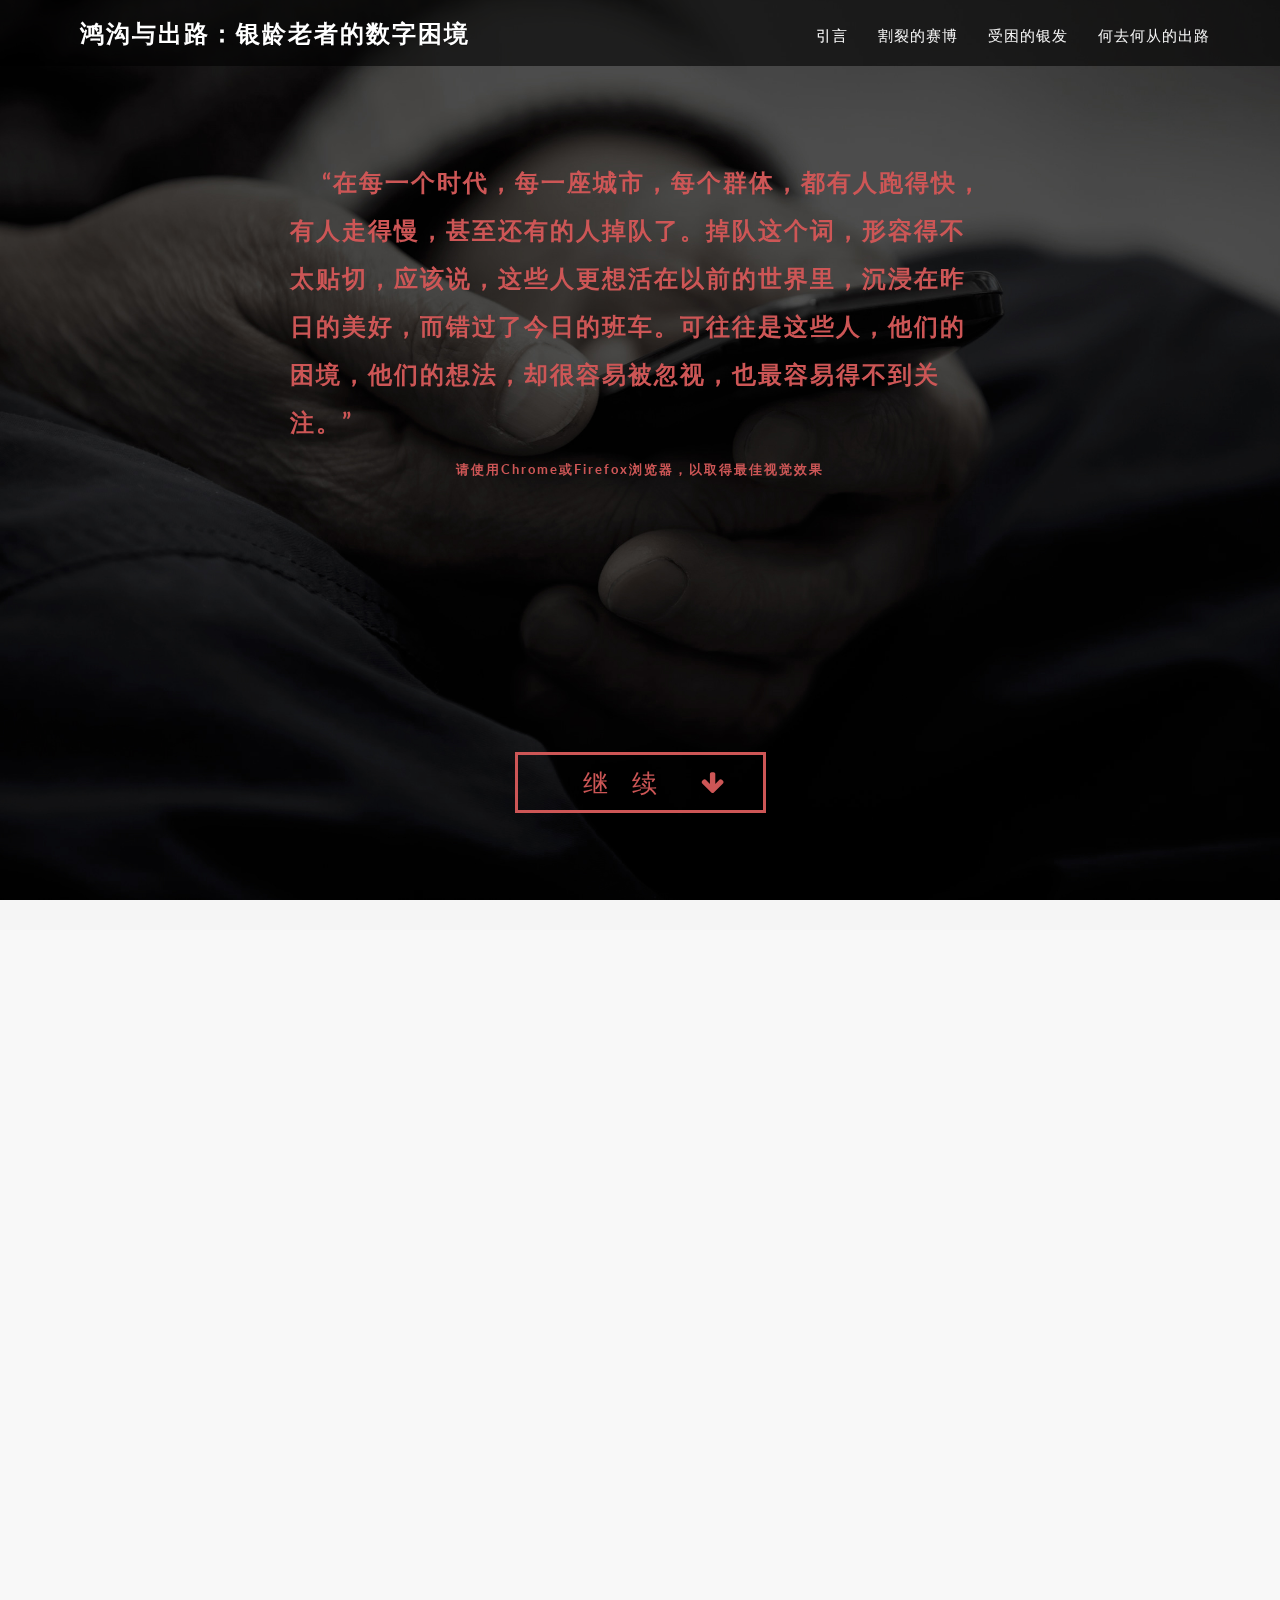
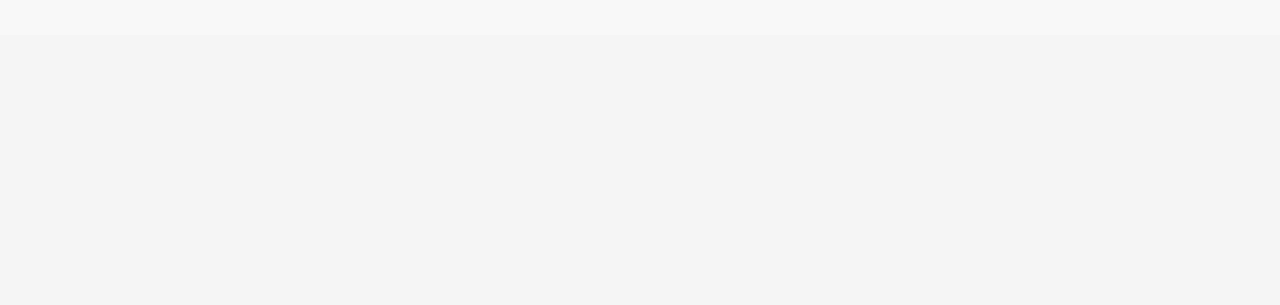
<file: index.html>
<!DOCTYPE html>
<html lang="zh">

<head>
    <meta charset="utf-8">
    <meta name="viewport" content="width=device-width, initial-scale=1.0">

    <title>引言 | 鸿沟与出路：银龄老者的数字困境</title>

    <link href="css/bootstrap.min.css" rel="stylesheet">
    <link href="css/font-awesome.min.css" rel="stylesheet">
    <link href="css/pe-icons.css" rel="stylesheet">
    <link href="css/prettyPhoto.css" rel="stylesheet">
    <link href="css/animate.css" rel="stylesheet">
    <link href="css/style.css" rel="stylesheet">

    <script src="js/jquery.js"></script>

    <script type="text/javascript">
        jQuery(document).ready(() => {
            'use strict';
            jQuery('body').backstretch([
                "images/bg/bg1.jpg",

            ], {
                duration: 5000,
                fade: 500,
                centeredY: true
            });
        });
    </script>
</head>

<body>
<header class="navbar navbar-inverse navbar-fixed-top " role="banner">
    <div class="container">
        <div class="navbar-header">
            <button type="button" class="navbar-toggle" data-toggle="collapse" data-target=".navbar-collapse">
                <span class="sr-only">菜单</span>
                <i class="fa fa-bars"></i>
            </button>
            <h1>鸿沟与出路：银龄老者的数字困境</h1>
        </div>
        <div class="collapse navbar-collapse">
            <ul class="nav navbar-nav navbar-right">
                <li class="active"><a href="index.html">引言</a></li>
                <li><a href="page1.html">割裂的赛博</a></li>
                <li><a href="page2.html">受困的银发</a></li>
                <li><a href="page3.html">何去何从的出路</a></li>
            </ul>
        </div>
    </div>
</header>

<section id="main-slider" class="no-margin">
    <div class="carousel slide" data-ride="carousel">
        <div class="carousel-inner">
            <div class="item active">
                <div class="container">
                    <div class="row" style="margin-top: 15rem;">
						<div class="col-md-12">
                               <div class="my-title carousel-content center centered fade-down">
                                   <div class="blocked">
									<p>“在每一个时代，每一座城市，每个群体，都有人跑得快，有人走得慢，甚至还有的人掉队了。掉队这个词，形容得不太贴切，应该说，这些人更想活在以前的世界里，沉浸在昨日的美好，而错过了今日的班车。可往往是这些人，他们的困境，他们的想法，却很容易被忽视，也最容易得不到关注。”</p>
									<p class="center" style="font-size: small;text-indent: 0px;">请使用Chrome或Firefox浏览器，以取得最佳视觉效果</p>
									
									</div>
                               </div>
                           </div>
						
                           <div class="carousel-content center centered" style="margin-top: 18rem;">
								<a class="btn btn-md animation center bounce-in"
                                  style="border-color: #CD5656; color: #CD5656; font-size: 25px;"
                                  href="#a_1"><span> &nbsp;&nbsp;&nbsp;&nbsp;&nbsp;继&nbsp;&nbsp;续&nbsp;&nbsp;&nbsp;</span>
								  <i class="fa fa-arrow-down" aria-hidden="true"></i>&nbsp;&nbsp;
								</a>
                           </div>
                    </div>
                </div>
            </div>
        </div>
    </div>
</section>

<div id="content-wrapper">
    <section id="a_1" class="white">
        <div class="container">
				<div class="row">
					<div class="col-md-12">
						<div class="center gap section-heading fade-down">
							<h2 class="main-title">引言</h2>
							<br>
							<div class="blocked">
								<img src="images/data/illu3.png" style="position: absolute;top:75px;left:50%;transform: translateX(-50%);background-repeat: no-repeat;opacity: 0.3;">
								<span class="bounce-in"><p>在当前健康码、行程码全面铺开的同时，网上预约、居家办公、线上交流成为了解决人员聚集的最优方案，更变成了年轻人的最佳首选。</p>
								<p>足不出户，年轻人便可享有数字时代带来的巨大便利，但与此同时，银发群体却成为了互联网时代被遗忘的“数字难民”：健康监测难上加难、隔离期间举步维艰、无健康码乘车被拒、医院窗口挂号失败，不会用智能机甚至难以走出小区，寸步难行……</p>
								<p>他们，<strong>被孤立在数字汪洋里的孤岛上。 </strong></p>
								<p>割裂的赛博空间隔离开网民与非网民、数字一族和数字难民之间的界限，初次踏入网络世界，他们便受困在数字孤岛之中，面对艰深的手机操作、随时可能发生的隐私泄露、隐性排斥和歧视，他们成为了”数字难民“中的一员。</p>
								<p>
								已被拖入孤岛的银发一族，<strong>出路几何？ </strong></p>
								
								</span>
							</div>
						</div>
					</div>
				</div>
        </div>
    </section>

    
</div>


<div id="footer-wrapper">
    <section id="bottom">
        <div class="container">
            <div class="row">
                <div class="col-md-12 center">
                    <h2>
						<span class="hui">
							<a class="hui" href="page1.html">割裂的赛博：从此掉入数字鸿沟 
								<i class="fa fa-arrow-circle-o-right" aria-hidden="true"></i>
							</a>
						</span>
                    </h2>
                </div>
            </div>
        </div>
    </section>

    <footer id="footer">
        <div class="container">
            <div class="row">
                <div class="col-sm-8">
                    &copy; 银发群体如何适应数字浪潮？他们的出路又在何方？
                </div>
                <div class="col-sm-4">
                    <ul class="pull-right">
                        <li><a id="goToTop" class="goToTop" href="#"><i class="fa fa-chevron-up"></i></a></li>
                    </ul>
                </div>
            </div>
        </div>
    </footer>
</div>


<script src="js/plugins.js"></script>
<script src="js/bootstrap.min.js"></script>
<script src="js/jquery.prettyPhoto.js"></script>

<script src="js/init.js"></script>
</body>

</html>
</file>
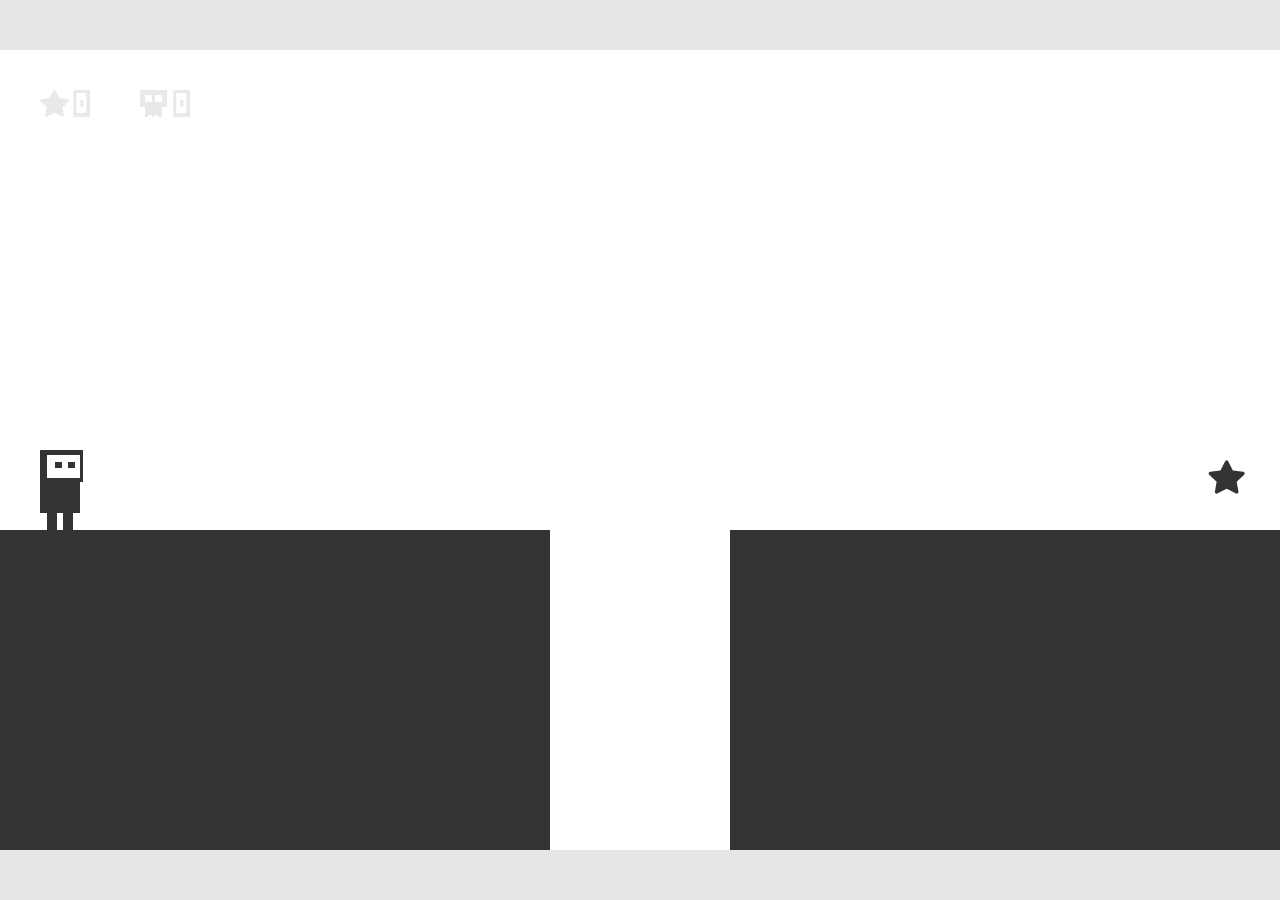
<file: mini-game/index.html>
<!doctype html>
<head>
  <meta charset="utf-8">
  <link rel="stylesheet" href="styles.css">
  <script src="index.js" type="module" defer></script>
</head>
<body class="on">

  <svg id="title" viewBox="0 0 768 480" hidden>
    <path class="light" d="M188 192h40v-64h-40v64zm0 16h-16v-96h72v96h-56zm128-80h-40v80h-16v-96h72v96h-16v-80z"/>
    <path class="dark" d="M540 128v24h40v16h-40v40h-16v-96h72v16h-56zm-88 24h40v16h-40v40h-16v-96h72v16h-56v24zm-48-24h-40v64h40v-64zm16 0v80h-72v-96h72v16z"/>
    <g class="menu">
      <g class="item">
        <path class="text" d="M355 306v7h-4v-16h10v16h-2v-7h-4zm0-2h4v-5h-4v5zm56 2v7h-4v-16h10v16h-2v-7h-4zm0-2h4v-5h-4v5zm-44 2v7h-4v-16h10v9h-2v7h-2v-7h-2zm0-2h4v-5h-4v5zm36 2h-2v-2h4v9h-10v-16h10v2h-6v12h4v-5zm32-2h4v2h-4v5h6v2h-10v-16h10v2h-6v5zm-16-7h10v16h-2v-14h-1v14h-2v-14h-1v14h-4v-16zm-82 7v9h-10v-2h8v-5h-8v-9h10v2h-6v5h6zm5-5h-3v-2h10v2h-3v14h-4v-14zm36 0h-3v-2h10v2h-3v14h-4v-14z"/>
        <path class="stars" d="M457 308.4l-3.1 1.5h-.6a.5.5 0 0 1-.2-.5l.6-3.3-2.5-2.4a.5.5 0 0 1-.2-.5c0-.2.3-.4.5-.4l3.4-.5 1.6-3a.6.6 0 0 1 1 0l1.6 3 3.4.5c.2 0 .4.2.5.4 0 .2 0 .4-.2.5l-2.5 2.4.6 3.3c0 .2 0 .4-.2.5h-.6l-3.1-1.5zm-146 0l-3.1 1.5h-.6a.5.5 0 0 1-.2-.5l.6-3.3-2.5-2.4a.5.5 0 0 1-.2-.5c0-.2.3-.4.5-.4l3.4-.5 1.6-3a.6.6 0 0 1 1 0l1.6 3 3.4.5c.2 0 .4.2.5.4 0 .2 0 .4-.2.5l-2.5 2.4.6 3.3c0 .2 0 .4-.2.5h-.6l-3.1-1.5z"/>
      </g>
    </g>
    <path class="dark" d="M175 443h-6v-2h6v-5h-8v-2h10v16h-10v-2h8v-5zm122 5h6v-5h-6v5zm-2 0v-14h10v16h-10v-2zm2-7h6v-5h-6v5zm-30-5h-8v-2h10v9h-8v5h8v2h-10v-9h8v-5zm-108 12v-12h-4v-2h6v14h4v2h-10v-2h4zm128 0v-12h-4v-2h6v14h4v2h-10v-2h4zm-8-14h2v16h-10v-16h8zm0 2h-6v12h6v-12zm-72 7v7h-4v-16h10v16h-2v-7h-4zm0-2h4v-5h-4v5zm154 2v7h-4v-16h10v16h-2v-7h-4zm0-2h4v-5h-4v5zm80 2v7h-4v-16h10v16h-2v-7h-4zm0-2h4v-5h-4v5zm62 2v7h-4v-16h10v16h-2v-7h-4zm0-2h4v-5h-4v5zm80 2v7h-4v-16h10v16h-2v-7h-4zm0-2h4v-5h-4v5zm-234 2v7h-4v-16h10v9h-2v7h-2v-7h-2zm0-2h4v-5h-4v5zm104 2v7h-4v-16h10v9h-2v7h-2v-7h-2zm0-2h4v-5h-4v5zm142 2v7h-4v-16h10v9h-2v7h-2v-7h-2zm0-2h4v-5h-4v5zm-412 0h4v2h-4v7h-4v-16h4v7zm16 2h-2v-2h4v9h-10v-16h10v2h-6v12h4v-5zm32-2h4v2h-4v5h6v2h-10v-16h10v2h-6v5zm308 0h4v2h-4v5h6v2h-10v-16h10v2h-6v5zm-134 7h4v-14h2v16h-10v-16h4v14zm12-14h6v16h-2v-14h-4v14h-4v-16h4zm98 0h6v16h-2v-14h-4v14h-4v-16h4zm104 0h6v16h-2v-14h-4v14h-4v-16h4zm-400 0h6v16h-2v-14h-1v14h-2v-14h-1v14h-4v-16h4zm352 0h6v16h-2v-14h-1v14h-2v-14h-1v14h-4v-16h4zm-418 14v2h-10v-2h8v-5h-8v-9h10v2h-6v5h6v7zm96 0v2h-10v-2h8v-5h-8v-9h10v2h-6v5h6v7zm-112 0v-12h-6v-2h10v16h-10v-9h2v7h4zm389 0v-12h-3v-2h10v2h-3v12h3v2h-10v-2h3zm80 0v-12h-3v-2h10v2h-3v12h3v2h-10v-2h3zm-269-12v12h4v-12h-4zm0-2h6v16h-10v-16h4zm92 2v12h4v-12h-4zm0-2h6v16h-10v-16h4zm202 2v12h4v-12h-4zm0-2h6v16h-10v-16h4zm-140 2v12h4v-12h-4zm0-2h6v16h-10v-16h4zm-98 2v12h4v-12h-4zm0-2h6v16h-10v-16h4zm-20 2v12h4v-12h-4zm0-2h6v16h-10v-16h4zm178 14h6v2h-10v-16h4v14zm-364-14h2v7h-2v-7zm0 9h2v7h-2v-7zm246-2v2h-4v-2h4zm-92 0v2h-4v-2h4zm-66-1h2v4h-2v-4zm194-2h8v8h-8v-8zm-154 0h8v8h-8v-8z"/>
  </svg>

  <svg id="controls" viewBox="0 0 768 480" hidden>
    <g id="gamepad-controls">
      <g id="button-toggle" class="dark">
        <path d="M500 137v-12h-24v24h24v-8h4v12h-32v-32h32v16h43v2h-59v-2z"/>
        <path d="M601 139h-2v-2h4v9h-10v-16h10v2h-6v12h4v-5zm-12 0h-2v-2h4v9h-10v-16h10v2h-6v12h4v-5zm32-2h4v2h-4v5h6v2h-10v-16h10v2h-6v5zm-12 7h6v2h-10v-16h4v14zm-30 2h-10v-16h10v16zm-2-2v-12h-4v12h4zm-17-12h-3v-2h10v2h-3v14h-4v-14z"/>
      </g>
      <g id="button-jump" class="dark">
        <path d="M450 125h-12v24h24v-24h-8v-4h12v32h-32v-32h16v-20h97v2h-95v36h-2z"/>
        <path d="M597 103v7h-4V94h10v9h-6zm0-2h4v-5h-4v5zm-24 7h4V94h2v16h-10V94h4v14zm8-14h10v16h-2V96h-1v14h-2V96h-1v14h-4V94zm-18 14V96h-6v-2h10v16h-10v-9h2v7h4z"/>
      </g>

      <path id="button-left" class="dark" d="M193 122v7h-4v-16h10v2h-6v5h4v2h-4zm-12-2h4v2h-4v5h6v2h-10v-16h10v2h-6v5zm23-5h-3v-2h10v2h-3v14h-4v-14zm-35 12h6v2h-10v-16h4v14zm99 4h18v4h-22v-11h4v7zm-4-11v-13h22v4h-18v9h10v2h-59v-2h45z"/>
      <path id="button-right" class="dark" d="M158 78v7h-4V69h10v9h-2v7h-2v-7h-2zm0-2h4v-5h-4v5zm36 0h4v-7h2v16h-2v-7h-4v7h-4V69h4v7zm-8 2h-2v-2h4v9h-10V69h10v2h-6v12h4v-5zm-17 5V71h-3v-2h10v2h-3v12h3v2h-10v-2h3zm36-12h-3v-2h10v2h-3v14h-4V71zm117 40h-8v-4h8V76H219v-2h105v48h-2v-11zm10 20v-20h-6v-4h10v28h-22v-4h18z"/>
      <path class="dark" d="M379 135h-20v4h20v-4zm2-2v8h-24v-8h24z"/>
      <path class="dark" d="M409 135h-20v4h20v-4zm2-2v8h-24v-8h24z"/>
      <path class="dark" d="M314 131v26h-28v-26h4v22h20v-22h4zm0-46v26h-4V89h-20v22h-4V85h28z"/>
      <path class="dark" d="M246 175h276v-34h8v42H238v-59h8v51zM528 51h2v50h-8V67H246v7h-8V51h143V0h6v51h141zM238 78h8v42h-8V78zm284 27h8v32h-8v-32z"/>
    </g>

    <g id="keyboard-controls">
      <g id="key-w" class="dark">
        <path d="M268 276h-24v24h24v-24zm4-4v32h-32v-32h32z"/>
        <path d="M273 255v7h-4v-16h10v9h-6zm0-2h4v-5h-4v5zm-24 7h4v-14h2v16h-10v-16h4v14zm8-14h10v16h-2v-14h-1v14h-2v-14h-1v14h-4v-16zm-18 14v-12h-6v-2h10v16h-10v-9h2v7h4z"/>
        <path d="M255 294h1v-14h2v14h1v-14h2v16h-10v-16h4v14z"/>
      </g>
      <g id="key-a" class="dark">
        <path d="M174 325v7h-4v-16h10v2h-6v5h4v2h-4zm-12-2h4v2h-4v5h6v2h-10v-16h10v2h-6v5zm23-5h-3v-2h10v2h-3v14h-4v-14zm-35 12h6v2h-10v-16h4v14z"/>
        <path d="M232 312h-24v24h24v-24zm4-4v32h-32v-32h32z"/>
        <path d="M219 325v7h-4v-16h10v16h-2v-7h-4zm0-2h4v-5h-4v5z"/>
      </g>
      <g id="key-d" class="dark">
        <path d="M304 312h-24v24h24v-24zm4-4v32h-32v-32h32z"/>
        <path d="M291 318v12h4v-12h-4zm-4-2h10v16h-10v-16z"/>
        <path d="M324 325v7h-4v-16h10v9h-2v7h-2v-7h-2zm0-2h4v-5h-4v5zm36 0h4v-7h2v16h-2v-7h-4v7h-4v-16h4v7zm-8 2h-2v-2h4v9h-10v-16h10v2h-6v12h4v-5zm-17 5v-12h-3v-2h10v2h-3v12h3v2h-10v-2h3zm36-12h-3v-2h10v2h-3v14h-4v-14z"/>
      </g>
      <path class="dark" d="M268 312h-24v24h24v-24zm4-4v32h-32v-32h32z"/>
      <g id="key-space" class="dark">
        <path d="M560 312H440v24h120v-24zm4-4v32H436v-32h128z"/>
        <path d="M499 325v7h-4v-16h10v16h-2v-7h-4zm0-2h4v-5h-4v5zm-12 2v7h-4v-16h10v9h-6zm0-2h4v-5h-4v5zm36 0h4v2h-4v5h6v2h-10v-16h10v2h-6v5zm-42 0v9h-10v-2h8v-5h-8v-9h10v2h-6v5h6zm30-5v12h6v2h-10v-16h10v2h-6z"/>
        <path d="M509 361h-2v-2h4v9h-10v-16h10v2h-6v12h4v-5zm-12 0h-2v-2h4v9h-10v-16h10v2h-6v12h4v-5zm32-2h4v2h-4v5h6v2h-10v-16h10v2h-6v5zm-12 7h6v2h-10v-16h4v14zm-32 0v-12h-4v12h4zm2 2h-10v-16h10v16zm-19-14h-3v-2h10v2h-3v14h-4v-14z"/>
      </g>
    </g>

    <g class="menu">
      <g class="item">
        <path class="text" d="M333 441v7h-4v-16h10v16h-2v-7h-4zm0-2h4v-5h-4v5zm24 0h4v2h-4v7h-4v-16h4v7zm64 0h4v2h-4v5h6v2h-10v-16h10v2h-6v5zm24 7h4v-14h2v16h-10v-16h4v14zm-16-14h10v16h-2v-14h-4v14h-4v-16zm-24 0h10v16h-2v-14h-1v14h-2v-14h-1v14h-4v-16zm-29 2h-3v-2h10v2h-3v14h-4v-14zm-31 0v12h6v2h-10v-16h10v2h-6zm-24 0v12h4v-12h-4zm-4-2h10v16h-10v-16zm72 2v12h4v-12h-4zm-4-2h10v16h-10v-16zm-24 0h2v7h-2v-7zm0 9h2v7h-2v-7zm-36-2v2h-4v-2h4z"/>
        <path class="stars" d="M467 443.5l-3.7 1.9.7-4.1-3-2.9 4.1-.6 1.9-3.8 1.9 3.8 4.1.6-3 2.9.7 4.1zM301 443.5l-3.7 1.9.7-4.1-3-2.9 4.1-.6 1.9-3.8 1.9 3.8 4.1.6-3 2.9.7 4.1z"/>
      </g>
    </g>
  </svg>

  <svg id="game" viewBox="0 0 768 480">
    <defs>
      <pattern id="spike-up" width="16" height="10" patternUnits="userSpaceOnUse">
        <polygon points="8 0 16 8 0 8"/>
      </pattern>
      <pattern id="spike-down" width="16" height="10" patternUnits="userSpaceOnUse">
        <polygon points="0 0 16 0 8 8"/>
      </pattern>
      <pattern id="spike-left" width="10" height="16" patternUnits="userSpaceOnUse">
        <polygon points="8 0 8 16 0 8"/>
      </pattern>
      <pattern id="spike-right" width="10" height="16" patternUnits="userSpaceOnUse">
        <polygon points="0 0 8 8 0 16"/>
      </pattern>
    </defs>

    <svg id="congrats" hidden>
      <path class="light" d="M300 158h-30v60h-12v-72h54v72h-12v-60zm54 24h24v36h-54v-72h54v12h-42v48h30v-12h-12v-12zm114 12v24h-12v-72h54v72h-12v-24h-30zm-35 0v24h-12v-24h-19v24h-12v-72h54v48h-11zm197 0h-42v-48h54v12h-42v24h42v36h-54v-12h42v-12zm-75-36v60h-12v-60h-21v-12h54v12h-21zm-87 24h30v-24h-30v24zm-66 0h30v-24h-30v24zm-156 36h-54v-72h54v72zm-66-60h-42v48h42v12h-54v-72h54v12zm24 48h30v-48h-30v48z"/>
      <path class="light" d="M333 353v7h-4v-16h10v16h-2v-7h-4zm0-2h4v-5h-4v5zm24 0h4v2h-4v7h-4v-16h4v7zm64 0h4v2h-4v5h6v2h-10v-16h10v2h-6v5zm24 7h4v-14h2v16h-10v-16h4v14zm-16-14h10v16h-2v-14h-4v14h-4v-16zm-24 0h10v16h-2v-14h-1v14h-2v-14h-1v14h-4v-16zm-29 2h-3v-2h10v2h-3v14h-4v-14zm-31 0v12h6v2h-10v-16h10v2h-6zm-24 0v12h4v-12h-4zm-4-2h10v16h-10v-16zm72 2v12h4v-12h-4zm-4-2h10v16h-10v-16zm-24 0h2v7h-2v-7zm0 9h2v7h-2v-7zm-36-2v2h-4v-2h4z"/>

      <g class="menu">
        <g class="item selected">
          <path class="stars" d="M467 355.5l-3.7 1.9.7-4.1-3-2.9 4.1-.6 1.9-3.8 1.9 3.8 4.1.6-3 2.9.7 4.1zM301 355.5l-3.7 1.9.7-4.1-3-2.9 4.1-.6 1.9-3.8 1.9 3.8 4.1.6-3 2.9.7 4.1z"/>
        </g>
      </g>
    </svg>

    <svg id="hud" y="24">
      <defs>
        <pattern id="n0" width="10" height="16"><path d="M2 2v12h6V2H2zM0 0h10v16H0V0zm4 6h2v4H4V6z"/></pattern>
        <pattern id="n1" width="10" height="16"><path d="M4 14V2H0V0h6v14h4v2H0v-2h4z"/></pattern>
        <pattern id="n2" width="10" height="16"><path d="M8 2H0V0h10v9H2v5h8v2H0V7h8z"/></pattern>
        <pattern id="n3" width="10" height="16"><path d="M8 9H2V7h6V2H0V0h10v16H0v-2h8z"/></pattern>
        <pattern id="n4" width="10" height="16"><path d="M8 9H0V0h2v7h6V0h2v16H8z"/></pattern>
        <pattern id="n5" width="10" height="16"><path d="M10 7v9H0v-2h8V9H0V0h10v2H2v5z"/></pattern>
        <pattern id="n6" width="10" height="16"><path d="M2 14h6V9H2v5zm-2 2V0h10v2H2v5h8v9H0z"/></pattern>
        <pattern id="n7" width="10" height="16"><path d="M8 2H0V0h10v16H8z"/></pattern>
        <pattern id="n8" width="10" height="16"><path d="M2 14h6V9H2v5zm-2 2V0h10v16H0zm2-9h6V2H2v5z"/></pattern>
        <pattern id="n9" width="10" height="16"><path d="M0 0h10v16H8V9H0V0zm8 2H2v5h6V2z"/></pattern>
      </defs>

      <svg id="level" x="24">
        <path d="M8.7 13.6L4.2 16c-.3.2-.6.1-.9 0A.8.8 0 0 1 3 15l.9-4.8L.3 6.9a.8.8 0 0 1-.3-.8c.1-.3.4-.5.7-.6l5-.7L8 .4a.8.8 0 0 1 1.4 0l2.3 4.4 5 .7c.4 0 .6.3.7.6.1.3 0 .6-.2.8l-3.6 3.4.8 4.8c0 .3 0 .6-.3.7-.2.2-.6.3-.8.1l-4.6-2.3z" shape-rendering="auto"/>
        <svg x="20"><g id="level-counter"></g></svg>
      </svg>

      <svg id="deaths" x="84">
        <path d="M13 10v6h-2v-1H9v1H7v-1H5v1H3v-6H0V0h16v10h-3zM9 3v4h4V3H9zM3 3v4h4V3H3z"/>
        <svg x="20"><g id="death-counter"></g></svg>
      </svg>

      <svg id="esc" x="434" hidden>
        <path d="M152 9h-2V7h4v9h-10V0h10v2h-6v12h4V9zM72 7h4v2h-4v5h6v2H68V0h10v2h-6v5zm18 0v9H80v-2h8V9h-8V0h10v2h-6v5h6zm6-5v12h6v2H92V0h10v2h-6zm64 0v12h4V2h-4zm-4-2h10v16h-10V0zm36 9v7h-4V0h10v16h-2V9h-4zm0-2h4V2h-4v5zm24 0h4v2h-4v7h-4V0h4v7zm64 0h4v2h-4v5h6v2h-10V0h10v2h-6v5zm24 7h4V0h2v16h-10V0h4v14zM288 0h10v16h-2V2h-4v14h-4V0zm-24 0h10v16h-2V2h-1v14h-2V2h-1v14h-4V0zm-29 2h-3V0h10v2h-3v14h-4V2zm-31 0v12h6v2h-10V0h10v2h-6zm-24 0v12h4V2h-4zm-4-2h10v16h-10V0zm72 2v12h4V2h-4zm-4-2h10v16h-10V0zM16 9v7h-4V0h10v9h-2v7h-2V9h-2zm0-2h4V2h-4v5zM4 9v7H0V0h10v9H4zm0-2h4V2H4v5zm24 0h4v2h-4v5h6v2H24V0h10v2h-6v5zm30 0v9H48v-2h8V9h-8V0h10v2h-6v5h6zM46 7v9H36v-2h8V9h-8V0h10v2h-6v5h6zm69-5h-3V0h10v2h-3v14h-4V2zm13 0v12h4V2h-4zm-4-2h10v16h-10V0zm96 0h2v7h-2V0zm0 9h2v7h-2V9zm-36-2v2h-4V7h4z"/>
      </svg>
    </svg>

    <svg id="death">
      <rect x="27" y="27" width="10" height="12" style="transform-origin: 32px 32px"/>
      <rect x="20" y="4" width="2" height="2" style="transform-origin: -10px 30px"/>
      <rect x="0" y="28" width="2" height="2" style="transform-origin: 7px 70px"/>
      <rect x="37" y="12" width="2" height="2" style="transform-origin: 15px 15px"/>
      <rect x="5" y="42" width="2" height="2" style="transform-origin: 30px 70px"/>
      <rect x="48" y="53" width="2" height="2" style="transform-origin: 60px 30px"/>
      <rect x="55" y="26" width="2" height="2" style="transform-origin: 37px 5px"/>
      <rect x="10" y="15" width="2" height="2" style="transform-origin: -2px 55px"/>
      <rect x="24" y="11" width="6" height="6" style="transform-origin: 5px 32px"/>
      <rect x="20" y="43" width="6" height="6" style="transform-origin: 46px 51px"/>
      <rect x="32" y="46" width="6" height="6" style="transform-origin: 54px 37px"/>
      <rect x="37" y="59" width="2" height="2" style="transform-origin: 65px 41px"/>
      <rect x="23" y="55" width="2" height="2" style="transform-origin: 45px 51px"/>
      <rect x="62" y="41" width="2" height="2" style="transform-origin: 56px 6px"/>
      <rect x="52" y="2" width="2" height="2" style="transform-origin: 14px -13px"/>
      <rect x="41" y="21" width="8" height="8" style="transform-origin: 28px 15px"/>
      <rect x="48" y="11" width="4" height="4" style="transform-origin: 10px -4px"/>
      <rect x="42" y="36" width="8" height="8" style="transform-origin: 47px 19px"/>
      <rect x="53" y="44" width="3" height="3" style="transform-origin: 57px 16px"/>
      <rect x="10" y="52" width="2" height="2" style="transform-origin: 47px 66px"/>
      <rect x="15" y="22" width="8" height="8" style="transform-origin: 14px 44px"/>
      <rect x="7" y="29" width="4" height="4" style="transform-origin: 19px 56px"/>
      <rect x="14" y="36" width="4" height="4" style="transform-origin: 30px 55px"/>
    </svg>
  </svg>

  <svg id="editor" viewBox="0 0 768 480" hidden>
    <defs>
      <pattern id="edit-spike-up" width="16" height="10" patternUnits="userSpaceOnUse">
        <polygon points="8 0 16 8 0 8"/>
      </pattern>
      <pattern id="edit-spike-down" width="16" height="10" patternUnits="userSpaceOnUse">
        <polygon points="0 0 16 0 8 8"/>
      </pattern>
      <pattern id="edit-spike-left" width="10" height="16" patternUnits="userSpaceOnUse">
        <polygon points="8 0 8 16 0 8"/>
      </pattern>
      <pattern id="edit-spike-right" width="10" height="16" patternUnits="userSpaceOnUse">
        <polygon points="0 0 8 8 0 16"/>
      </pattern>
      <pattern id="grid" width="8" height="8" patternUnits="userSpaceOnUse">
        <rect width="1" height="7" x="7" fill="red"/>
        <rect width="8" height="1" y="7" fill="red"/>
      </pattern>
    </defs>
    <rect class="grid" x="0" y="0" width="100%" height="100%" fill="url(#grid)" opacity="0.1"/>
  </svg>

  <div id="dialog" hidden>
    <h3>Instructions</h3>
    <ul>
      <li><kbd>H</kbd> <span>Show these instructions</span></li>
      <li><kbd>P</kbd> <span>Create new platform</span></li>
      <li><kbd>S</kbd> + <kbd>U</kbd> <span>Create new up spike</span></li>
      <li><kbd>S</kbd> + <kbd>D</kbd> <span>Create new down spike</span></li>
      <li><kbd>S</kbd> + <kbd>L</kbd> <span>Create new left spike</span></li>
      <li><kbd>S</kbd> + <kbd>R</kbd> <span>Create new right spike</span></li>
      <li><kbd>SHIFT</kbd> + <code>Click</code> <span>Remove platform/spike</span></li>
      <li><kbd>G</kbd><span>Play this level</span></li>
      <li><kbd>ESC</kbd><span>Back to menu</span></li>
      <li><code>Double Click</code> <span>Toggle platform layer</span></li>
    </ul>

    <button type="button" id="close-dialog">Close instructions</button>
  </div>
</body>
</file>
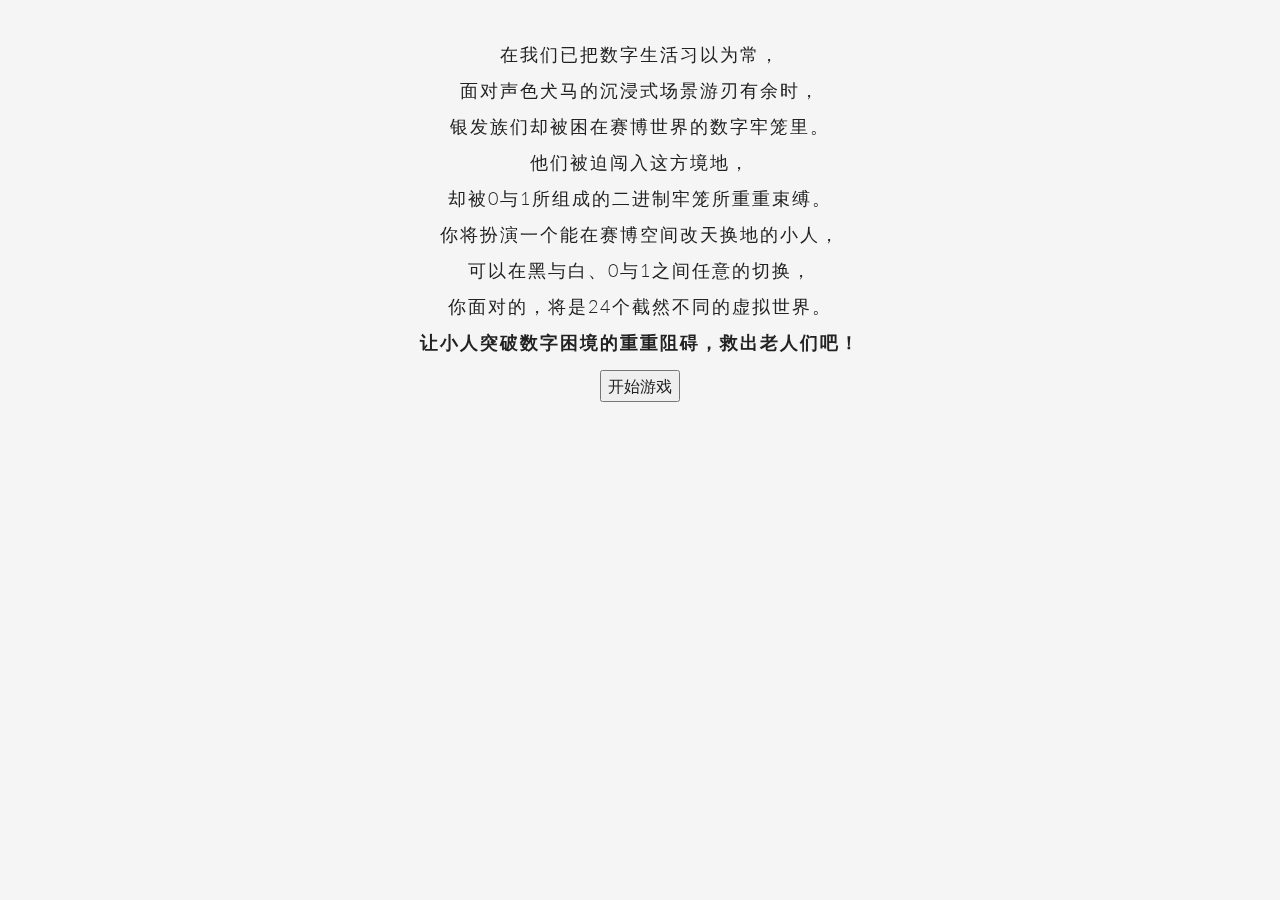
<file: menu.html>
<!DOCTYPE html>
<html>
<head>
<meta charset="utf-8">
    <meta name="viewport" content="width=device-width, initial-scale=1.0">
    <link href="css/bootstrap.min.css" rel="stylesheet">
    <link href="css/font-awesome.min.css" rel="stylesheet">
    <link href="css/pe-icons.css" rel="stylesheet">
    <link href="css/prettyPhoto.css" rel="stylesheet">
    <link href="css/animate.css" rel="stylesheet">
    <link href="css/style.css" rel="stylesheet">

    <script src="js/echarts.min.js"></script>
    <script src="js/jquery.js"></script>
	<title>逃出数字困境</title>

</head>
<body>
<div class="col-md-12 center fade-down">
				<p><br>在我们已把数字生活习以为常，
				<br>面对声色犬马的沉浸式场景游刃有余时，
				<br>银发族们却被困在赛博世界的数字牢笼里。
				<br>他们被迫闯入这方境地，
				<br>却被0与1所组成的二进制牢笼所重重束缚。
				<br>你将扮演一个能在赛博空间改天换地的小人，
				<br>可以在黑与白、0与1之间任意的切换，
				<br>你面对的，将是24个截然不同的虚拟世界。
				<br><strong>让小人突破数字困境的重重阻碍，救出老人们吧！</strong></p>
			
			<a href="mini-game/index.html"> <button id="start">开始游戏</button></a>
		</div>
</body>
</html>
</file>
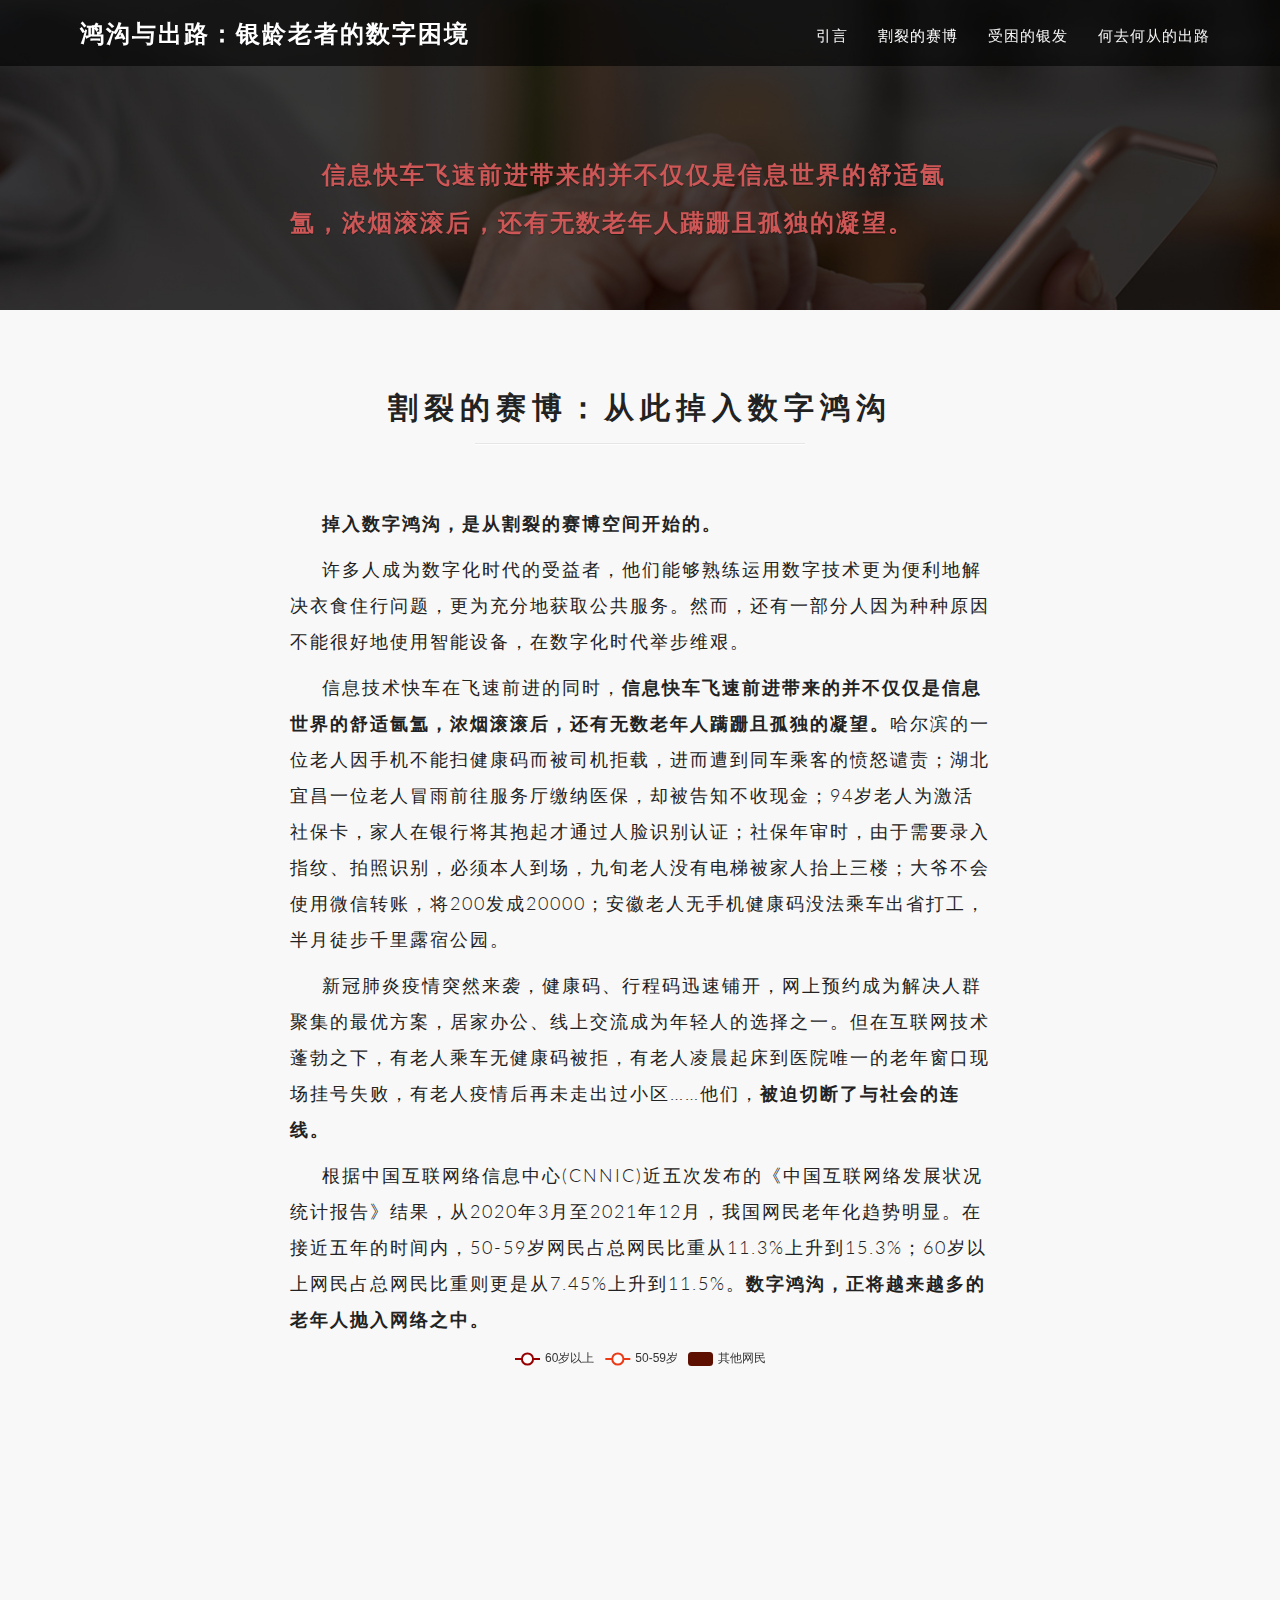
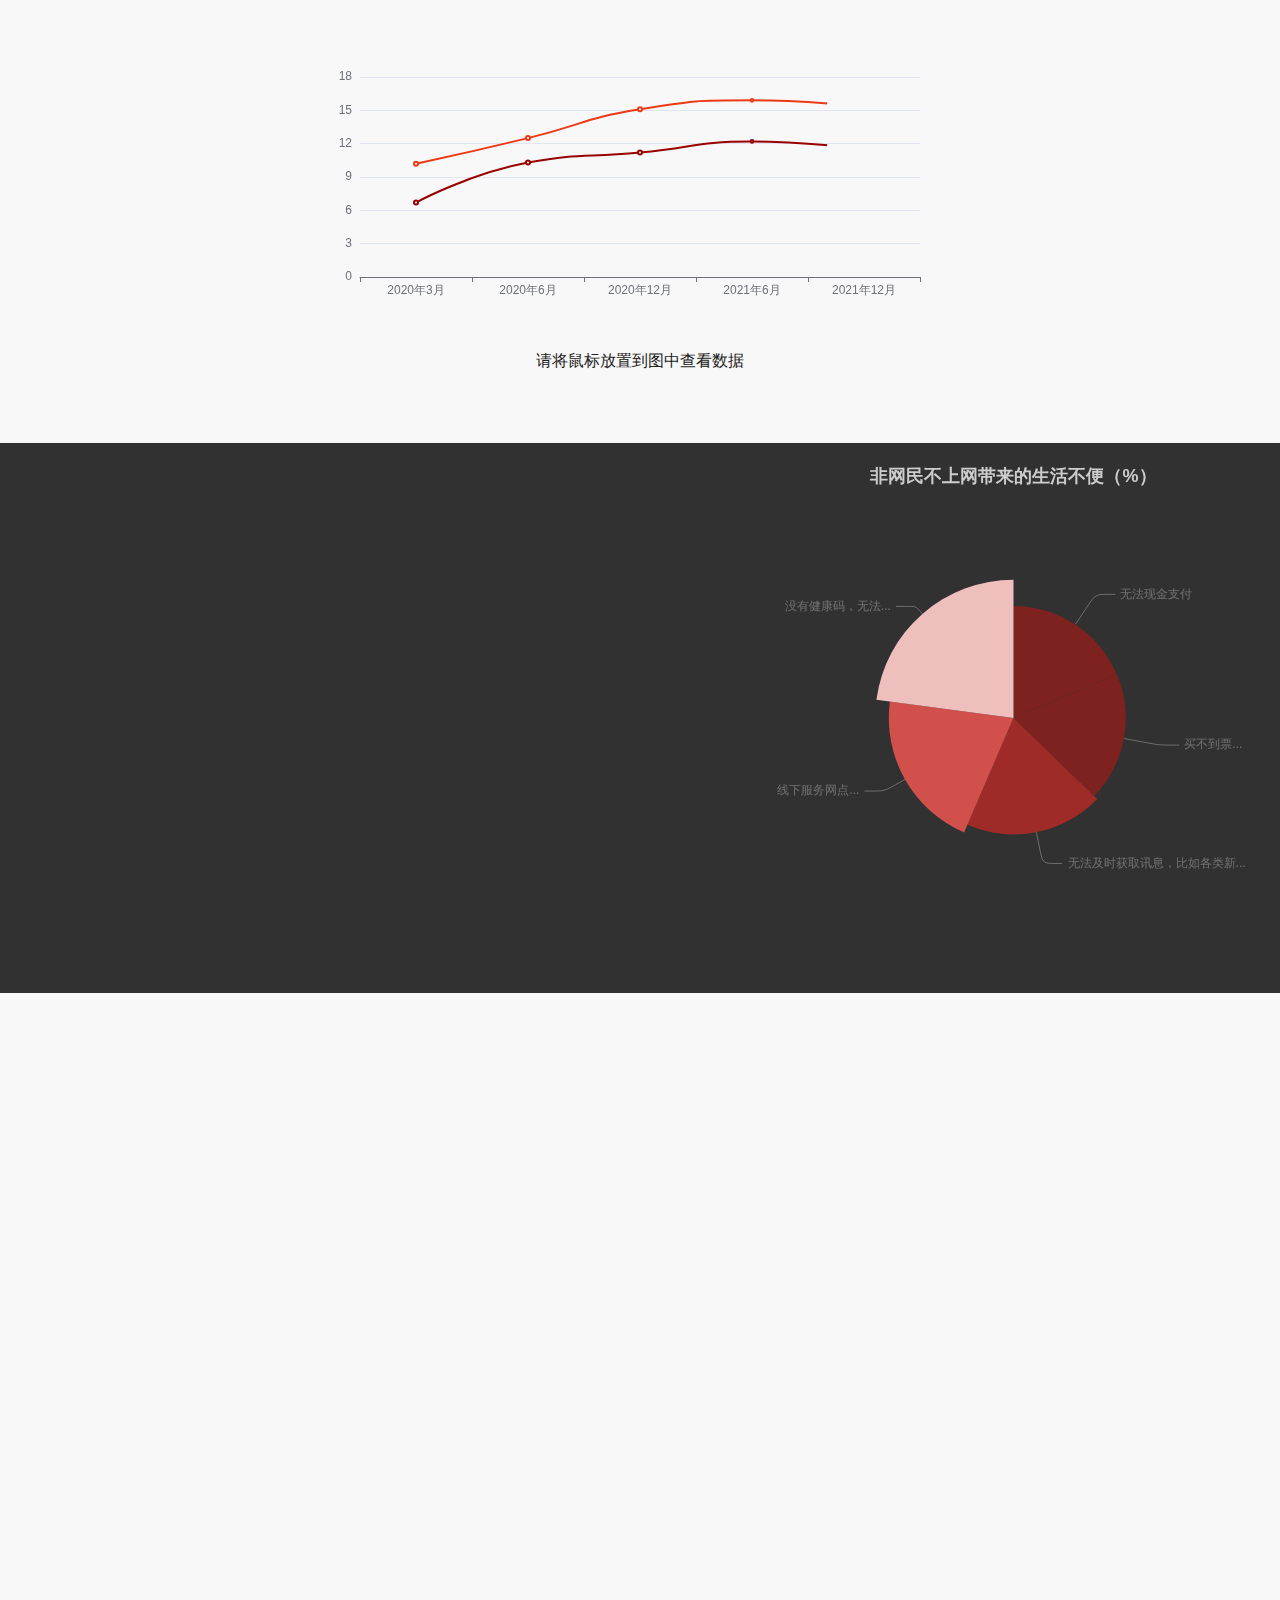
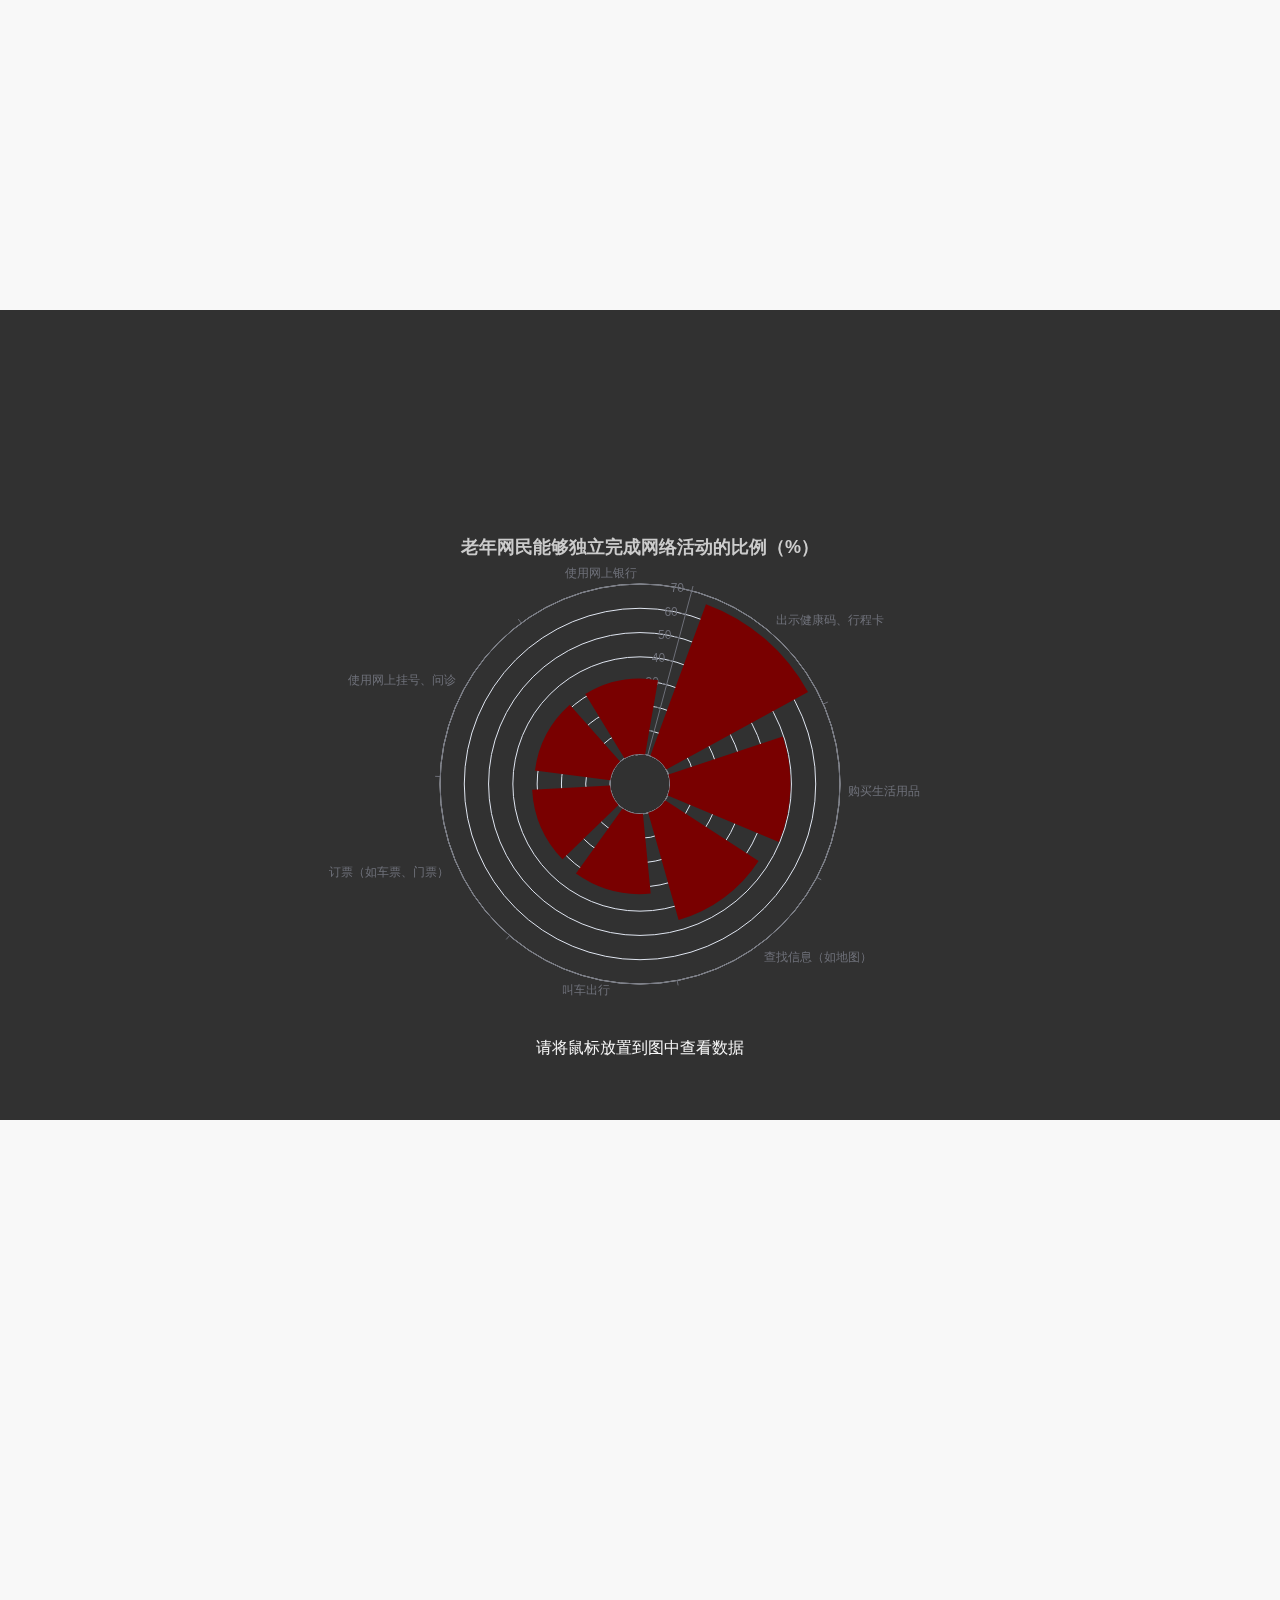
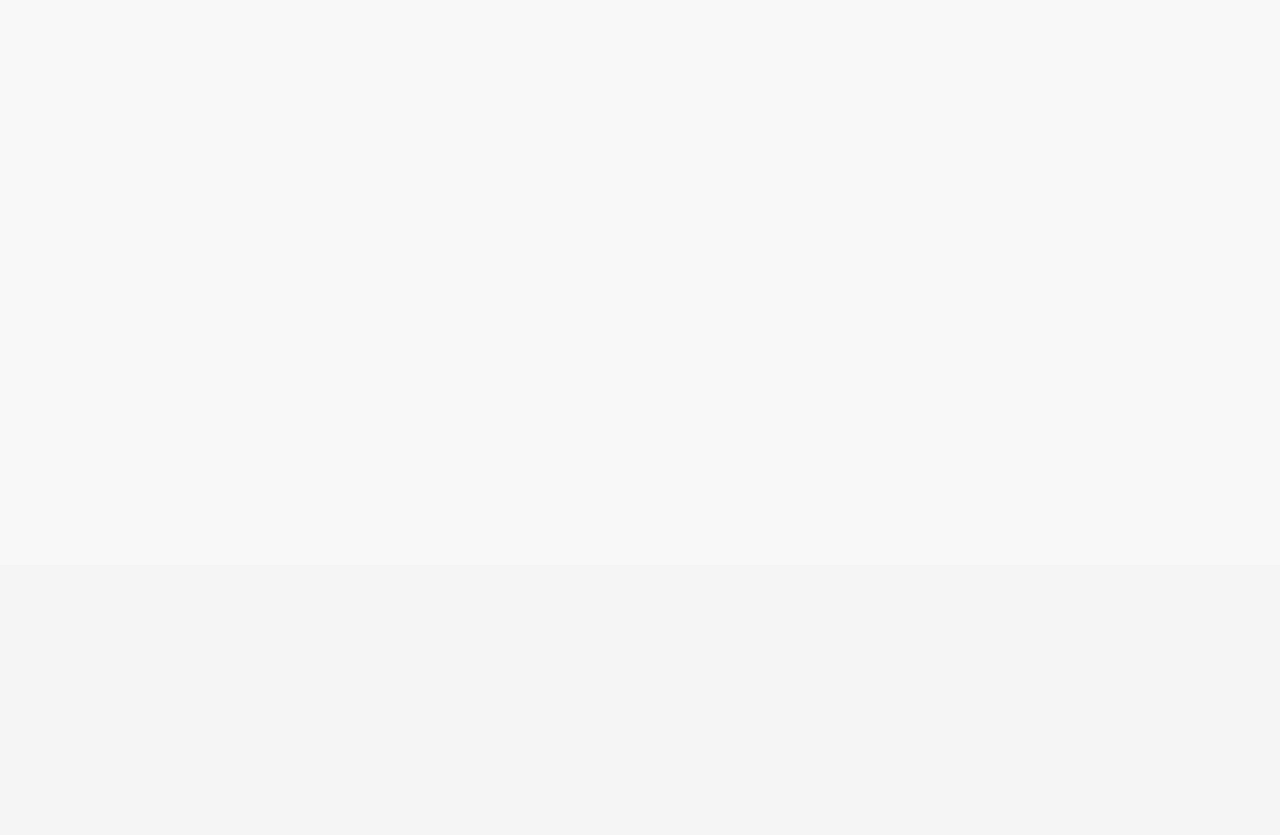
<file: page1.html>
<!DOCTYPE html>
<html lang="zh">

<head>
    <meta charset="utf-8">
    <meta name="viewport" content="width=device-width, initial-scale=1.0">

    <title>割裂的赛博 | 鸿沟与出路：银龄老者的数字困境</title>

    <link href="css/bootstrap.min.css" rel="stylesheet">
    <link href="css/font-awesome.min.css" rel="stylesheet">
    <link href="css/pe-icons.css" rel="stylesheet">
    <link href="css/prettyPhoto.css" rel="stylesheet">
    <link href="css/animate.css" rel="stylesheet">
    <link href="css/style.css" rel="stylesheet">

    <script src="js/echarts.min.js"></script>
    <script src="js/jquery.js"></script>

    <script type="text/javascript">
        jQuery(document).ready(() => {
            'use strict';
            jQuery('body').backstretch([
                "images/bg/bg2.jpg",

            ], {
                duration: 5000,
                fade: 500,
                centeredY: true
            });
        });
    </script>
</head>

<body>
<div id="preloader"></div>
<header class="navbar navbar-inverse navbar-fixed-top" role="banner">
    <div class="container">
        <div class="navbar-header">
            <button type="button" class="navbar-toggle" data-toggle="collapse" data-target=".navbar-collapse">
                <span class="sr-only">菜单</span>
                <i class="fa fa-bars"></i>
            </button>
            <h1>鸿沟与出路：银龄老者的数字困境</h1>
        </div>
        <div class="collapse navbar-collapse">
            <ul class="nav navbar-nav navbar-right">
                <li><a href="index.html">引言</a></li>
                <li class="active"><a href="page1.html">割裂的赛博</a></li>
                <li><a href="page2.html">受困的银发</a></li>
                <li><a href="page3.html">何去何从的出路</a></li>
            </ul>
        </div>
    </div>
</header>

<section id="single-page-slider" class="no-margin">
    <div class="carousel slide" data-ride="carousel">
        <div class="carousel-inner">
            <div class="item active">
                <div class="container">
                    <div class="row">
                        <div class="col-md-12">
                            <div class="my-title carousel-content centered center gap fade-down">
                                <div class="blocked">
									<p>信息快车飞速前进带来的并不仅仅是信息世界的舒适氤氲，浓烟滚滚后，还有无数老年人蹒跚且孤独的凝望。</p>
								</div>
                            </div>
                        </div>
                    </div>
                </div>
            </div>
        </div>
    </div>
</section>

<div id="content-wrapper">

    <section class="white">
        <div class="container" style="margin-top: -5rem;">
            <div class="gap"></div>
            <div class="row">
                <div class="col-md-12">
                    <div class="center gap fade-down section-heading">
                        <h2 class="main-title">割裂的赛博：从此掉入数字鸿沟</h2>
                        <hr/>
                    </div>
                </div>
            </div>

            <div class="row">
                <div class="col-md-12 center fade-down">
                    <div class="blocked">
                        <p><strong>掉入数字鸿沟，是从割裂的赛博空间开始的。</strong></p>
						<p>许多人成为数字化时代的受益者，他们能够熟练运用数字技术更为便利地解决衣食住行问题，更为充分地获取公共服务。然而，还有一部分人因为种种原因不能很好地使用智能设备，在数字化时代举步维艰。</p>
						<p>信息技术快车在飞速前进的同时，<strong>信息快车飞速前进带来的并不仅仅是信息世界的舒适氤氲，浓烟滚滚后，还有无数老年人蹒跚且孤独的凝望。</strong>哈尔滨的一位老人因手机不能扫健康码而被司机拒载，进而遭到同车乘客的愤怒谴责；湖北宜昌一位老人冒雨前往服务厅缴纳医保，却被告知不收现金；94岁老人为激活社保卡，家人在银行将其抱起才通过人脸识别认证；社保年审时，由于需要录入指纹、拍照识别，必须本人到场，九旬老人没有电梯被家人抬上三楼；大爷不会使用微信转账，将200发成20000；安徽老人无手机健康码没法乘车出省打工，半月徒步千里露宿公园。</p>
						
						
						<p>新冠肺炎疫情突然来袭，健康码、行程码迅速铺开，网上预约成为解决人群聚集的最优方案，居家办公、线上交流成为年轻人的选择之一。但在互联网技术蓬勃之下，有老人乘车无健康码被拒，有老人凌晨起床到医院唯一的老年窗口现场挂号失败，有老人疫情后再未走出过小区……他们，<strong>被迫切断了与社会的连线。</strong>
						</p>
						<p>根据中国互联网络信息中心(CNNIC)近五次发布的《中国互联网络发展状况统计报告》结果，从2020年3月至2021年12月，我国网民老年化趋势明显。在接近五年的时间内，50-59岁网民占总网民比重从11.3%上升到15.3%；60岁以上网民占总网民比重则更是从7.45%上升到11.5%。<strong>数字鸿沟，正将越来越多的老年人抛入网络之中。</strong>
						</p>

                        <div class="center">
                            <div id="main1" style="height:600px;width:100%"></div>
							
                            <span>请将鼠标放置到图中查看数据</span>
                            
                        </div>
                    </div>
                </div>
            </div>
        </div>
    </section>

    <section class="divider-section my-no_block">
        <div style="text-indent: 2em" class="my-block col-md-5 col-md-offset-1 fade-down">
            <p><br>《数字化生存》一书的作者针对万物皆可数字化的趋势，曾高瞻远瞩地警告世人<strong>“计算不再只和计算机有关，它决定我们的生存。”</strong>如今，此言一语成谶。</p>
			<p>在数字化的当下,非网民群体无法接入网络，在出行、消费、就医、办事等日常生活中遇到不便，无法充分享受智能化服务带来的便利。数据显示，非网民认为不上网带来的各类生活不便中，没有“健康码”无法进出一些公共场所位列首位，占非网民的 28.4%；其次是线下服务网点减少导致办事难，占非网民不上网不便比例的 25.6%；无法及时获取 信息，比如各类新闻资讯占非网民不上网不便比例的 23.9%；无法现金支付，买不到票、挂不上号的比例均为 23.1%。
			</p><br>
			
        </div>

        <div class="col-md-5 col-md-offset-1 center">
            <div class="center">
				<div id="main3" style="height: 550px;"></div>
			</div>
        </div>
    </section>

    <section class="white">
        <div class="container">
            <div class="row">
                <div class="col-md-12 center fade-down">
                    <div class="blocked">
                        <p>据《2021老年人手机使用报告》显示，有29.71%的老人每天使用智能手机0-2小时，有38.49%的老人每天使用智能手机2-4小时，有25.80%的老人每天使用智能手机4-6小时。对于年轻人而言，对智能手机的学习与使用经历了从无到有，不断更新迭代的过程。而对于老年群体而言，他们直接面对的却是从无到最新的当代智能手机。学习能力的差距，身体机能的退化，认知能力的衰退使得<strong>代际鸿沟不断被拉大，无法跟上数字技术发展的老年人们被抛弃在时代的洪流中。</strong></p>
                    </div>
                    <div class="center">
                            <div id="main2" style="height:500px;width: 100%"></div>
                            <span>请将鼠标放置到图中查看数据</span>
                            
                    </div>
                </div>

            </div>
        </div>
    </section>

    <section class="divider-section">
        <div class="container">
            <div class="row">
                <div class="col-md-12 center fade-down">
                    <div class="blocked">
						<p>2022年2月，《中国互联网络发展状况统计报告》结果显示，能够独立完成出示健康码/行程卡、购买生活用品、查找信息等网络活动的老年网民相对较多，占比分别为 69.7%、52.1% 及 46.2%；能够独立完成叫车、订票、挂号等网络活动的老年网民相对较少。
						</p>
					</div>
                </div>
            </div>
			
			<div class="center">
				<div id="main4" style="height: 500px; width: 100%"></div>
                <span>请将鼠标放置到图中查看数据</span>
                            
            </div>
			 
			
			
			
        </div>
    </section>



    <section class="white">
        <div class="container">
			<div class="row">
                <div class="col-md-12 center fade-down">
                    <div class="blocked">
						<p>对于年轻人而言，对智能手机的学习与使用经历了从无到有，不断更新迭代的过程。而对于老年群体而言，他们直接面对的却是从无到最新的当代智能手机。学习能力的差距，身体机能的退化，认知能力的衰退使得代际鸿沟不断被拉大，学习越来越难，无法跟上数字技术发展的老年人们被抛弃在时代的洪流中。</p>
						<p>对于不会用的智能设备或 APP，超五成的老年网民选择“请家人或朋友帮忙使用”。两成银发族选择“根据系统提示，自己学习使用”。而有21.1% 的老年网民干脆选择“放弃使用”，<strong>老年网民想要对这个数字世界有所了解，却无能为力、无所作为，</strong>只好作罢。</p>
					</div>
					<div id="main5" style="height: 500px; width: 100%"></div>
					<span>请将鼠标放置到图中查看数据</span><br>
						
						
					<div class="blocked">
						<p>无数的远方，无数的梦想，受困的银发群体，是在割裂的赛博空间之中，表达着他们的<strong>彷徨、无助、迷惘。</strong></p>
					</div>
                </div>
            </div>
			
            
        </div>
    </section>
	
</div>

<div id="footer-wrapper">
    <section id="bottom">
        <div class="container">
            <div class="row">
                <div class="col-md-12 center">
                    <h2><span class="hui"><a class="hui" href="page2.html">受困的银发：边缘化的老人，重现孤独与分裂 <i
                            class="fa fa-arrow-circle-o-right" aria-hidden="true"></i></a></span>
                    </h2>
                </div>
            </div>
        </div>
    </section>

    <footer id="footer">
        <div class="container">
            <div class="row">
                <div class="col-sm-8">
                    &copy; 2022 银发群体如何适应数字浪潮？他们的出路又在何方？
                </div>
                <div class="col-sm-4">
                    <ul class="pull-right">
                        <li><a id="goToTop" class="goToTop" href="#"><i class="fa fa-chevron-up"></i></a></li>
                    </ul>
                </div>
            </div>
        </div>
    </footer>
</div>

<script src="js/bootstrap.min.js"></script>
<script src="js/jquery.prettyPhoto.js"></script>
<script src="js/plugins.js"></script>
<script src="js/init.js"></script>
<script type="text/javascript">
							
							var myChart1 = echarts.init(document.getElementById('main1'));
							var myChart2 = echarts.init(document.getElementById('main2'));
							var myChart3 = echarts.init(document.getElementById('main3'));
							var myChart4 = echarts.init(document.getElementById('main4'));
							var myChart5 = echarts.init(document.getElementById('main5'));
							
							var option1 = {
								color: ['#980000','#ec3a17','#5e1000'],
								legend: {},
								tooltip: {
								trigger: 'axis',
								showContent: true
								},
								dataset: {
								source: [
									['product', '2020年3月', '2020年6月', '2020年12月', '2021年6月', '2021年12月'],
									['60岁以上',  6.7, 10.3, 11.2, 12.2, 11.5],
									['50-59岁',  10.2, 12.5, 15.1, 15.9, 15.3],
									['其他网民', 73.1, 77.2, 73.7, 71.9, 73.2]
								]
								},
								xAxis: { type: 'category' },
								yAxis: { gridIndex: 0 },
								grid: { top: '55%' },
								series: [
								{
									type: 'line',
									smooth: true,
									seriesLayoutBy: 'row',
									emphasis: { focus: 'series' }
								},
								{
									type: 'line',
									smooth: true,
									seriesLayoutBy: 'row',
									emphasis: { focus: 'series' }
								},
								{
									type: 'pie',
									id: 'pie',
									radius: '30%',
									center: ['50%', '25%'],
									emphasis: {
									focus: 'self'
									},
									label: {
									formatter: '{b}: {@2012} ({d}%)'
									},
									encode: {
									itemName: 'product',
									value: '2012',
									tooltip: '2012'
									}
								}
								]
							};
							myChart1.on('updateAxisPointer', function (event) {
								const xAxisInfo = event.axesInfo[0];
								if (xAxisInfo) {
								const dimension = xAxisInfo.value + 1;
								myChart1.setOption({
									series: {
									id: 'pie',
									label: {
										formatter: '{b}: {d}%'
									},
									encode: {
										value: dimension,
										tooltip: dimension
									}
									}
								});
								}
							});
							
							var option2 = {
								color: ['#980000'],
								title: [
									{
									left: 'center',
									text: '60岁以上城乡居民每日使用智能手机时间比例（%）'
									}
								],
								polar: {
									radius: [30, '80%']
								},
								angleAxis: {
									max: 40,
									startAngle: 75
								},
								radiusAxis: {
									type: 'category',
									data: ['8小时以上', '6-8小时', '4-6小时', '0-2小时', '2-4小时']
								},
								tooltip: {},
								series: {
									type: 'bar',
									data: [2.37, 3.63, 25.8, 29.71, 38.49],
									coordinateSystem: 'polar',
									label: {
									show: false,
									position: 'middle', // or 'start', 'insideStart', 'end', 'insideEnd'
									formatter: '{b}: {c}%'
									}
								}
								
							};
							
							var option3 = {
								title: {
									text: '非网民不上网带来的生活不便（%）',
									left: 'center',
									top: 20,
									textStyle: {
									color: '#ccc'
									}
								},
								tooltip: {
									trigger: 'item'
								},
								visualMap: {
									show: false,
									min: 20,
									max: 30,
									inRange: {
									colorLightness: [0, 1]
									}
								},
								series: [
									{
									name: '占据受访非网民的比例：',
									type: 'pie',
									radius: '55%',
									center: ['50%', '50%'],
									data: [
										{ value: 28.4, name: '没有健康码，无法进出一些公共场所' },
										{ value: 25.6, name: '线下服务网点减少，办事难' },
										{ value: 23.9, name: '无法及时获取讯息，比如各类新闻资讯' },
										{ value: 23.1, name: '无法现金支付' },
										{ value: 23.1, name: '买不到票，挂不上号' }
									].sort(function (a, b) {
										return a.value - b.value;
									}),
									roseType: 'radius',
									label: {
										color: 'rgba(255, 255, 255, 0.3)'
									},
									labelLine: {
										lineStyle: {
										color: 'rgba(255, 255, 255, 0.3)'
										},
										smooth: 0.2,
										length: 10,
										length2: 20
									},
									itemStyle: {
										color: '#c23531'
									},
									animationType: 'scale',
									animationEasing: 'elasticOut',
									animationDelay: function (idx) {
										return Math.random() * 200;
									}
									}
								]
							};
							
							var option4 = {
								color: ['#790000'],
								title: [
									{
									left: 'center',
									textStyle: {
									color: '#ccc'
									},
									text: '老年网民能够独立完成网络活动的比例（%）'
									}
								],
								polar: {
									radius: [30, '80%']
								},
								radiusAxis: {
									max: 70
								},
								angleAxis: {
									type: 'category',
									data: ['出示健康码、行程卡', '购买生活用品', '查找信息（如地图）', '叫车出行', '订票（如车票、门票）', '使用网上挂号、问诊', '使用网上银行'],
									startAngle: 75
								},
								tooltip: {},
								series: {
									type: 'bar',
									data: [69.7, 52.1, 48.2, 34.8, 33.9, 33.0, 32.8],
									coordinateSystem: 'polar',
									label: {
									show: false,
									position: 'middle',
									formatter: '{b}: {c}%'
									}
								},
								
								animation: true
							};
							
							var option5 = {
								color: ['#9d0a0f','#790000','#3a0000'],
								tooltip: {
									trigger: 'item'
								},
								legend: {
									top: '5%',
									left: 'center'
								},
								series: [
									{
										name: '如何学习不会用的智能设备或 APP（%）',
										type: 'pie',
										radius: ['40%', '70%'],
										avoidLabelOverlap: false,
										itemStyle: {
											borderRadius: 10,
											borderColor: '#fff',
											borderWidth: 2
										},
										label: {
											show: false,
											position: 'center'
										},
										emphasis: {
											label: {
											show: true,
											fontSize: '25',
											fontWeight: 'bold'
											}
										},
										labelLine: {
											show: false
										},
										data: [
											{ value: 55.7, name: '请家人或朋友帮忙使用' },
											{ value: 20.0, name: '根据系统提示，自己学习使用' },
											{ value: 22.1, name: '放弃使用' }
										]
									}
								]
							};

						
							// 使用刚指定的配置项和数据显示图表。
							myChart1.setOption(option1);
							myChart2.setOption(option2);
							myChart3.setOption(option3);
							myChart4.setOption(option4);
							myChart5.setOption(option5);
</script>
</body>

</html>
</file>
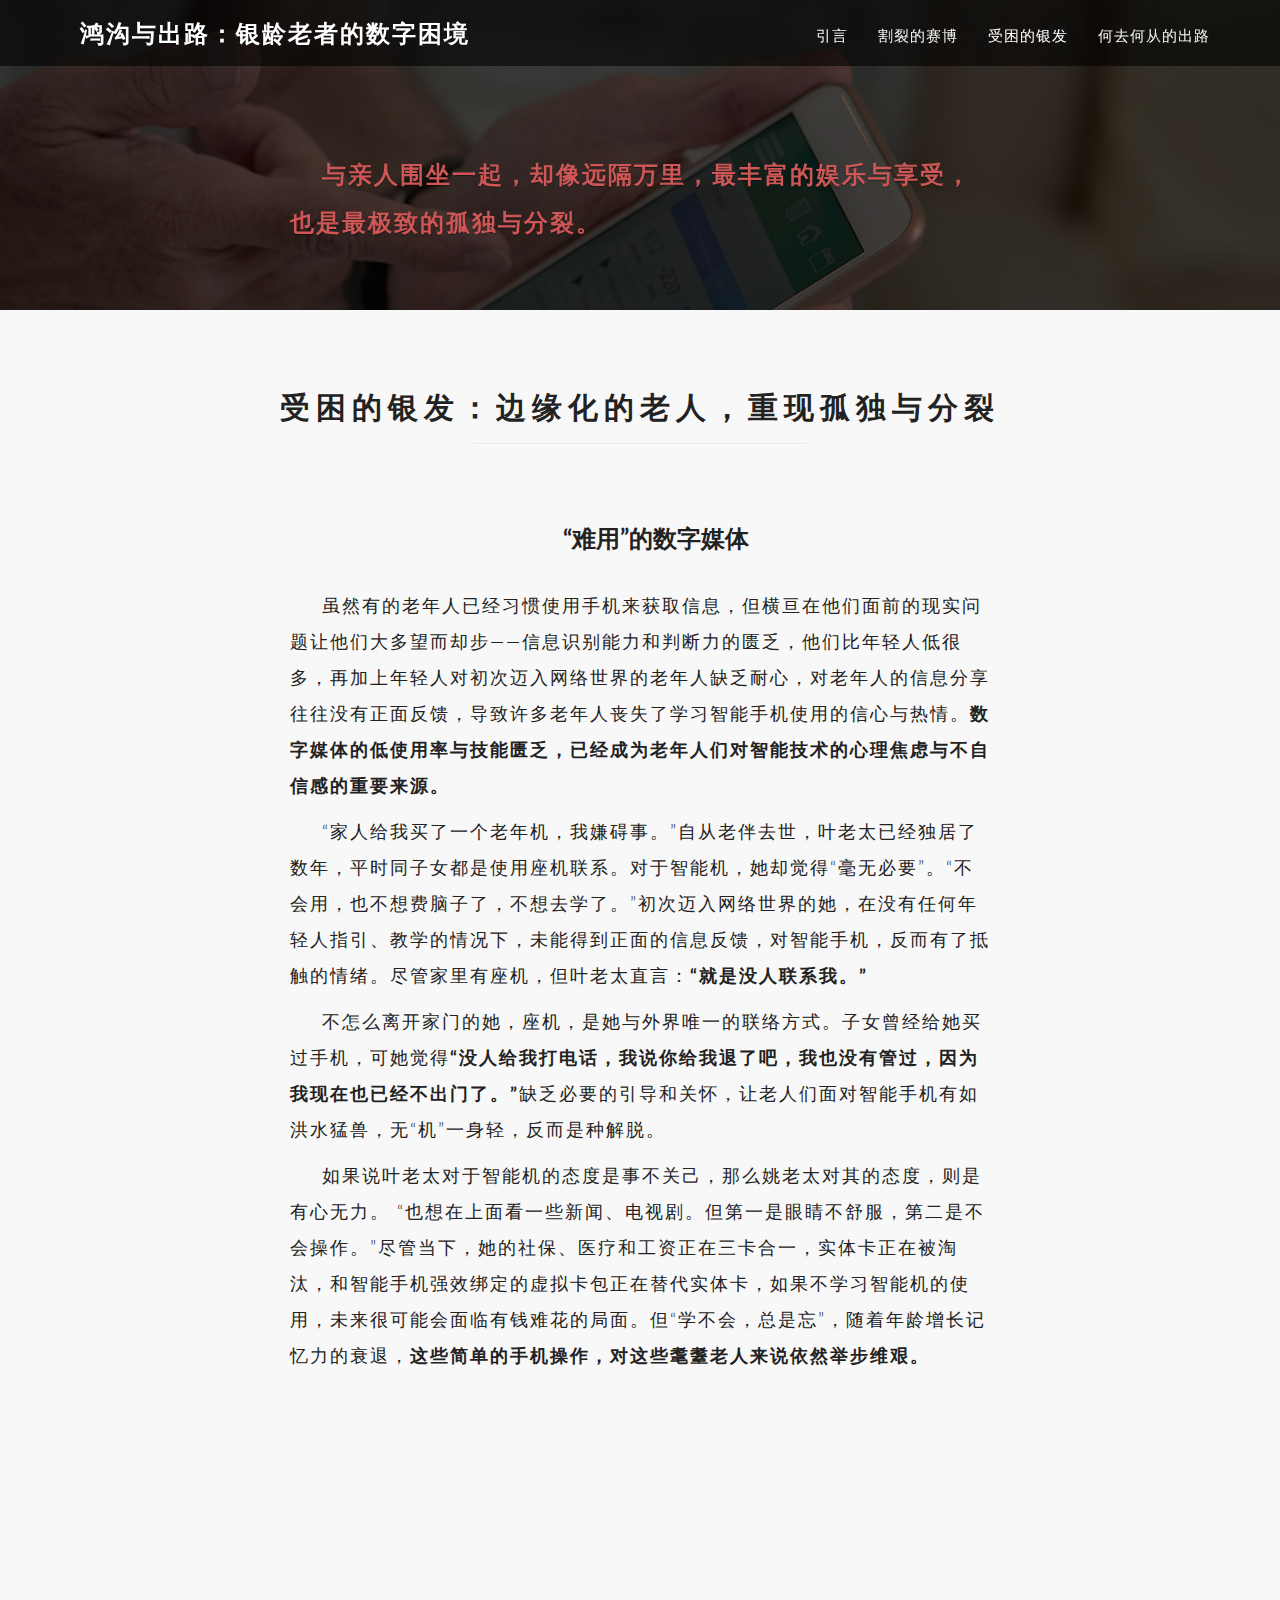
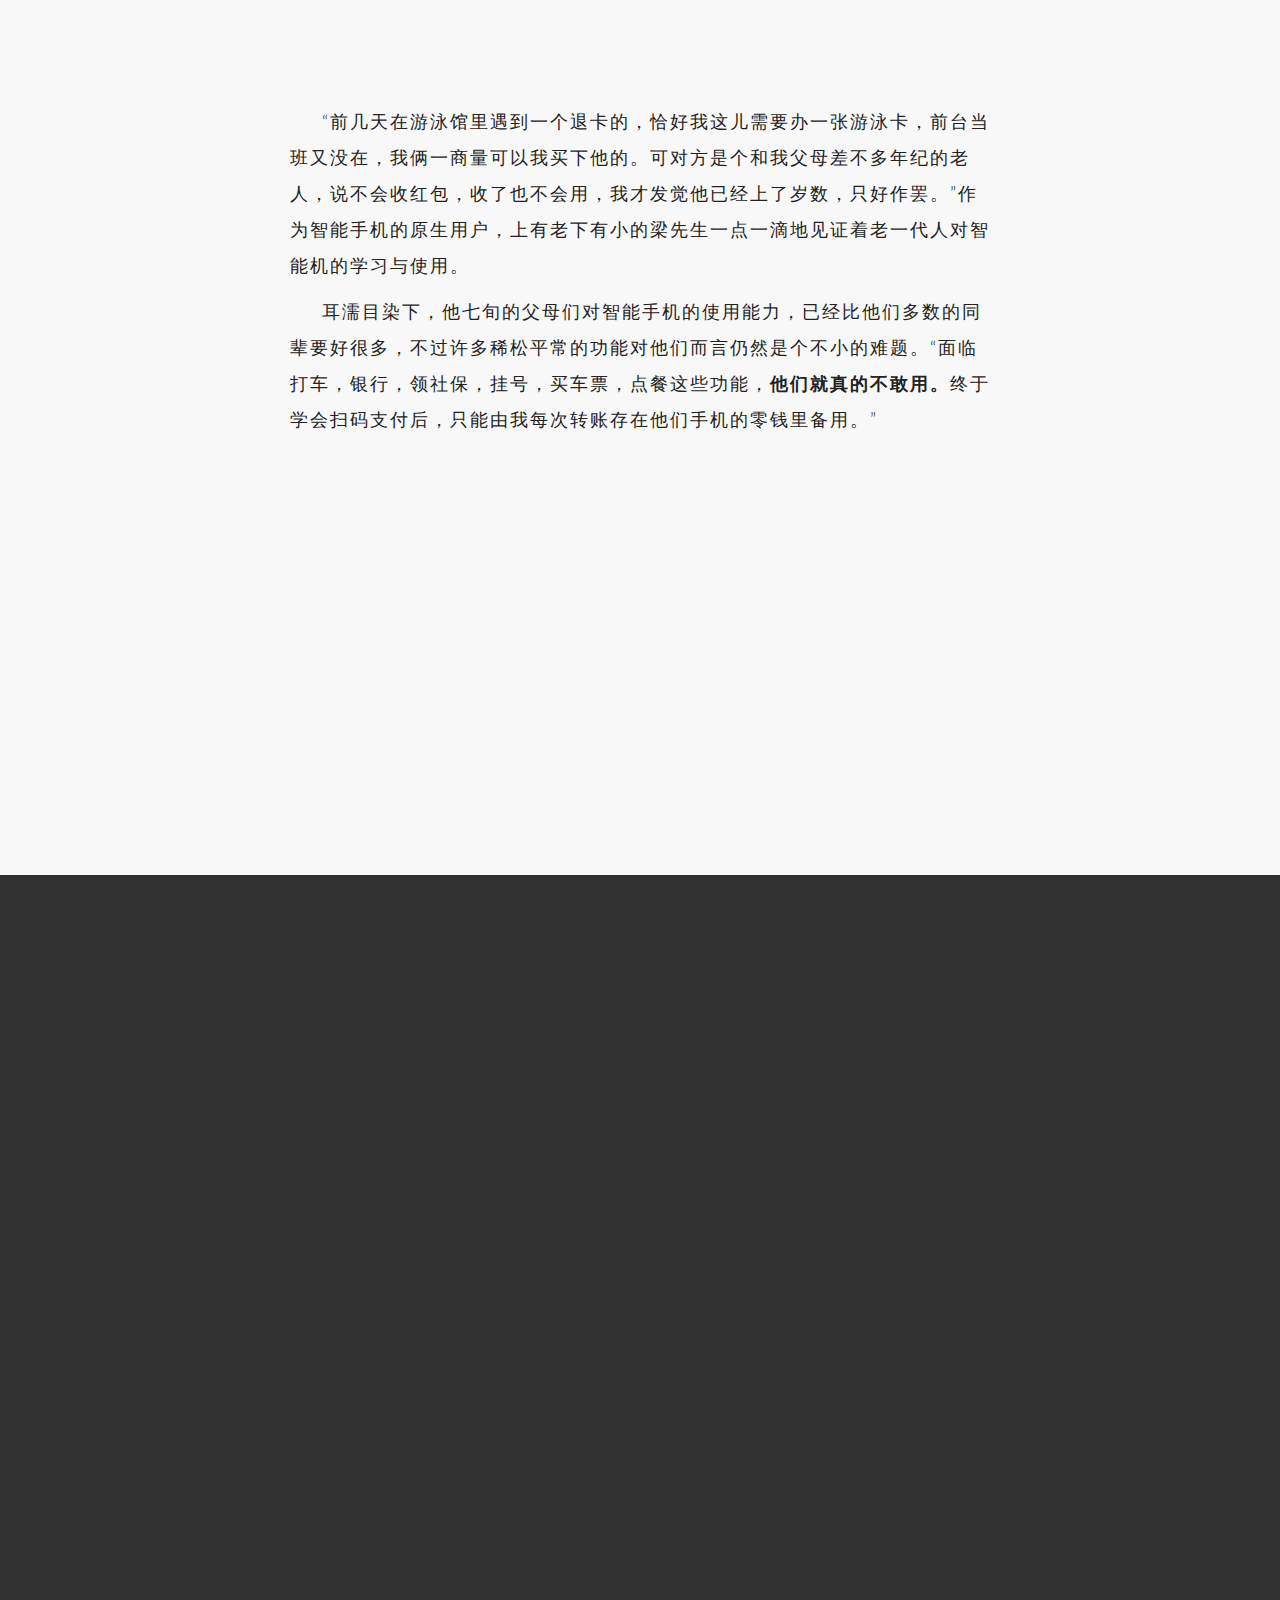
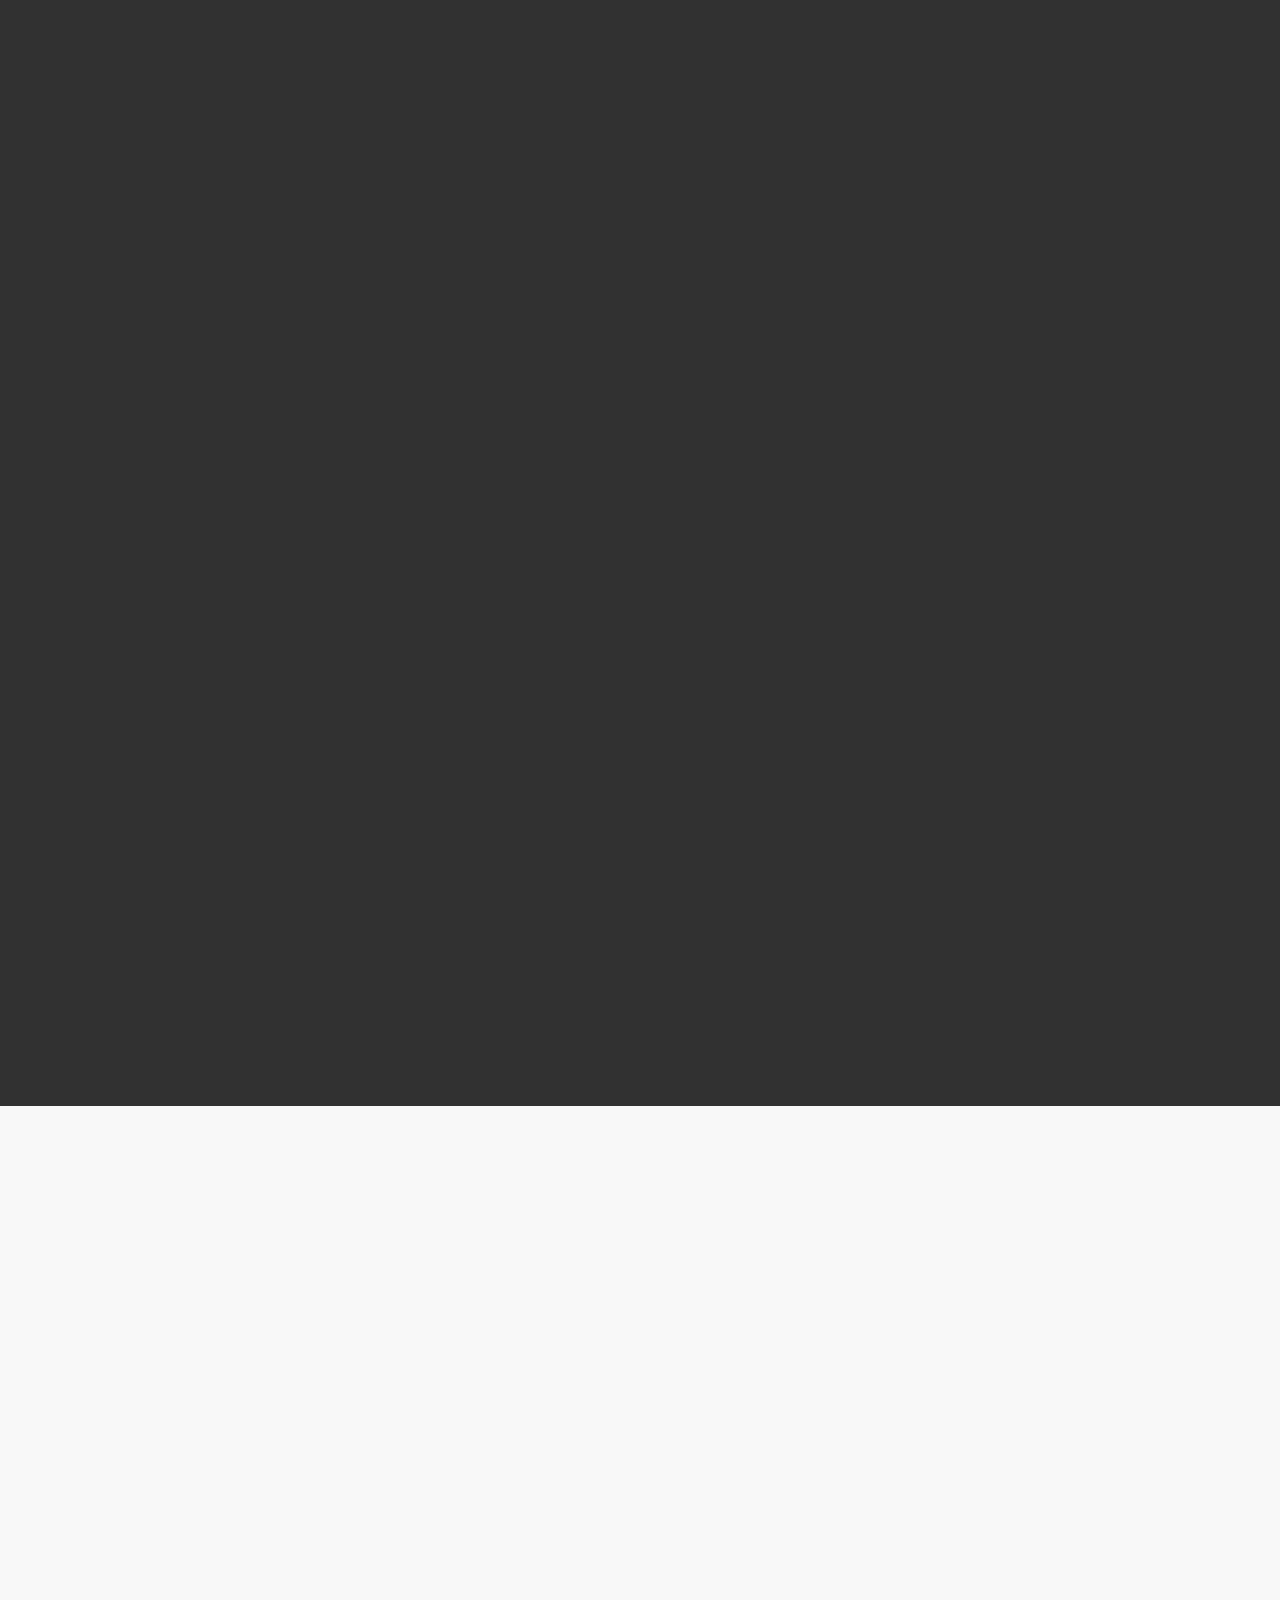
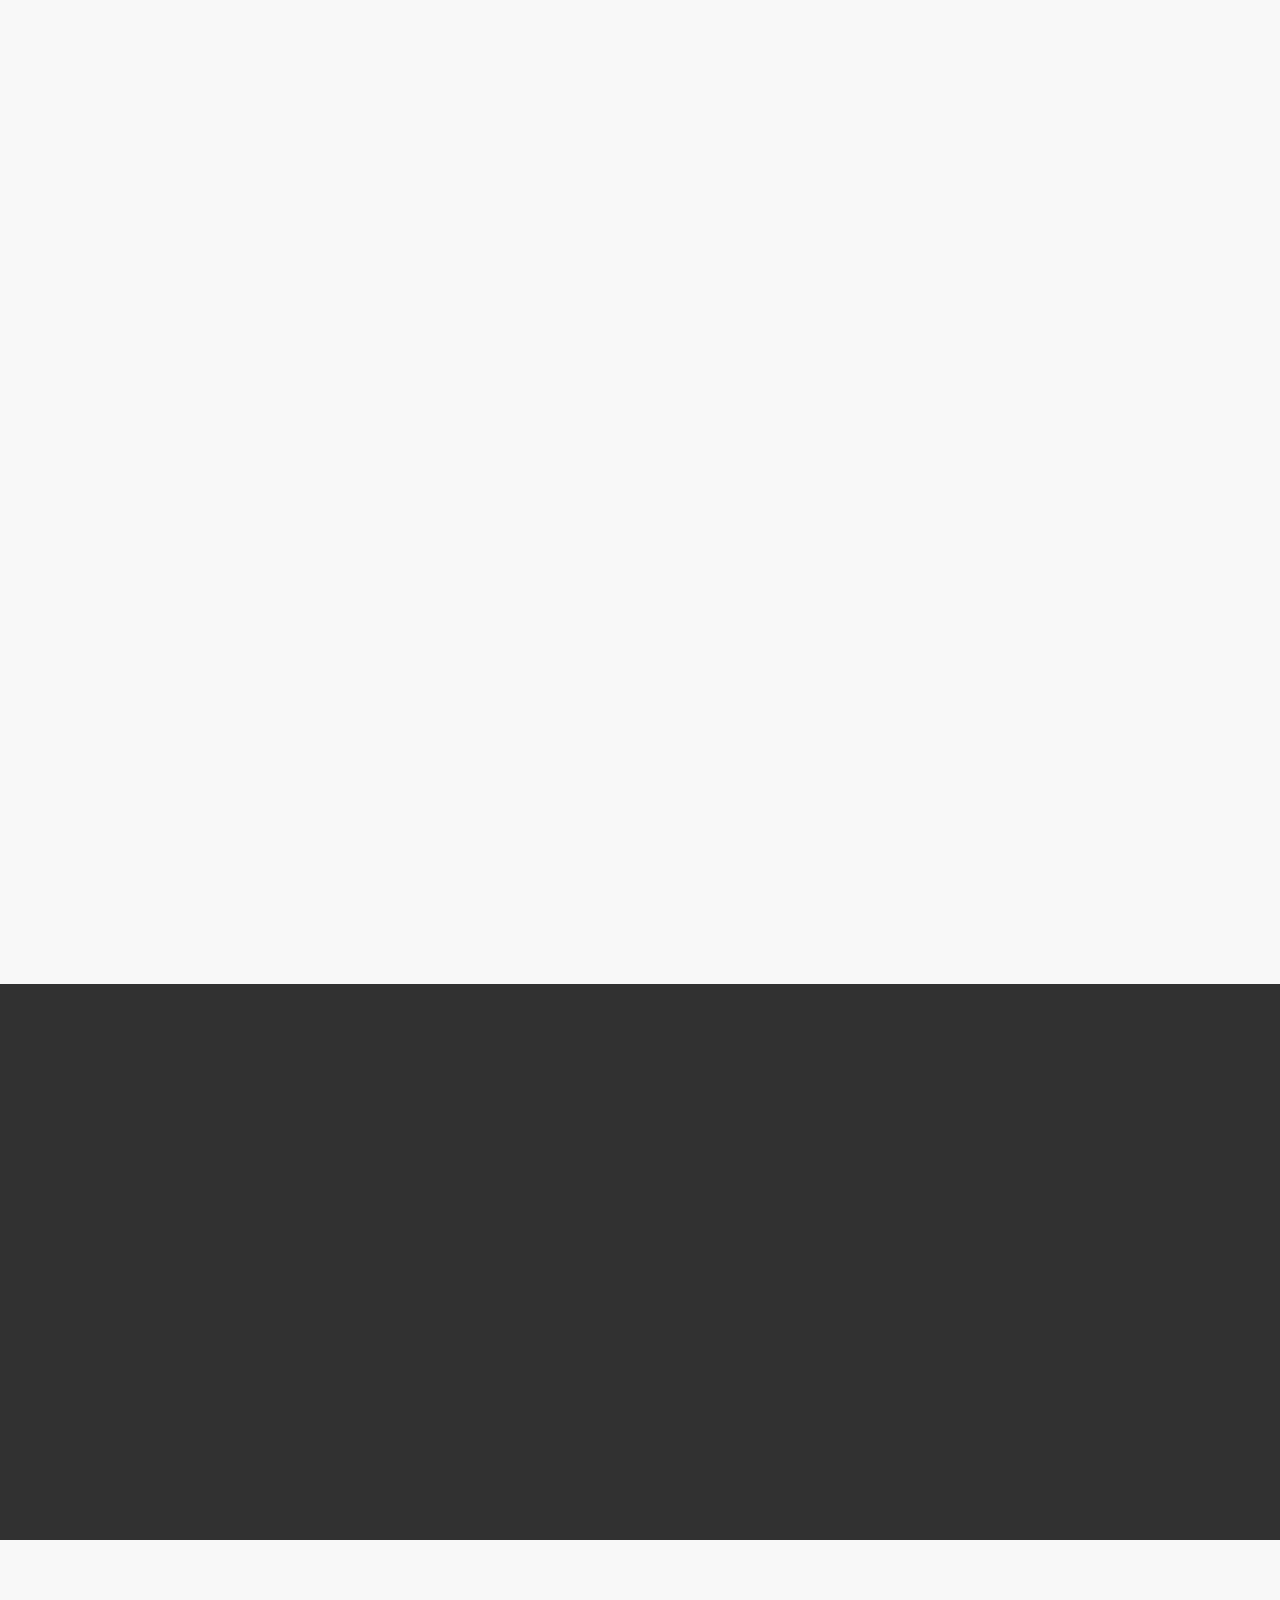
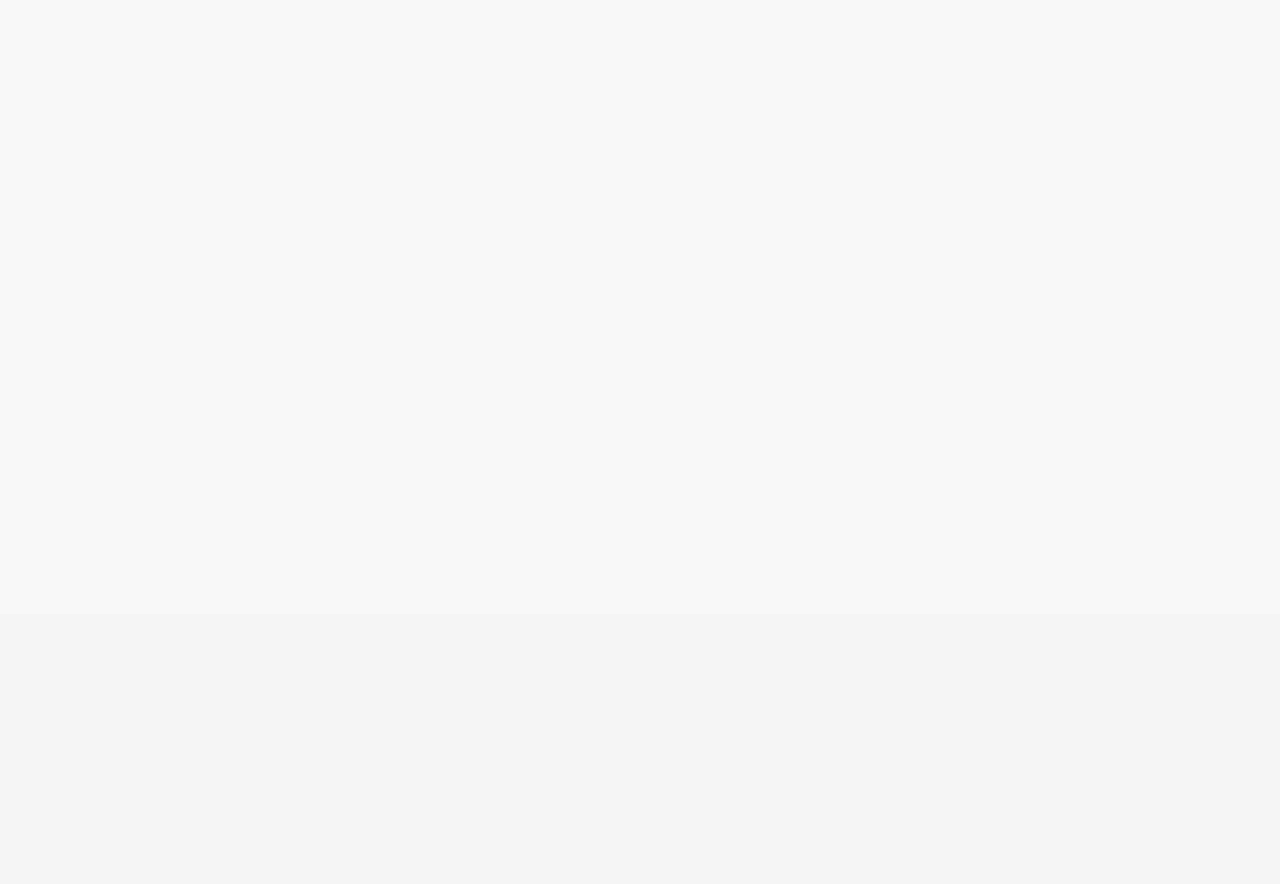
<file: page2.html>
<!DOCTYPE html>
<html lang="zh">

<head>
    <meta charset="utf-8">
    <meta name="viewport" content="width=device-width, initial-scale=1.0, maximum-scale=1.0, minimum-scale=1.0, user-scalable=no">

    <title>受困的银发 | 边缘化的老人，重现孤独与分裂</title>

    <link href="css/bootstrap.min.css" rel="stylesheet">
    <link href="css/font-awesome.min.css" rel="stylesheet">
    <link href="css/pe-icons.css" rel="stylesheet">
    <link href="css/prettyPhoto.css" rel="stylesheet">
    <link href="css/animate.css" rel="stylesheet">
    <link href="css/style.css" rel="stylesheet">
	<link href="css/aos.css" rel="stylesheet">


    <script src="js/jquery.js"></script>
    <script src="js/echarts.min.js"></script>
	<script src="js/aos.js"></script>
    
    <script type="text/javascript">
        jQuery(document).ready(() => {
            'use strict';
            jQuery('body').backstretch([
                "images/bg/bg3.jpg",

            ], {
                duration: 5000,
                fade: 500,
                centeredY: true
            });
        });
    </script>
</head>

<body>
<script>AOS.init();</script>
<div id="preloader"></div>
<header class="navbar navbar-inverse navbar-fixed-top" role="banner">
    <div class="container">
        <div class="navbar-header">
            <button type="button" class="navbar-toggle" data-toggle="collapse" data-target=".navbar-collapse">
                <span class="sr-only">菜单</span>
                <i class="fa fa-bars"></i>
            </button>
            <h1>鸿沟与出路：银龄老者的数字困境</h1>
        </div>
        <div class="collapse navbar-collapse">
            <ul class="nav navbar-nav navbar-right">
                <li><a href="index.html">引言</a></li>
                <li><a href="page1.html">割裂的赛博</a></li>
                <li class="active"><a href="page2.html">受困的银发</a></li>
                <li><a href="page3.html">何去何从的出路</a></li>
            </ul>
        </div>
    </div>
</header>

<section id="single-page-slider" class="no-margin">
    <div class="carousel slide" data-ride="carousel">
        <div class="carousel-inner">
            <div class="item active">
                <div class="container">
                    <div class="row">
                        <div class="col-md-12">
                            <div class="my-title carousel-content centered center gap fade-down">
								<div class="blocked">
									<p>与亲人围坐一起，却像远隔万里，最丰富的娱乐与享受，也是最极致的孤独与分裂。</p>
								</div>
                            </div>
                        </div>
                    </div>
                </div>
            </div>
        </div>
    </div>
</section>

<div id="content-wrapper">

    <section class="white">
        <div class="container" style="margin-top: -5rem;">
            <div class="gap"></div>
            <div class="row">
                <div class="col-md-12">
                    <div class="center gap fade-down section-heading">
                        <h2 class="main-title">受困的银发：边缘化的老人，重现孤独与分裂</h2>
                        <hr/>
                    </div>
                </div>
            </div>
            <div class="row">
				<div class="blocked">
					<h3 class="center">“难用”的数字媒体</h3><br>
					
					<p>虽然有的老年人已经习惯使用手机来获取信息，但横亘在他们面前的现实问题让他们大多望而却步——信息识别能力和判断力的匮乏，他们比年轻人低很多，再加上年轻人对初次迈入网络世界的老年人缺乏耐心，对老年人的信息分享往往没有正面反馈，导致许多老年人丧失了学习智能手机使用的信心与热情。<strong>数字媒体的低使用率与技能匮乏，已经成为老年人们对智能技术的心理焦虑与不自信感的重要来源。</strong></p>
					<p>“家人给我买了一个老年机，我嫌碍事。”自从老伴去世，叶老太已经独居了数年，平时同子女都是使用座机联系。对于智能机，她却觉得“毫无必要”。“不会用，也不想费脑子了，不想去学了。”初次迈入网络世界的她，在没有任何年轻人指引、教学的情况下，未能得到正面的信息反馈，对智能手机，反而有了抵触的情绪。尽管家里有座机，但叶老太直言：<strong>“就是没人联系我。”</strong></p>
					
					<p>不怎么离开家门的她，座机，是她与外界唯一的联络方式。子女曾经给她买过手机，可她觉得<strong>“没人给我打电话，我说你给我退了吧，我也没有管过，因为我现在也已经不出门了。”</strong>缺乏必要的引导和关怀，让老人们面对智能手机有如洪水猛兽，无“机”一身轻，反而是种解脱。</p>
					<p>如果说叶老太对于智能机的态度是事不关己，那么姚老太对其的态度，则是有心无力。 “也想在上面看一些新闻、电视剧。但第一是眼睛不舒服，第二是不会操作。”尽管当下，她的社保、医疗和工资正在三卡合一，实体卡正在被淘汰，和智能手机强效绑定的虚拟卡包正在替代实体卡，如果不学习智能机的使用，未来很可能会面临有钱难花的局面。但“学不会，总是忘”，随着年龄增长记忆力的衰退，<strong>这些简单的手机操作，对这些耄耋老人来说依然举步维艰。</strong></p>
					<div class="center" data-aos="fade-left"> 
						<img src="images/data/pic02.jpeg" style="width: 70%;">
						<h3 style="font-size: small;">“学不会，总是忘”，缺乏必要的引导和关怀，银发族们在数字孤岛中踌躇不前</h3>
					</div>
					<p>“前几天在游泳馆里遇到一个退卡的，恰好我这儿需要办一张游泳卡，前台当班又没在，我俩一商量可以我买下他的。可对方是个和我父母差不多年纪的老人，说不会收红包，收了也不会用，我才发觉他已经上了岁数，只好作罢。”作为智能手机的原生用户，上有老下有小的梁先生一点一滴地见证着老一代人对智能机的学习与使用。
					<p>耳濡目染下，他七旬的父母们对智能手机的使用能力，已经比他们多数的同辈要好很多，不过许多稀松平常的功能对他们而言仍然是个不小的难题。“面临打车，银行，领社保，挂号，买车票，点餐这些功能，<strong>他们就真的不敢用。</strong>终于学会扫码支付后，只能由我每次转账存在他们手机的零钱里备用。”
					</p>
					<div class= "center" data-aos="fade-left"> 
						<img src="images/data/pic04.png" style="width: 70%;">
						<h3 style="font-size: small;">即便有儿女陪伴指引，稀松平常的功能却也可能成为难题</h3>
					</div>
					
				</div>	

				
					
			</div>
			
        </div>
    </section>

    <section class="divider-section">
        <div class="container">
            <div class="row">
                <div class="col-md-12 center fade-down">
                    <div class="blocked">

						<h3 class="center">焦虑与隐忧</h3><br>
						<p><strong>“用现金支付多好啊，用手机付万一他盗取我的密码，我一辈子的积蓄就没有了。”</strong>
						老年人对智能技术的心理焦虑与不自信感，不仅来自数字媒体的低使用率与技能匮乏，更源于<strong>数字环境中自我隐私保护的担忧</strong>。
						</p>
						<p>即使智能支付提供商们声称为用户提供了一些隐私保护策略，但银发族们认为这些智能解决方案依旧难以被理解，进而<strong>更加担心平台无法保护他们的隐私，更无法“悦纳”智能技术。</strong></p>
						<p>就像《肖申克的救赎》中监狱图书管理员Brooks出狱，面对脱节的快速变化的社会，老人们和正常人一样出行已经成为一种奢望。“现在出门坐公共汽车，都是人家扫，我也不懂，我没有健康码，我也不出门。不过员工并不为难我们，没人问我们，去银行带上口罩，登记一下电话号码和姓名。”叶老太的“无手机出行”享受了不少国家便利，“坐公交车，有人给我们量体温，量完体温刷卡，因为我是老年卡，所以就没有过多的管，坐在座位上不要乱动就好了。”</p>
						<p>尽管企事业工作人员正在尽可能地为无法使用智能手机出行的老人们提供便利，但这种便利，常常要以其他方面的损失为代价。“我进超市的话，他们就是给我量量体温，没有健康码，他们就要我的电话号码，因为我是老年手机，只能打和接，我就把自己的手机号给他们了。”没有智能机的他们，似乎只能通过主动泄露个人信息，来求得一时的秩序与安宁。</p>
						<p>“比如说拼多多这样的软件吧，<strong>它就会让你无限制重复的去做，费很多的精力，到最后又感觉到不是那么回事。</strong>”隐私问题，也是高老太的烦恼。“有一些链接没有告诉我们往下应该怎么操作，风险链接提醒不是很到位，很容易产生安全风险。这给我一种感觉，就是手机在使用中，我没有下载什么软件，但是我使用这个软件的时候，<strong>不知何时，我手机上就会多出一些软件来。</strong>”老人的操作细节如今已无法还原，但从中能够管窥蠡测的，却是人性并未在数字演进中占领更多的道德疆域，反倒是人们凭借智能技术，有恃无恐地对银发族们发起不可明说的隐秘侵犯。</p>
						<div class="center" data-aos="fade-left"> 
							<img src="images/data/pic03.jpeg" style="width: 70%;">
							<h3 style="font-size: small;">不可明说的隐秘侵犯，正在席卷不谙数字的银发族群</h3>
						</div>
						<p>同样遇到这种隐私侵犯的还有梁奶奶。在儿女的陪伴下，从前，最热衷于观看电视剧的她，学会了用智能手机刷抖音。“看家里的人都在用，也就跟着用了。”从此以后，短视频占据了她使用手机的大多数时间。但她往往感觉“授之以鱼”不如“授之以渔”——“手机上的大多数软件都是儿子他们给我下的，很多应用我根本不会点进去，但<strong>也不知道该怎么关闭卸载。</strong>”面临弹窗、广告、冗余应用的骚扰，她常常防不胜防。往往在使用过一段时间手机后，就会莫名其妙多出许多应用，让她眼花缭乱的同时，网络安全与支付保障也在使用过程的一点一滴中荡然无存。
						</p>
                    </div>
					
                </div>
            </div>
        </div>
    </section>

    <section class="white">
        <div class="container">
            <div class="row">
                <div class="col-md-12 center fade-down">
                    
					<div class="blocked">
						<h3 class="center">排斥与歧视</h3><br>
						<p>老年人们耗费无数建立起对智能技术的好奇，正在被埋没在智能时代对银发族们的刻板印象下，逐渐衰败。“你记不记得小时候我给你买肯德基吃，你现在要吃的话我再给你去买。”近日，网友晒出，自己爷爷去肯德基给自己买正值“疯狂星期四”活动优惠八个一套的蛋挞，店家并未告知老人有相关活动，致使爷爷<strong>以原价买回四个蛋挞。</strong></p>
						<p>“我有点好奇的是，肯德基服务员有没有义务告诉我爷爷这个活动？”当帖主就此事咨询领班经理时，得到的答复则是：<strong>“今天人很多，确实忘记说了”</strong>。银发族们似乎<strong>被无处不在的情境与场景打上了刻板标签，人们往往倾向将老年人放置在话语的边缘地带，默认他们“沉默”“不会发声”，“无法理解”当今流行的数字现状与生活模式</strong>。
						</p>
						<p>他们不一定真的吃得下那八个蛋挞，可<strong>衰老也并不意味着媒介使用权的剥夺</strong>。被标签化的老龄观背后，其实质是老年群体的权益消解——作为弱势群体，被剥夺了进入权与参与权，不仅被默认“缺席”“隐形”，甚至被看作是“不可能发声”的那批人。<strong>场景的隐性排斥，让他们成为了继种族、性别歧视后，新生的一种被歧视对象。</strong>
						</p>
						<div class= "center" data-aos="fade-left"> 
									<img src="images/data/comic2.jpeg" style="width: 70%;">
									<h3 style="font-size: small;">作为弱势群体的他们，常常被年轻人看作”缺席“”隐形“”不可能发声“的人</h3>
						</div>
						<div class= "center" data-aos="fade-left"> 
									<img src="images/data/comic1.jpeg" style="width: 70%;">
									<h3 style="font-size: small;">老年人常常被放置在话语的边缘地带，当年轻人拿起智能机熟练把玩时，“沉默”是他们唯一的选择</h3>
						</div>
						
					</div>
                </div>
            </div>
        </div>
    </section>

    <section class="divider-section ">
        <div class="container">
            <div class="row">
                <div class="col-md-12 center fade-down">
                    <div class="blocked">
						<p>在数字时代，一切景语皆情语，更是“数语”，在一切景观皆可数字化表达的同时，网络也编织了一个声色犬马的沉浸式场景：<strong>一部电子产品在手，赛博的幻术，就足以让整个宇宙在一方屏幕间流动，食指尖跳转。</strong>
						</p>
						<p>年轻人在技术的坚城固垒中如鱼得水，老人在新世界的荒郊野地里寸步难行。<strong>一款智能设备，就是一道数字时代的战地壕沟，一个智能产品，便能生生划开一道横贯新老的铁幕。<strong>数字鸿沟内外，定义了智能时代的“两代人”：融不进赛博场域的老年人，走不出网络世界的网生代。
						</p>
						<p>世界被数字化，老人被边缘化，个体自我圈禁化，在虚拟场景获得极大的精神快感，在现实世界隔离了老与新之间创新的传播链条：失落了人与人之间互动的社会关联，与亲人围坐一起，却像远隔万里，<strong>最丰富的娱乐与享受，也是最极致的孤独与分裂。</strong>
						</p>
					</div>
                </div>
            </div>
        </div>
    </section>

    <section class="white">
        <div class="container">
            <div class="game">
                <div class="col-md-12 center fade-down">
					<iframe src="menu.html" height="450px" width="100%" style="border: 2px solid black;box-shadow: darkgrey 10px 10px 10px 5px"></iframe>
					<br><br>
					<span>请使用键盘进行操作，上下左右或WASD控制人物运动，SPACE切换进制</span><br>
					<span>穿过24层虚拟世界，抵达老人们的数字孤岛</span>
				</div>
				
				<hr/>
            </div>
        </div>
    </section>

</div>

<div id="footer-wrapper">
    <section id="bottom">
        <div class="container">
            <div class="row">
                <div class="col-md-12 col-sm-6 center">
                    <h2><span class="hui"><a class="hui" href="page3.html">何去何从的出路:技术、权利与观念<i
                            class="fa fa-arrow-circle-o-right" aria-hidden="true"></i></a></span>
                    </h2>
                </div>
            </div>
        </div>
    </section>

    <footer id="footer">
        <div class="container">
            <div class="row">
                <div class="col-sm-8">
                    &copy; 2022 银发群体如何适应数字浪潮？他们的出路又在何方？
                </div>
                <div class="col-sm-4">
                    <ul class="pull-right">
                        <li><a id="goToTop" class="goToTop" href="page2.html"><i class="fa fa-chevron-up"></i></a></li>
                    </ul>
                </div>
            </div>
        </div>
    </footer>
    <!--/#footer-->
</div>

<script>

    // 图表对象
    //const chart_1 = echarts.init($("#chart_1")[0]);

    // 图表选项
    const chart_1_option = {
    };

    //chart_1_option && chart_1.setOption(chart_1_option);
</script>

<script src="js/bootstrap.min.js"></script>
<script src="js/jquery.prettyPhoto.js"></script>
<script src="js/plugins.js"></script>
<script src="js/init.js"></script>
</body>

</html>
</file>
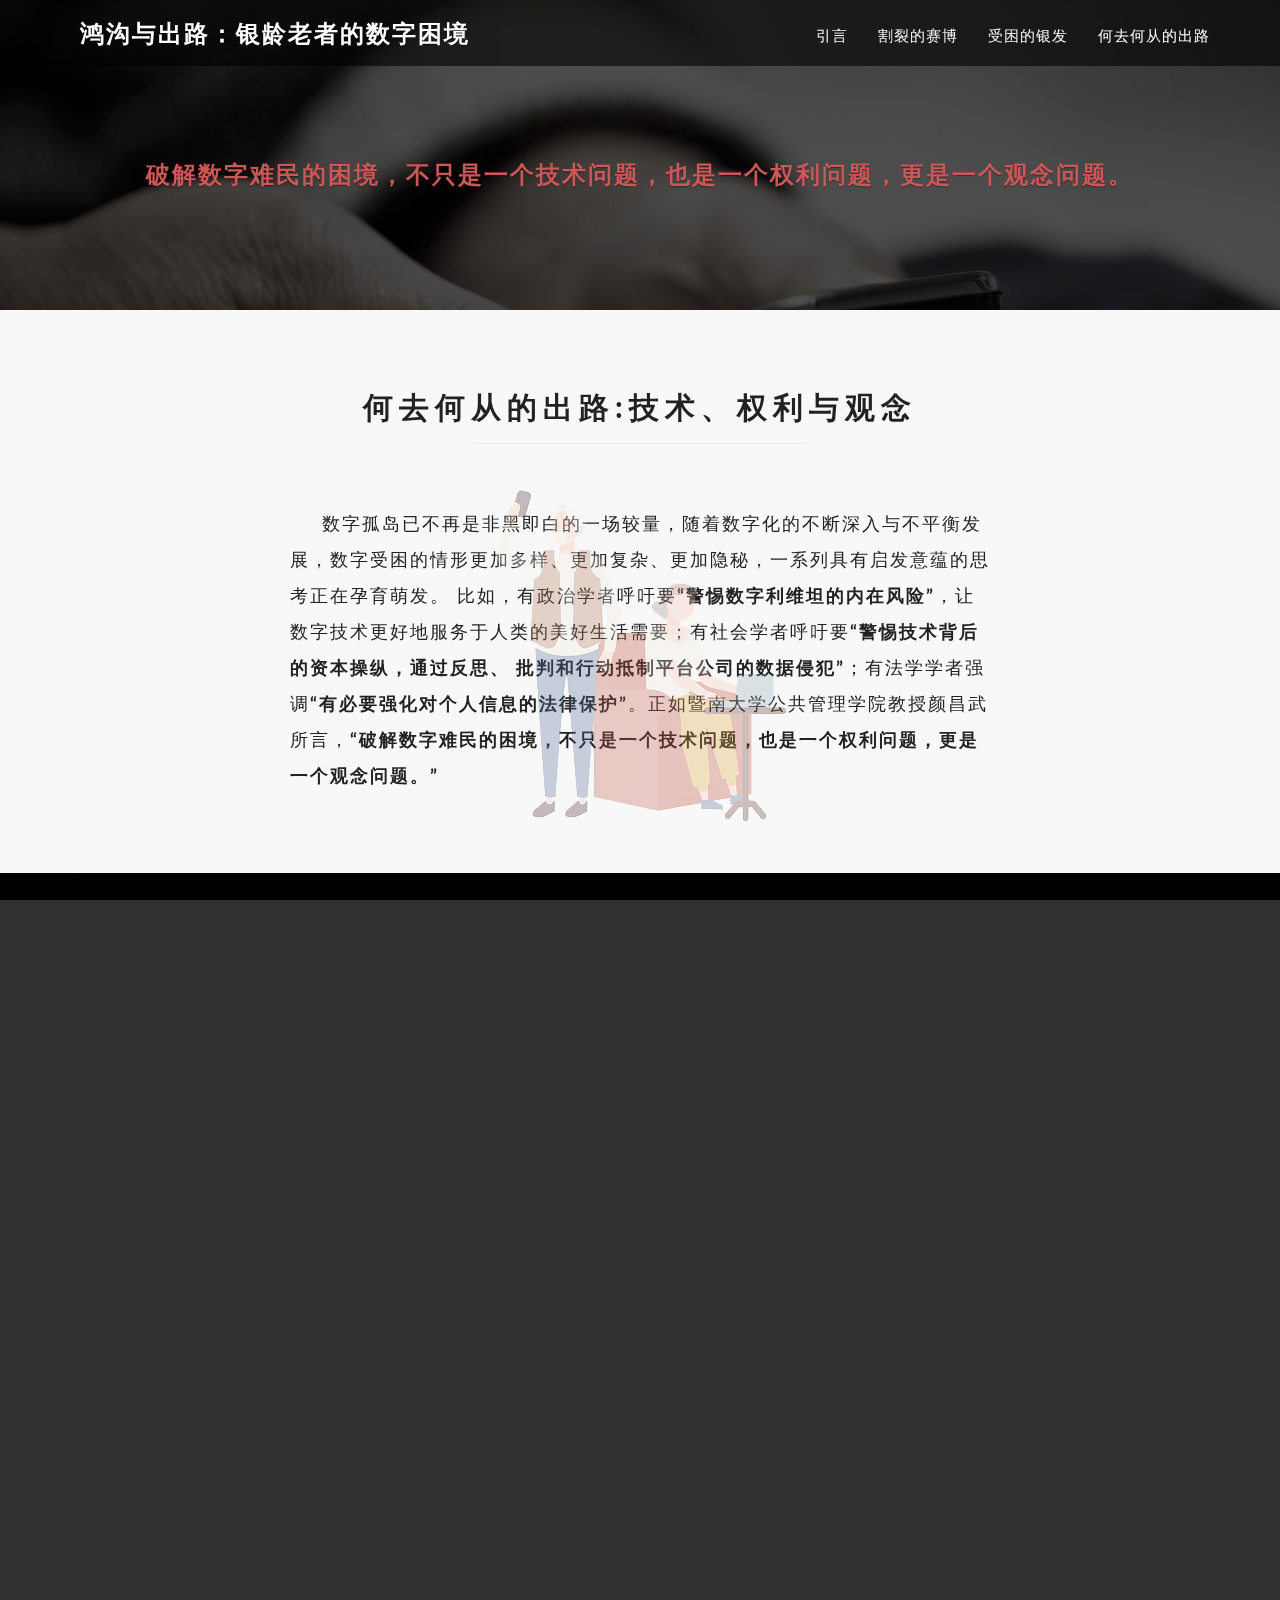
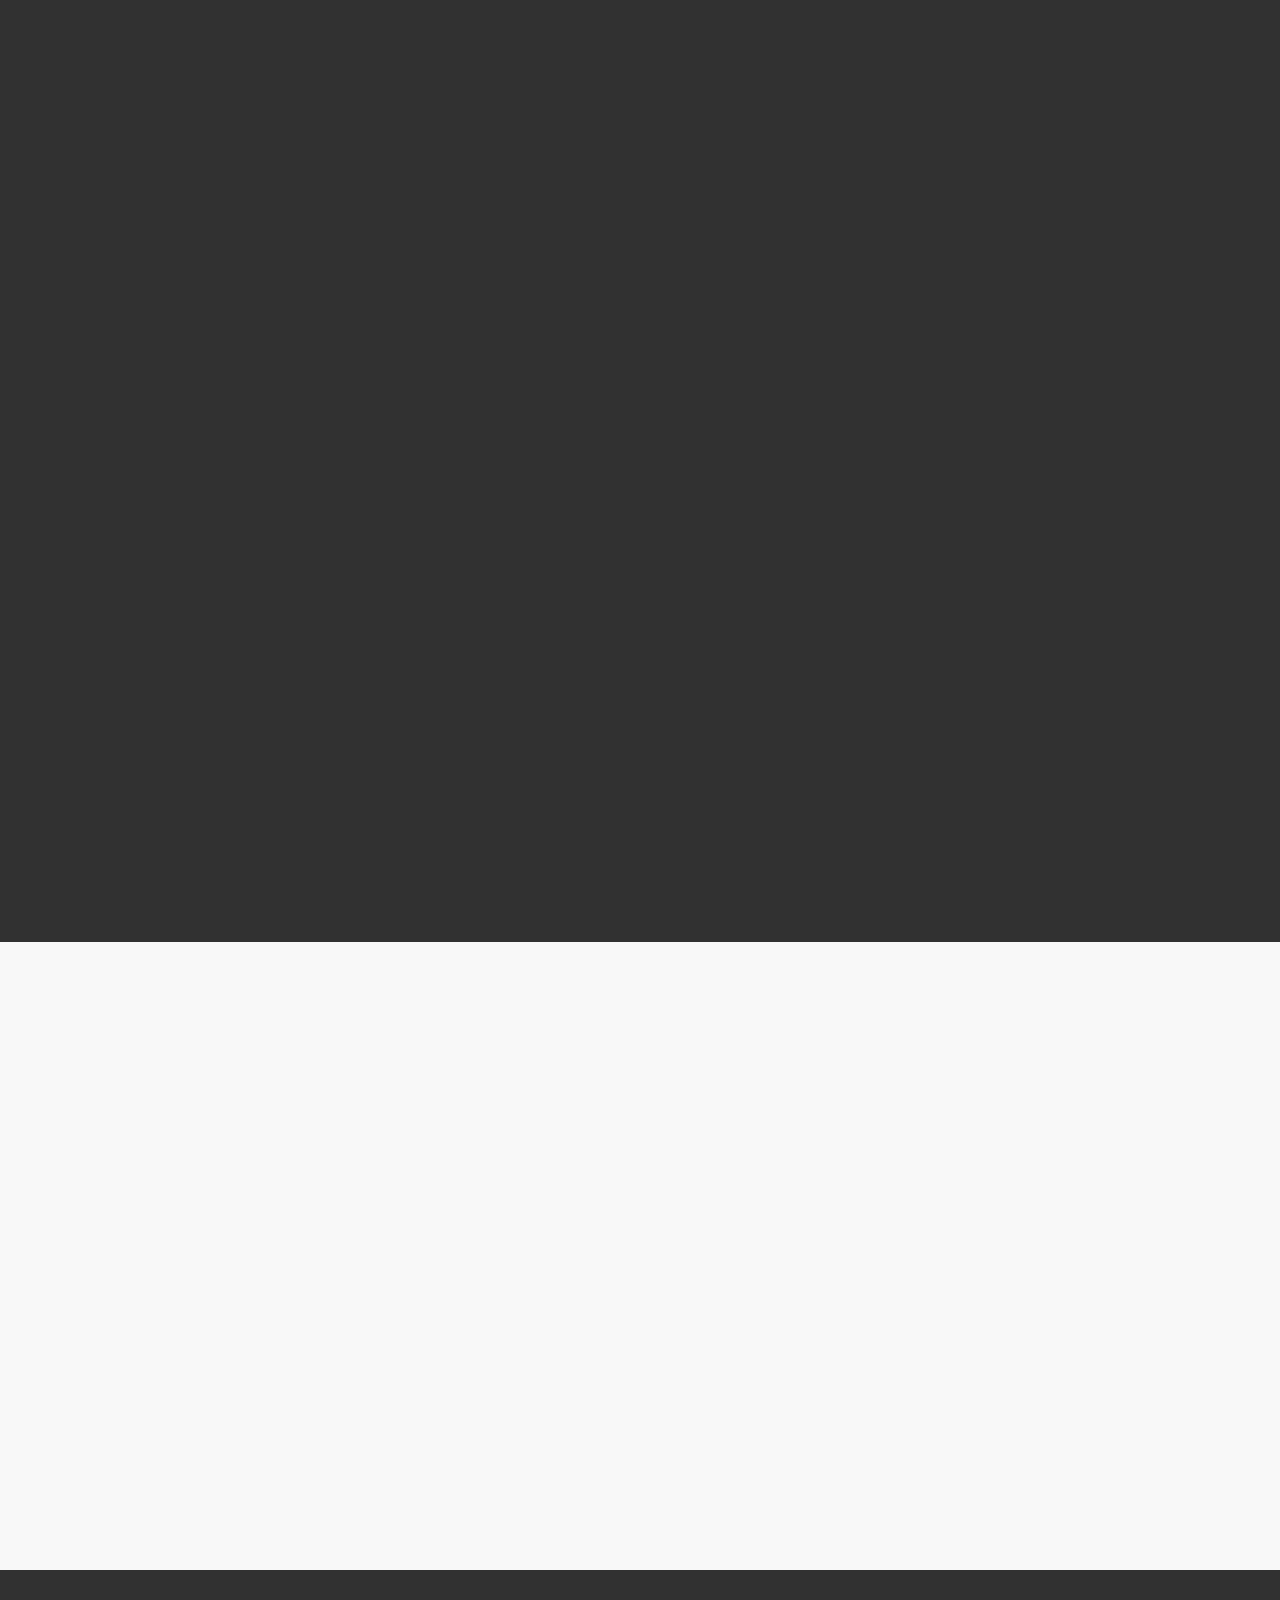
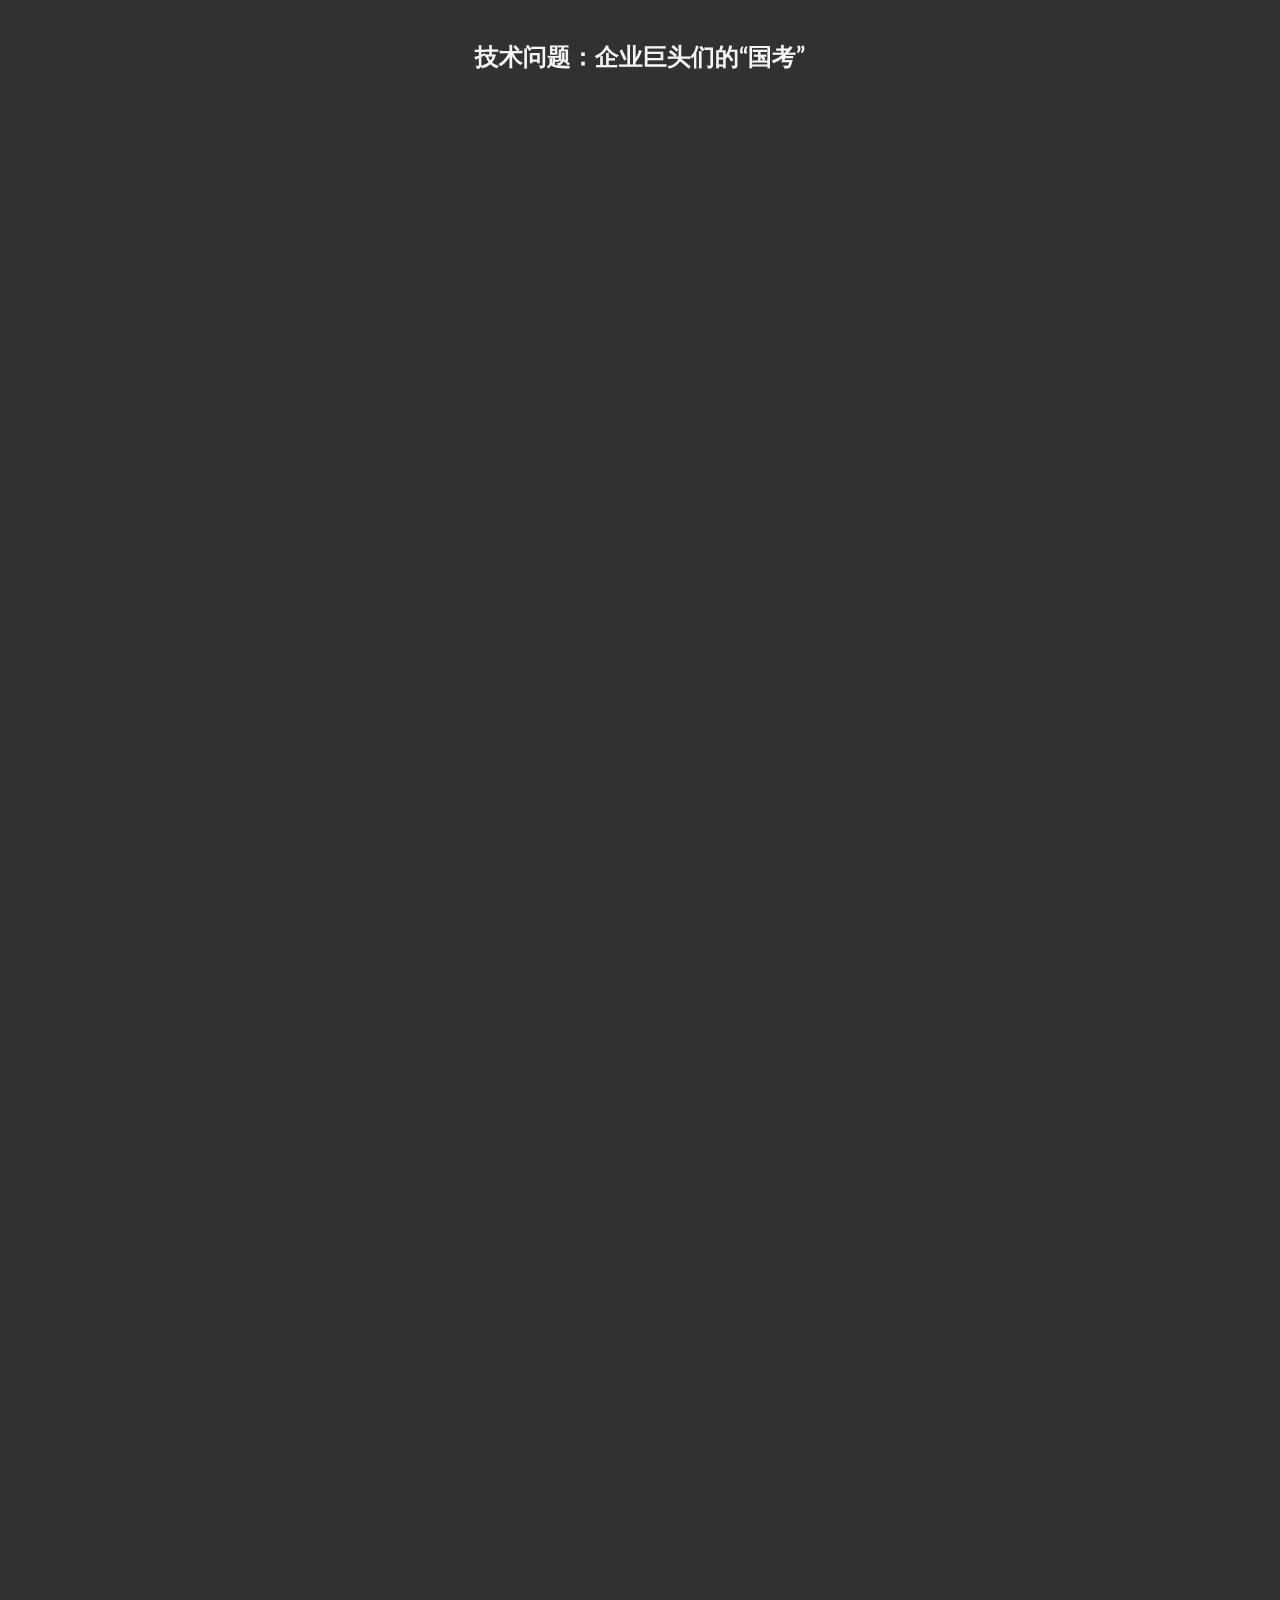
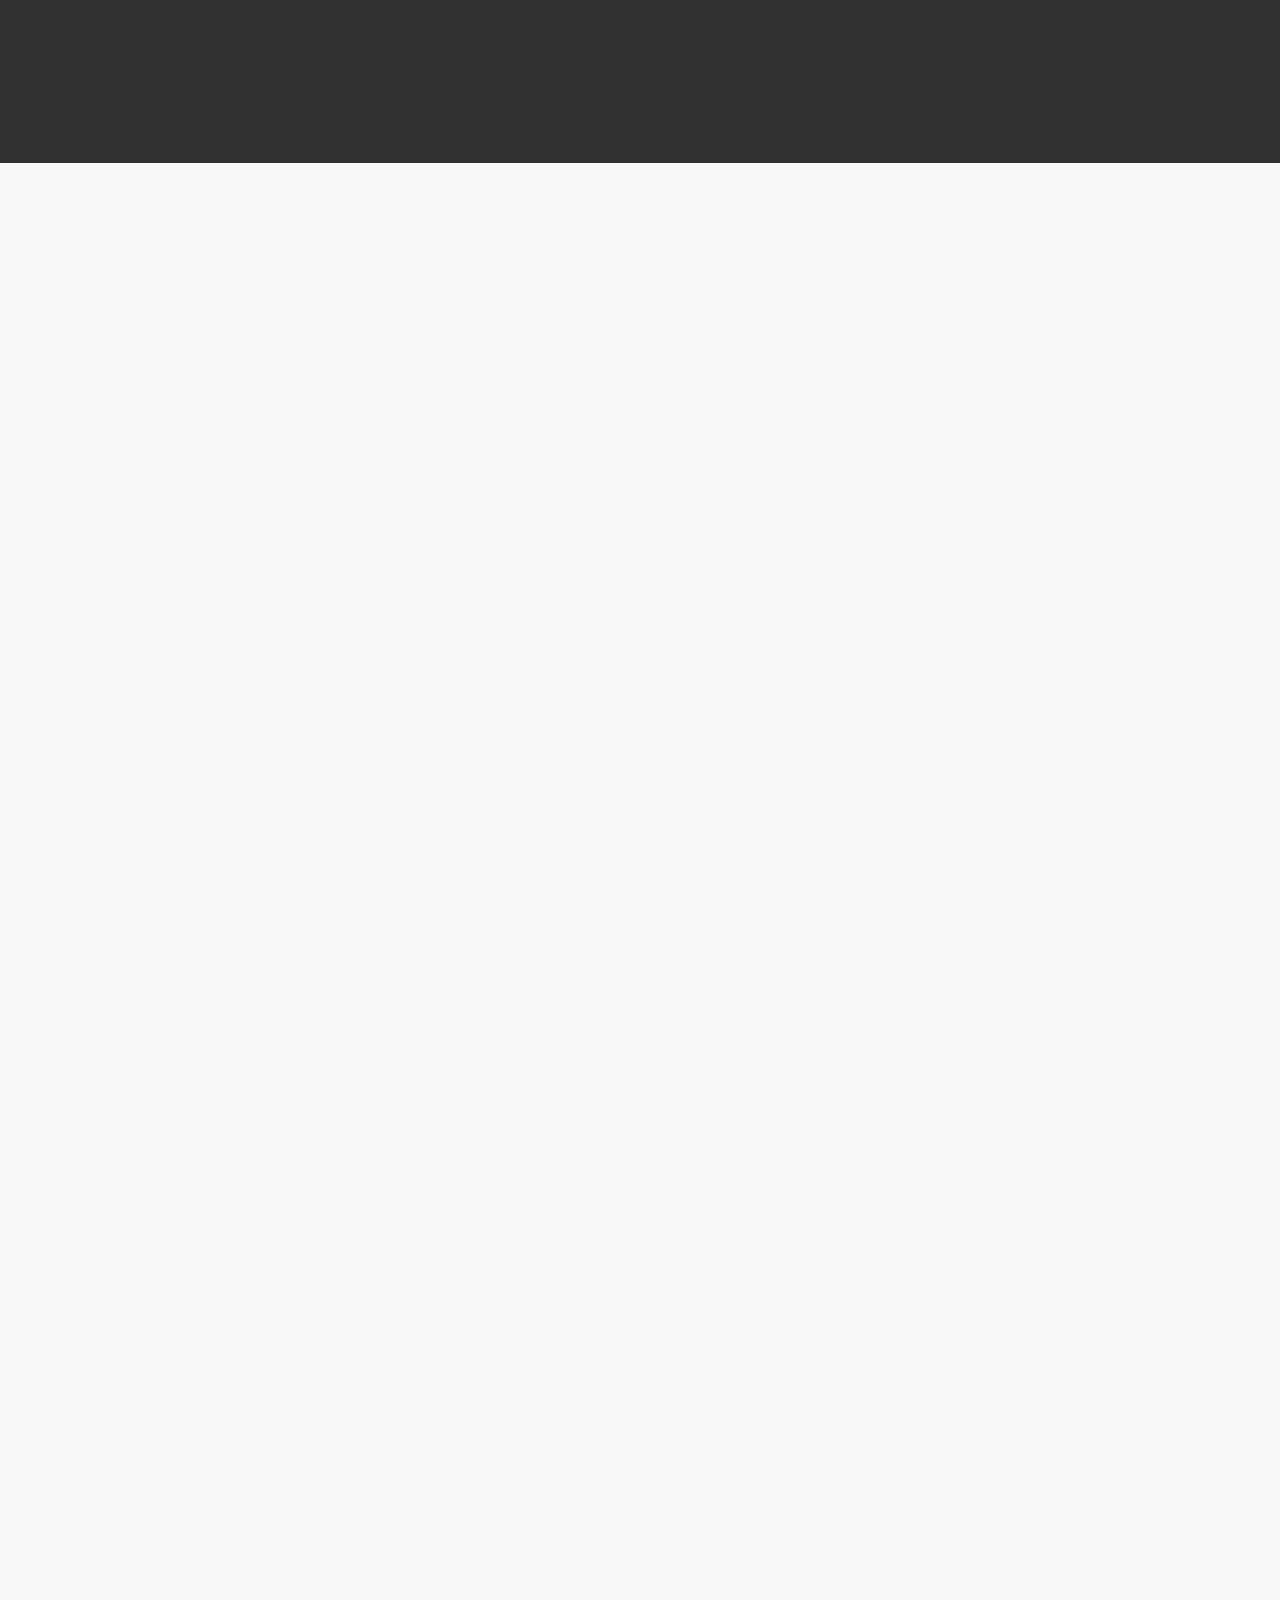
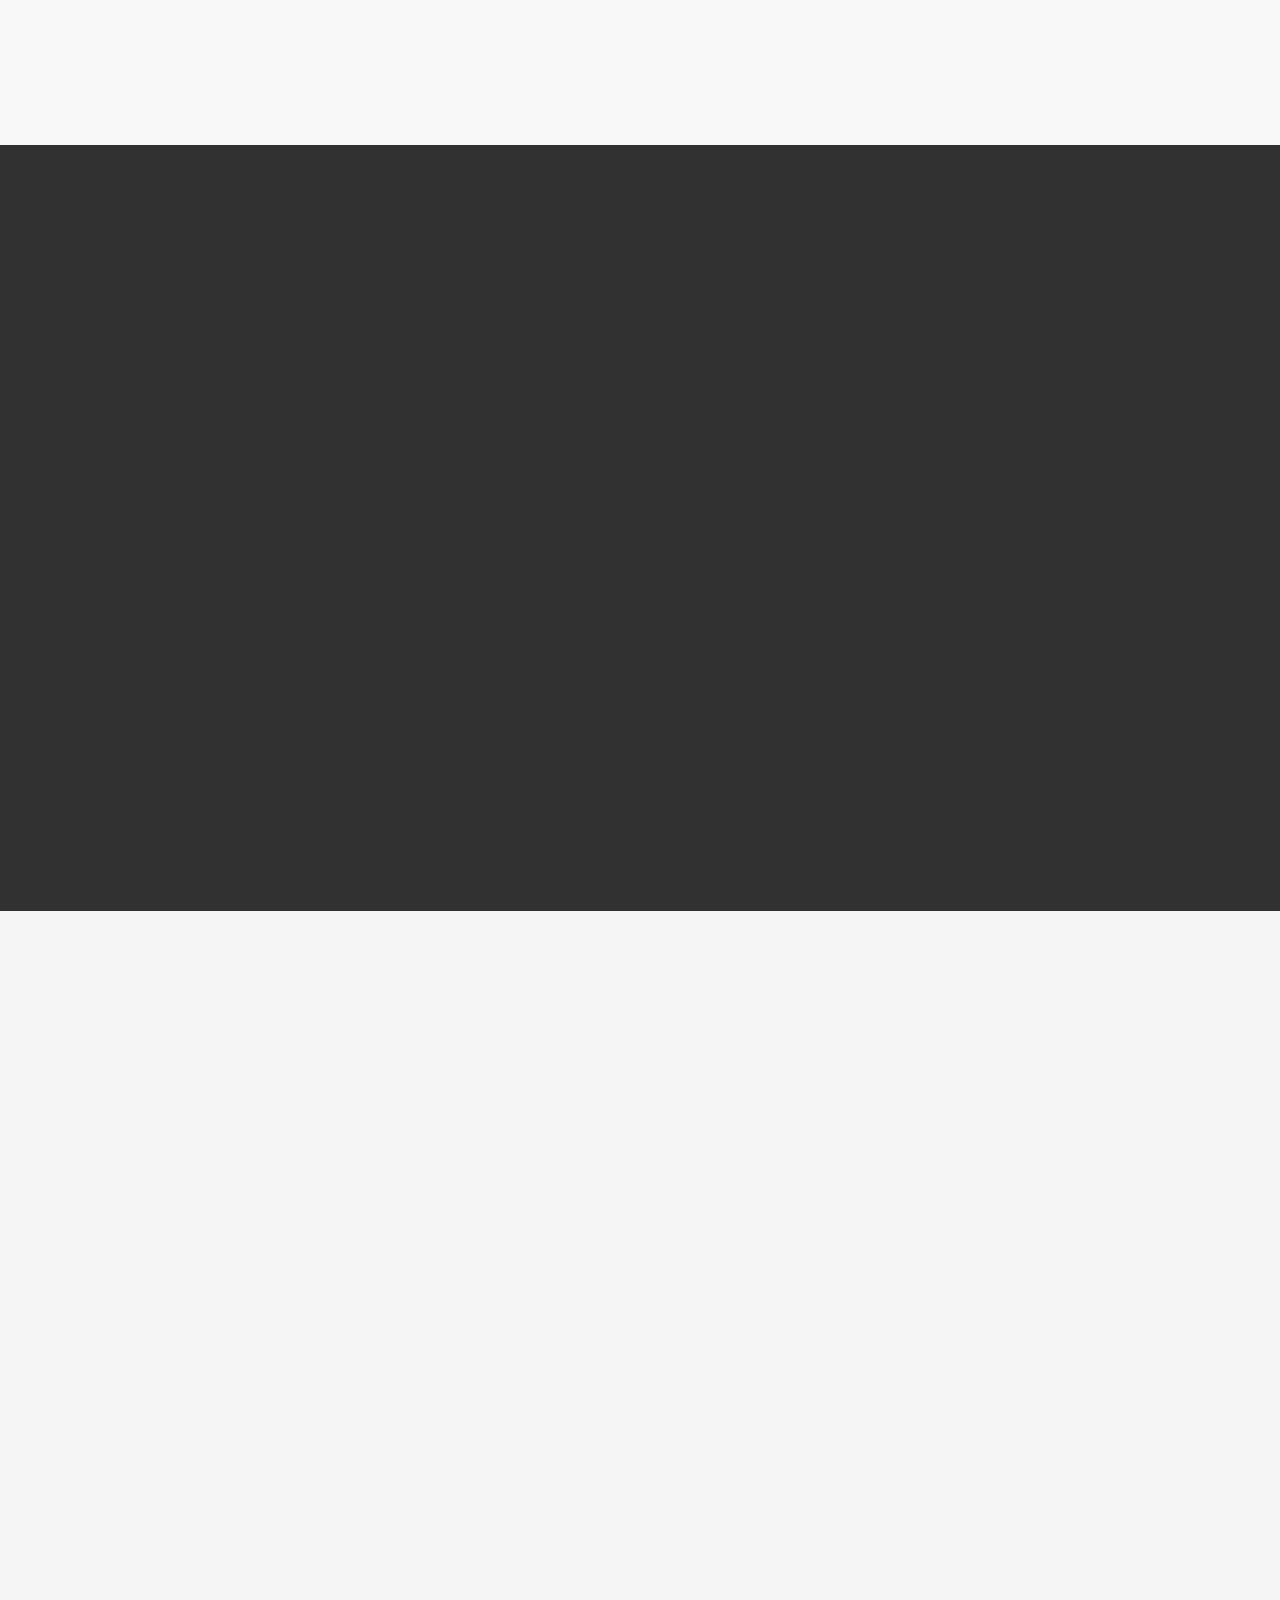
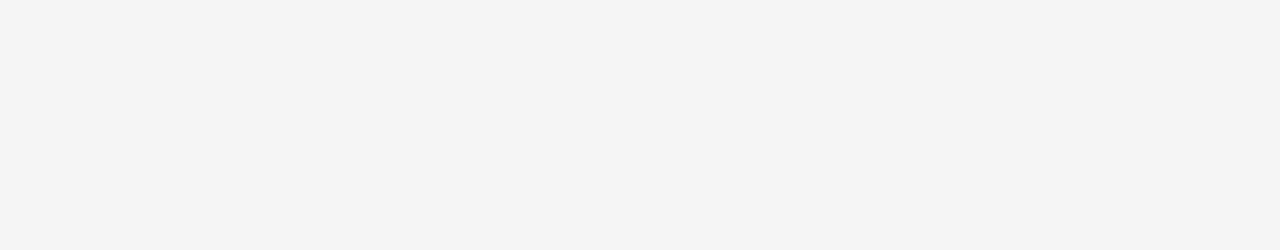
<file: page3.html>
<!DOCTYPE html>
<html lang="zh">

<head>
    <meta charset="utf-8">
    <meta name="viewport" content="width=device-width, initial-scale=1.0, maximum-scale=1.0, minimum-scale=1.0, user-scalable=no">

    <title>何去何从的出路 | 鸿沟与出路：银龄老者的数字困境</title>

    <link href="css/bootstrap.min.css" rel="stylesheet">
    <link href="css/font-awesome.min.css" rel="stylesheet">
    <link href="css/pe-icons.css" rel="stylesheet">
    <link href="css/prettyPhoto.css" rel="stylesheet">
    <link href="css/animate.css" rel="stylesheet">
    <link href="css/style.css" rel="stylesheet">
	<link href="css/aos.css" rel="stylesheet">
	<script src="js/echarts.min.js"></script>
    <script src="js/jquery.js"></script>
	<script src="js/aos.js"></script>
	

    <script type="text/javascript">
        jQuery(document).ready(() => {
            'use strict';
            jQuery('body').backstretch([
                "images/bg/bg1.jpg",

            ], {
                duration: 5000,
                fade: 500,
                centeredY: true
            });
        });
    </script>
</head>

<body>
<script>AOS.init();</script>
<div id="preloader"></div>
<header class="navbar navbar-inverse navbar-fixed-top" role="banner">
    <div class="container">
        <div class="navbar-header">
            <button type="button" class="navbar-toggle" data-toggle="collapse" data-target=".navbar-collapse">
                <span class="sr-only">菜单</span>
                <i class="fa fa-bars"></i>
            </button>
            <h1>鸿沟与出路：银龄老者的数字困境</h1>
        </div>
        <div class="collapse navbar-collapse">
            <ul class="nav navbar-nav navbar-right">
                <li><a href="index.html">引言</a></li>
                <li><a href="page1.html">割裂的赛博</a></li>
                <li><a href="page2.html">受困的银发</a></li>
                <li class="active"><a href="page3.html">何去何从的出路</a></li>
            </ul>
        </div>
    </div>
</header>

<section id="single-page-slider" class="no-margin">
    <div class="carousel slide" data-ride="carousel">
        <div class="carousel-inner">
            <div class="item active">
                <div class="container">
                    <div class="row">
                        <div class="col-md-12">
                            <div class="my-title carousel-content centered center gap fade-down">
                                <p>破解数字难民的困境，不只是一个技术问题，也是一个权利问题，更是一个观念问题。</p>
                            </div>
                        </div>
                    </div>
                </div>
            </div>
        </div>
    </div>
</section>

<div id="content-wrapper">

    <section class="white">
        <div class="container" style="margin-top: -5rem;">
            <div class="gap"></div>
            <div class="row">
                <div class="col-md-12">
                    <div class="center gap fade-down section-heading">
                        <h2 class="main-title">何去何从的出路:技术、权利与观念</h2>
                        <hr/>
                    </div>
                </div>
            </div>
            <div class="row">
                <div class="col-md-12 center fade-down">
					<div class="blocked">
						<img src="images/data/illu4.png" style="position: absolute;top:-60px;left:50%;transform: translateX(-50%);background-repeat: no-repeat;opacity: 0.3;">
						<p>数字孤岛已不再是非黑即白的一场较量，随着数字化的不断深入与不平衡发展，数字受困的情形更加多样、更加复杂、更加隐秘，一系列具有启发意蕴的思考正在孕育萌发。
						比如，有政治学者呼吁要<strong>“警惕数字利维坦的内在风险”</strong>，让数字技术更好地服务于人类的美好生活需要；有社会学者呼吁要<strong>“警惕技术背后的资本操纵，通过反思、 批判和行动抵制平台公司的数据侵犯”</strong>；有法学学者强调<strong>“有必要强化对个人信息的法律保护”</strong>。正如暨南大学公共管理学院教授颜昌武所言，<strong>“破解数字难民的困境，不只是一个技术问题，也是一个权利问题，更是一个观念问题。”</strong></p>
					</div>
				</div>
            </div>
        </div>
    </section>

    <section class="divider-section">
        <div class="container">
            <div class="row">
				
					<div style="text-indent: 2em;text-align:left" class="col-md-5 fade-down center">
						<h3>观念问题：价值观与话语权的重塑</h3><br>
						
						<p>一种新的数字价值观念正在被塑造，来自各方社会力量都正在引领并建构银发群体在数字时代新型的话语权。</p>
						
						<p>山东财经大学徐晓雯得出的结论表明，老年人使用互联网对其孤独感有明显的缓解作用；而蒋俏蕾、陈宗海两位学者则发现了互联网使用对老年人主观幸福感提升的新机制：互联网使用频率，通过身心健康和社会支持为中介，提高了老年人的主观幸福感；闫洁等人的研究则发现了使用微信等App对老年人脑力活动、言语使用、数字记忆上的表现的促进作用。<strong>学者们的声音掷地有声，清晰诠释了老年生活中互联网使用的重要性。</strong>
						</p>
						
						<p><strong>社区工作不断推进。</strong>南京市富贵山社区，第一期”智能E时代 银龄新生活——老年人运用智能技术专项普及培训“讲座正在如火如荼地展开；在红山街道，社区工作人员针对老年群体在运用APP时地常见困难开展了智能手机教学”小课堂“；紫金小营社区则重点讲解了如何使用微信、视频通话、健康码扫码等实操步骤。越来越多的社区，正在切实提升老年居民的数字使用能力。
						</p>
						
						<p><strong>公益组织的作用也不容忽视</strong>。在北京，夕阳再晨志愿服务队已在60多个社区开展百场针对老年人如何使用智能机的教学活动。截止2021年底，夕阳再晨志愿服务队已在全市开设17家老年开放大学。在吉林，惠心社会工作服务站与吉林大学“爱心引力”青年志愿者通力合作，为多个社区的“夕阳红”们编制网络梦想构建了一份自己的力量，该项目也被评为吉林省“优秀志愿服务项目”。贝壳公益基金会则多项并举：一方面，开展“我来教您用手机”社区助老公益项目，以结课、毕业的形式系统性教授老人手机使用的相关知识；另一方面，免费发放100万册《手机使用手册》，作为教材增进老年群体对智能手机的理解，查漏补缺。
						
						</p>
						
						<p>渺小的志愿服务，面对浩瀚的老年基数或许杯水车薪，但教学活动的只言片语间，却释放着<strong>青年一代在技术发展中“老吾老以及人之老”的人文底蕴和共情关怀</strong>。文化反哺，在包含数字技能的传递同时，也更意味着代际之间的良性互动与交流。 
						</p>
					</div>
					<div class="col-md-6 center">
						<br><br><br>
						<div data-aos="fade-left"> 
							<img src="images/data/pic1.jpg" style="height: 310px;">
							<h3 style="font-size: small;">贝壳公益基金会向北京各个社区发放了总计近百万套《手机使用手册》</h3>
						</div>
						
						<div data-aos="fade-left"> 
							<img src="images/data/pic2.jpg" style="height: 335px;">
							<h3 style="font-size: small;">“我来教您用手机”公益项目中，老人们正在学习手册用法</h3>
						</div>
						
						<div data-aos="fade-left"> 
							<img src="images/data/pic3.jpg" style="height: 300px;">
							<h3 style="font-size: small;">比照《手机使用手册》，曾经复杂难懂的操作变得愈发贴近生活</h3>
						</div>
						
						<div data-aos="fade-left"> 
							<img src="images/data/pic4.jpeg" style="height: 340px;">
							<h3 style="font-size: small;">社区与公益组织释放的善意，正在代际之间良性互动交流</h3>
						</div>
										
					</div>
				
            </div>
        </div>
    </section>

    <section class="white">
        <div class="container">
            <div class="row">
                <div class="col-md-12 center fade-down">
					<h3>权利问题：政策与法规的保障</h3><br>
					<img src="images/data/illu1.png" style="position: absolute;top:150px;left:50%;transform: translateX(-50%);background-repeat: no-repeat;opacity: 0.3;">
                    <div class="blocked" >
						<p>对老年人数字使用权利的保障，正在以政策和法规的形式不断落实。截至2021年 12月，一系列具体细致、切实可行的政策陆续实施，形成关心关爱老年群体的合力。从细化互联网应用适老化改造政策以确保更周全、更贴心、更直接的服务供给，到出台互联网配套服务助老化举措激发老年群体连网、上网、用网的需求活力，关怀政策持续细化，<strong>一个数字包容性社会正在徐徐展开帷幕。</strong></p>
					
					
						<p>线上政策也逐渐松动线下政策，各地纷纷推出<strong>便利老年人的长效化线下新政措施</strong>：上海、宁波、广西等地，“反向扫码”替代了曾经盛行一时的手机号码登记；在各地景区门口，助老绿色通道敞开大门，只需放入身份证轻轻一触，即可自动弹出老人健康码、行程码信息；甘肃、贵州、四川等地，在为老年人保留传统现金支付方式的同时，提供微信代收、支付宝代收等现金支付转换手段，既让传统服务方式“<strong>兜住底</strong>”，又让缴费服务实现“<strong>能兼容</strong>”。
						</p>
					</div>
					
					
					
                    
                </div>
            </div>
        </div>
    </section>

    <section class="divider-section my-no_block">
        <div class="container">
            <div class="row">
				<h3 class="center"><br><br>技术问题：企业巨头们的“国考”</h3><br>
                <div class="blocked fade-down">
					<div style="text-indent: 2em">
						<img src="images/data/illu2.png" style="position: absolute;top:250px;left:50%;transform: translateX(-50%);background-repeat: no-repeat;opacity: 0.3;">
						<p>面向老龄群体，一系列的技术手段正在贯彻施行。日前，工信部“互联网应用适老化及无障碍改造专项行动”，公布了首批通过适老化及无障碍水平评测的 App。<strong>整改行动成效显著，超两百款App已通过评测，</strong>涵盖生活购物、美食外卖、金融支付等多个大类的全部主流App。
						</p>
						<p>来自腾讯研究院的信息表明，互联网巨头正在经受“国考”。专家已经制订了适老化的若干细节，被点名的企业要在限定时间内对自己的网站App进行改善，并由工信部进行验收。验收时，将由<strong>真实的老年人根据他们的实际使用体验进行打分，这一部分的分数高低，对于适老化成果能否验收至关重要</strong>。
						</p>
						<p>美团、京东、南方电网等App已经针对原有App更新，推出了具有大字体、大图标、高对比度文字等功能特点的产品。界面简单、操作方便，分别有它们各自的优点和长处。
						</p>
						<p>客服代表刘女士提到了美团新加入的长辈模式。<strong>“打开长辈模式后，会关闭美团除外卖的其他所有功能。比如免费领水果、天天领现金、美团借钱的功能，都会被禁用。”</strong>在开启长辈模式后，已经更新到v11.20的美团App仿佛回到了v1.0时代，除去纯粹的点外卖功能外，小而美，精致而简洁，甚至引发了广大青年群体的追捧。
						</p>
						<p>京东陈干事介绍，<strong>“最新版的京东App推出了长辈版功能，可在设置中自由切换。”</strong>该版本在保留原有功能的基础上，将营销活动、诱导按键标注得更加明确。“比如种树（东东农场），就是一个通过玩游戏赚金币来获得优惠的营销活动。”在标准版中，东东农场的右上角会显示‘0元’字样，而在长辈版中，取消了这一诱导设定。“长辈版会把营销活动的功能标注得更加明确，让爷爷奶奶们理解的更透彻。”
						</p>
						<p>南方电网马经理分享了海南分公司所提供的客服热线“老人模式”。根据来电客户信息进行数据分析，16.7万65岁以上老人的热线电话无需任何操作，就可直接转入人工客服。<strong>“开通不到三个月，这个‘老人模式’的客服热线就已经为三千多位老年人客户提供一键直达人工坐席的专属服务。”</strong>
						</p>
					</div>
                
					<div style="text-indent: 0em" class="center" data-aos="fade-up">
						<div id="main1" style="height: 500px; width: 100%"></div>
						<h3 style="font-size: small;">几乎所有常用App都已添加适老化版本，为数字鸿沟搭起桥梁</h3>
					</div>
					<div class="blocked">
						<p>当前，涉及网购、外卖、基础设施领域的多款旗舰产品都已完成不同程度的适老化改造，通过简洁方便的功能设计，技术所固有的鸿沟与屏障正在被逐渐打破。
						</p>
					</div>
				</div>
            </div>
				
        </div>
    </section>
	
	<section class="white">
        <div class="container">
            <div class="row">
                <div class="col-md-12 fade-down center">
					
					<h3>爷爷奶奶的“文艺复兴”：银发网红与奔涌的前浪</h3><br>
					<div class="blocked">
						<img src="images/data/illu5.png" style="position: absolute;top:50px;left:50%;transform: translateX(-50%);background-repeat: no-repeat;opacity: 0.3;">
						<p>随着Web3.0的普及推广，低准入性而又平等共享的互联网已使得虚拟与现实的边界不断消弭，年轻一代利用文化反哺不断帮助老年群体，一些耄耋老人，也已经具有较高的媒介素养。
						</p>
						
						<p>网络时代的进一步发展并未摧毁老年群体植根数字时代的土壤，反而在技术的更新迭代和视觉文本与消费主义的文化升级中，<strong>让老年人在虚拟空间有了赛博上映的一席之地。</strong>对青春、年轻、健康与美丽的理想崇拜，对媒介、文化确切的把握与精准的剖析，让部分老年群体成为了“银发网红”，更成为了老年人融入数字时代的最佳例证。
						</p>
						
						<p>他们在现实生活中名不见经传，却在虚拟空间抛头露面。凭借自己的自媒体账号，时而分享潮流穿搭，时而重塑传统文化，<strong>让“黑脸的关公盗御马”的前浪与“你所热爱的，就是你的生活”的后浪撞了个满怀</strong>。
						</p>
						
						<p>银发网红的出圈，不仅是老年人们对老年刻板印象的冲击与抗争，更代表着他们对年轻，对自由，对世界不设边界的想象。正是有了这样新型的老年话语，<strong>社会的偏见与银发族的失声才能在理解与交互中被双向重塑</strong>。
						
						
						</p>
						<div style="text-indent: 0em;" class= "center" data-aos="fade-left"> 
									<img src="images/data/pic10.jpg" style="width: 70%;">
									<img src="images/data/pic11.jpg" style="width: 70%;">
									<h3 style="font-size: small;">银发网红的兴起与发展，正在重塑社会对银发族数字生活的刻板印象</h3>
						</div>
					</div>

                </div>
            </div>
        </div>
    </section>
	
	<section class="divider-section">
        <div class="container">
            <div class="row">
                <div class="col-md-12 center fade-down">
					<h3>尾声</h3><br>
					<div class="blocked">
						
						<p><strong>技术难题正在被克服，权利缺陷正在被保障，观念问题正在被解决。</strong></p><p>近日，国务院印发《“十四五”国家老龄事业发展和养老服务体系规划》，第二批通过适老化水平评测的网站或APP即将出炉，新一轮的适老化进程方兴未艾。在世界电信和信息社会日大会上，“数字适老化及无障碍联盟”宣布成立，为数字适老化发展进入新阶段迈出了关键一步。
						</p>
						<p>未来，从专属老年群体的智能硬件，到操作系统的老年引导，再到应用程序上的适老化操作和线下实体的无障碍服务，越来越多的适老化举措正在被实现，一体化、一站式的老年服务进程正在成为可能。
						</p>
						<p>
						越来越多的老年人在技术、权利与观念的澎湃激荡中掌握了智能机的诀窍、<strong>走出了隐私担忧、不再惧怕隐性的偏见与歧视；</strong>越来越多的老年人在政府、社会与企业的多项并举中同舟共济，<strong>用上了网购外卖网约车，刷起了直播网综短视频。</strong>
						</p>
						<p>浓烟滚滚的信息技术快车背后，老年的背影尽管蹒跚，但<strong>总有人搀扶，总有人互帮互助，总有人走向越来越平坦的未来。
						</strong></p>
						
					</div>
                </div>
            </div>
        </div>
    </section>
	
	
	
	
</div>

<div id="footer-wrapper">
    <section id="bottom">
        <div class="container">
            <div class="row">
                <div class="col-md-12 col-sm-6 center">
					<p>（文中采访人物均为化名，部分影像素材来源网络。）</p>
                    <h3>参考文献：</h3>
                    <p>颜昌武,叶倩恩. 现代化视角下的数字难民:一个批判性审视[J].</br>
					秦钰玺. 后疫情时代"数字难民"的困境与突围[J].</br>
					封铁英,刘嫄. 数字时代互联网使用对老年人主观阶层认同的影响研究[J].</br>
					郭静,徐艺珊,陈诗璐,等. 互联网使用对老年人孤独感的影响研究——年龄的调节作用[J].</br>
					</p>
                    <hr/>
                    <h3>团队成员：</h3>
                    <p>罗雨果、钟睿、侯潇扬、孙培宁</p>
					<h3>指导教师：</h3>
                    <p>顾洁、王海波、张伟娜</p>
                    <hr/>
                    <h3>数据来源：</h3>
                    <p>第46-49次《中国互联网络发展状况统计报告》</br>
					《2021老年人手机使用报告》
					</p>
					<h3>影像出处：</h3>
                    <p>腾讯研究院、知著网、新华网、中国青年报、贝壳公益基金会、</br>
					南京富贵山社区公众号、抖音老年版块、南方电网微博
					</p>
                </div>
            </div>
        </div>
    </section>


    <footer id="footer">
        <div class="container">
            <div class="row">
                <div class="col-sm-8">
                    &copy; 2022 银发群体如何适应数字浪潮？他们的出路又在何方？
                </div>
                <div class="col-sm-4">
                    <ul class="pull-right">
                        <li><a id="goToTop" class="goToTop" href="#"><i class="fa fa-chevron-up"></i></a></li>
                    </ul>
                </div>
            </div>
        </div>
    </footer>
</div>

<script src="js/bootstrap.min.js"></script>
<script src="js/jquery.prettyPhoto.js"></script>
<script src="js/plugins.js"></script>
<script src="js/init.js"></script>
<script type="text/javascript">
							
    var myChart1 = echarts.init(document.getElementById('main1'));
    var data = [
		{
			name: '新闻资讯',
			children: [
				{
				name: '社交类',
				children: [
					{
						name: '腾讯新闻',
						value: 15,
					},
					{
						name: '新浪微博',
						value: 15,
					},
					{
						name: '今日头条',
						value: 10,
					}
				]}
			]
		},
		{
			name: '社交通讯',
			children: [
			{
				name: '社交类',
				children: [
				{
					name: '微信',
					value: 15
				},
				{
					name: 'QQ',
					value: 15
					
				}
				]
			},
			{
				name: '电信类',
				children: [
				{
					name: '电信',
					value: 15
				},
				{
					name: '移动',
					value: 15
					
				},
				{
					name: '联通',
					value: 15
					
				}
				]
			}
			]
		},
		{
			name: '生活购物',
			children: [
			{
				name: '购物',
				children: [
				{
					name: '淘宝',
					value: 15
				},
				{
					name: '京东',
					value: 15
				},
				{
					name: '拼多多',
					value: 15
				},
				{
					name: '闲鱼',
					value: 15
				}
				]
			},
			{
				name: '购物',
				children: [
				{
					name: '淘宝',
					value: 15
				},
				{
					name: '京东',
					value: 15
				},
				{
					name: '拼多多',
					value: 15
				},
				{
					name: '闲鱼',
					value: 15
				}
				]
			},
			{
				name: '美食外卖类',
				children: [
				{
					name: '饿了么',
					value: 15
				},
				{
					name: '美团',
					value: 15
				}
				]
			},
			{
				name: '住房',
				children: [
				{
					name: '链家',
					value: 15
				},
				{
					name: '贝壳',
					value: 15
				}
				]
			},
			{
				name: '购物',
				children: [
				{
					name: '抖音',
					value: 15
				},
				{
					name: '火山小视频',
					value: 15
				},
				{
					name: '喜马拉雅听书',
					value: 15
				},
				{
					name: '爱奇艺',
					value: 15
				},
				{
					name: '优酷',
					value: 15
				},
				{
					name: '全民K歌',
					value: 15
				},
				{
					name: '唱吧',
					value: 15
				}
				]
			},
			{
				name: '工具',
				children: [
				{
					name: '百度',
					value: 15
				},
				{
					name: '搜狗',
					value: 15
				}
				]
			}
			]
		},
		{
			name: '金融服务',
			children: [
			{
				name: '支付类',
				children: [
				{
					name: '支付宝',
					value: 15
				},
				{
					name: '微信支付',
					value: 15
				}
				]
			},
			{
				name: '银行类',
				children: [
				{
					name: '中国银行',
					value: 15
				},
				{
					name: '工行等App',
					value: 15
				}
				]
			}
			]
		},
		{
			name: '旅游出行',
			children: [
			{
				name: '地图类',
				children: [
				{
					name: '高德地图',
					value: 15
				},
				{
					name: '百度地图',
					value: 15
				},
				{
					name: '腾讯地图',
					value: 15
				}
				]
			},
			{
				name: '网约车类',
				children: [
				{
					name: '滴滴出行',
					value: 15
				}
				]
			},
			{
				name: '票务类',
				children: [
				{
					name: '铁路12306',
					value: 15
				},
				{
					name: '携程出行',
					value: 15
				}
				]
			}
			]
		},
		{
			name: '医疗健康',
			children: [
			{
				name: '寻医问诊类',
				children: [
				{
					name: '114健康',
					value: 15
				},
				{
					name: '好大夫在线',
					value: 15
				},
				{
					name: '微医',
					value: 15
				}
				]
			},
			{
				name: '医药类',
				children: [
				{
					name: '京东到家',
					value: 15
				},
				{
					name: '叮当快药',
					value: 15
				}
				]
			}
			]
		}
	];
option1 = {
  color: ['#980000','#ec3a17','#5e1000'],
  series: {
    type: 'sunburst',
    data: data,
    radius: [0, '100%'],
    label: {
      rotate: 'radial'
    }
  }
};
myChart1.setOption(option1);

</script>
</body>

</html>
</file>
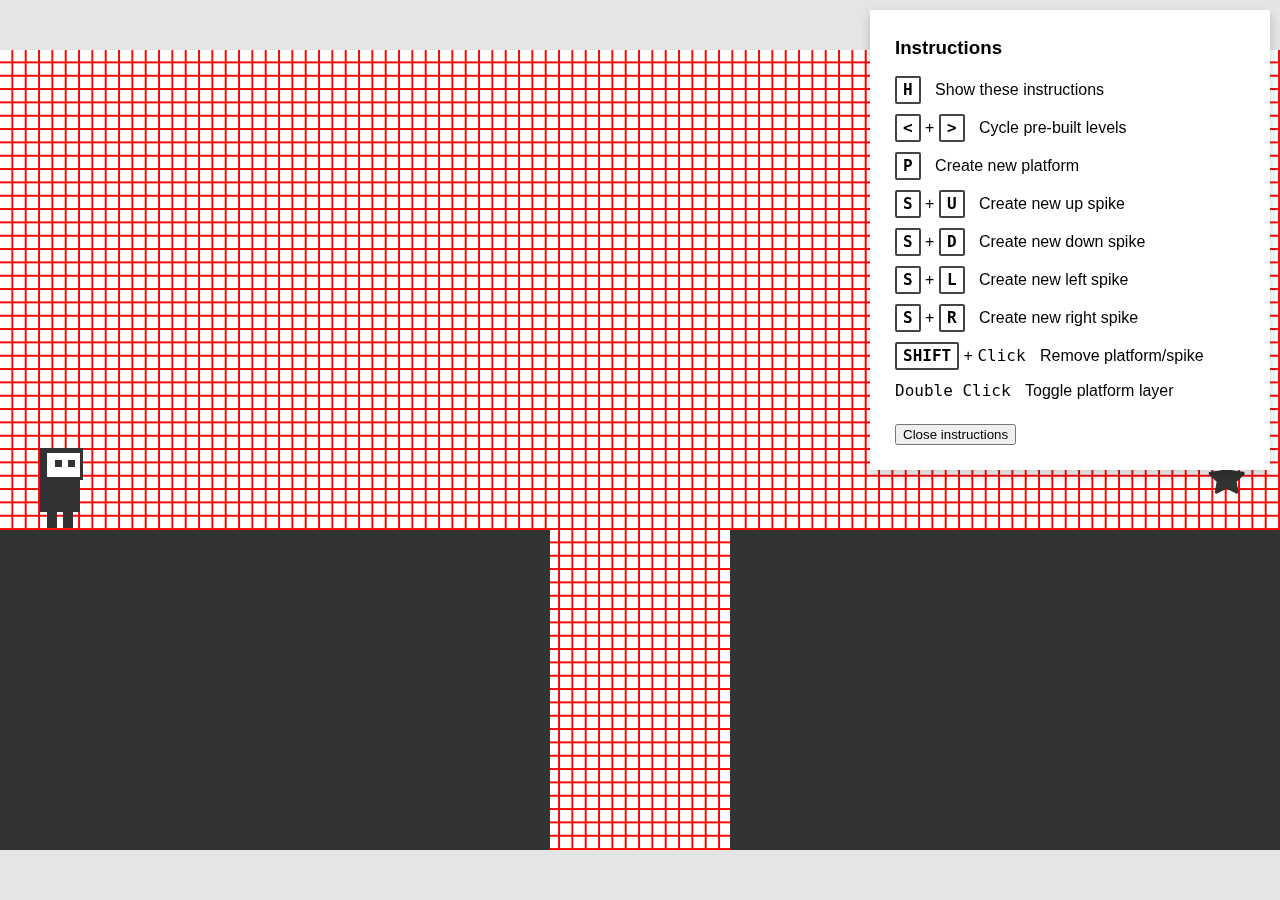
<file: mini-game/editor.html>
<!doctype html>
<head>
  <meta charset="utf-8">
  <link rel="stylesheet" href="styles.css">
  <script src="editor.js" type="module" defer></script>
</head>
<body class="on">
  <svg id="editor" viewBox="0 0 768 480">
    <defs>
      <pattern id="edit-spike-up" width="16" height="10" patternUnits="userSpaceOnUse">
        <polygon points="8 0 16 8 0 8"/>
      </pattern>
      <pattern id="edit-spike-down" width="16" height="10" patternUnits="userSpaceOnUse">
        <polygon points="0 0 16 0 8 8"/>
      </pattern>
      <pattern id="edit-spike-left" width="10" height="16" patternUnits="userSpaceOnUse">
        <polygon points="8 0 8 16 0 8"/>
      </pattern>
      <pattern id="edit-spike-right" width="10" height="16" patternUnits="userSpaceOnUse">
        <polygon points="0 0 8 8 0 16"/>
      </pattern>
      <pattern id="grid" width="8" height="8" patternUnits="userSpaceOnUse">
        <rect width="1" height="7" x="7" fill="red"/>
        <rect width="8" height="1" y="7" fill="red"/>
      </pattern>
    </defs>
    <rect class="grid" x="0" y="0" width="100%" height="100%" fill="url(#grid)"/>
  </svg>

  <div id="dialog">
    <h3>Instructions</h3>
    <ul>
      <li><kbd>H</kbd> <span>Show these instructions</span></li>
      <li><kbd><</kbd> + <kbd>></kbd> <span>Cycle pre-built levels</span></li>
      <li><kbd>P</kbd> <span>Create new platform</span></li>
      <li><kbd>S</kbd> + <kbd>U</kbd> <span>Create new up spike</span></li>
      <li><kbd>S</kbd> + <kbd>D</kbd> <span>Create new down spike</span></li>
      <li><kbd>S</kbd> + <kbd>L</kbd> <span>Create new left spike</span></li>
      <li><kbd>S</kbd> + <kbd>R</kbd> <span>Create new right spike</span></li>
      <li><kbd>SHIFT</kbd> + <code>Click</code> <span>Remove platform/spike</span></li>
      <li><code>Double Click</code> <span>Toggle platform layer</span></li>
    </ul>

    <button type="button" id="close-dialog">Close instructions</button>
  </div>
</body>
</file>
<file: css/pe-icons.css>
@font-face {
	font-family: 'Pe-icon-7-stroke';
	src:url('../fonts/Pe-icon-7-stroke.eot?-9uki6c');
	src:url('../fonts/Pe-icon-7-stroke.eot?#iefix-9uki6c') format('embedded-opentype'),
		url('../fonts/Pe-icon-7-stroke.woff?-9uki6c') format('woff'),
		url('../fonts/Pe-icon-7-stroke.ttf?-9uki6c') format('truetype'),
		url('../fonts/Pe-icon-7-stroke.svg?-9uki6c#Pe-icon-7-stroke') format('svg');
	font-weight: normal;
	font-style: normal;
}

[class^="pe-7s-"], [class*=" pe-7s-"] {
	display: inline-block;
	font-family: 'Pe-icon-7-stroke';
	speak: none;
	font-style: normal;
	font-weight: normal;
	font-variant: normal;
	text-transform: none;
	line-height: 1;

	/* Better Font Rendering =========== */
	-webkit-font-smoothing: antialiased;
	-moz-osx-font-smoothing: grayscale;
}

.pe-7s-cloud-upload:before {
	content: "\e68a";
}
.pe-7s-close:before {
	content: "\e680";
}
.pe-7s-cloud-download:before {
	content: "\e68b";
}
.pe-7s-close-circle:before {
	content: "\e681";
}
.pe-7s-angle-up:before {
	content: "\e682";
}
.pe-7s-angle-up-circle:before {
	content: "\e683";
}
.pe-7s-angle-right:before {
	content: "\e684";
}
.pe-7s-angle-right-circle:before {
	content: "\e685";
}
.pe-7s-angle-left:before {
	content: "\e686";
}
.pe-7s-angle-left-circle:before {
	content: "\e687";
}
.pe-7s-angle-down:before {
	content: "\e688";
}
.pe-7s-angle-down-circle:before {
	content: "\e689";
}
.pe-7s-wallet:before {
	content: "\e600";
}
.pe-7s-volume2:before {
	content: "\e601";
}
.pe-7s-volume1:before {
	content: "\e602";
}
.pe-7s-voicemail:before {
	content: "\e603";
}
.pe-7s-video:before {
	content: "\e604";
}
.pe-7s-user:before {
	content: "\e605";
}
.pe-7s-upload:before {
	content: "\e606";
}
.pe-7s-unlock:before {
	content: "\e607";
}
.pe-7s-umbrella:before {
	content: "\e608";
}
.pe-7s-trash:before {
	content: "\e609";
}
.pe-7s-tools:before {
	content: "\e60a";
}
.pe-7s-timer:before {
	content: "\e60b";
}
.pe-7s-ticket:before {
	content: "\e60c";
}
.pe-7s-target:before {
	content: "\e60d";
}
.pe-7s-sun:before {
	content: "\e60e";
}
.pe-7s-study:before {
	content: "\e60f";
}
.pe-7s-stopwatch:before {
	content: "\e610";
}
.pe-7s-star:before {
	content: "\e611";
}
.pe-7s-speaker:before {
	content: "\e612";
}
.pe-7s-signal:before {
	content: "\e613";
}
.pe-7s-shuffle:before {
	content: "\e614";
}
.pe-7s-shopbag:before {
	content: "\e615";
}
.pe-7s-share:before {
	content: "\e616";
}
.pe-7s-server:before {
	content: "\e617";
}
.pe-7s-search:before {
	content: "\e618";
}
.pe-7s-science:before {
	content: "\e619";
}
.pe-7s-ribbon:before {
	content: "\e61a";
}
.pe-7s-repeat:before {
	content: "\e61b";
}
.pe-7s-refresh:before {
	content: "\e61c";
}
.pe-7s-refresh-cloud:before {
	content: "\e61d";
}
.pe-7s-radio:before {
	content: "\e61e";
}
.pe-7s-print:before {
	content: "\e61f";
}
.pe-7s-prev:before {
	content: "\e620";
}
.pe-7s-power:before {
	content: "\e621";
}
.pe-7s-portfolio:before {
	content: "\e622";
}
.pe-7s-plus:before {
	content: "\e623";
}
.pe-7s-play:before {
	content: "\e624";
}
.pe-7s-plane:before {
	content: "\e625";
}
.pe-7s-photo-gallery:before {
	content: "\e626";
}
.pe-7s-phone:before {
	content: "\e627";
}
.pe-7s-pen:before {
	content: "\e628";
}
.pe-7s-paper-plane:before {
	content: "\e629";
}
.pe-7s-paint:before {
	content: "\e62a";
}
.pe-7s-notebook:before {
	content: "\e62b";
}
.pe-7s-note:before {
	content: "\e62c";
}
.pe-7s-next:before {
	content: "\e62d";
}
.pe-7s-news-paper:before {
	content: "\e62e";
}
.pe-7s-musiclist:before {
	content: "\e62f";
}
.pe-7s-music:before {
	content: "\e630";
}
.pe-7s-mouse:before {
	content: "\e631";
}
.pe-7s-more:before {
	content: "\e632";
}
.pe-7s-moon:before {
	content: "\e633";
}
.pe-7s-monitor:before {
	content: "\e634";
}
.pe-7s-micro:before {
	content: "\e635";
}
.pe-7s-menu:before {
	content: "\e636";
}
.pe-7s-map:before {
	content: "\e637";
}
.pe-7s-map-marker:before {
	content: "\e638";
}
.pe-7s-mail:before {
	content: "\e639";
}
.pe-7s-mail-open:before {
	content: "\e63a";
}
.pe-7s-mail-open-file:before {
	content: "\e63b";
}
.pe-7s-magnet:before {
	content: "\e63c";
}
.pe-7s-loop:before {
	content: "\e63d";
}
.pe-7s-look:before {
	content: "\e63e";
}
.pe-7s-lock:before {
	content: "\e63f";
}
.pe-7s-lintern:before {
	content: "\e640";
}
.pe-7s-link:before {
	content: "\e641";
}
.pe-7s-like:before {
	content: "\e642";
}
.pe-7s-light:before {
	content: "\e643";
}
.pe-7s-less:before {
	content: "\e644";
}
.pe-7s-keypad:before {
	content: "\e645";
}
.pe-7s-junk:before {
	content: "\e646";
}
.pe-7s-info:before {
	content: "\e647";
}
.pe-7s-home:before {
	content: "\e648";
}
.pe-7s-help2:before {
	content: "\e649";
}
.pe-7s-help1:before {
	content: "\e64a";
}
.pe-7s-graph3:before {
	content: "\e64b";
}
.pe-7s-graph2:before {
	content: "\e64c";
}
.pe-7s-graph1:before {
	content: "\e64d";
}
.pe-7s-graph:before {
	content: "\e64e";
}
.pe-7s-global:before {
	content: "\e64f";
}
.pe-7s-gleam:before {
	content: "\e650";
}
.pe-7s-glasses:before {
	content: "\e651";
}
.pe-7s-gift:before {
	content: "\e652";
}
.pe-7s-folder:before {
	content: "\e653";
}
.pe-7s-flag:before {
	content: "\e654";
}
.pe-7s-filter:before {
	content: "\e655";
}
.pe-7s-file:before {
	content: "\e656";
}
.pe-7s-expand1:before {
	content: "\e657";
}
.pe-7s-exapnd2:before {
	content: "\e658";
}
.pe-7s-edit:before {
	content: "\e659";
}
.pe-7s-drop:before {
	content: "\e65a";
}
.pe-7s-drawer:before {
	content: "\e65b";
}
.pe-7s-download:before {
	content: "\e65c";
}
.pe-7s-display2:before {
	content: "\e65d";
}
.pe-7s-display1:before {
	content: "\e65e";
}
.pe-7s-diskette:before {
	content: "\e65f";
}
.pe-7s-date:before {
	content: "\e660";
}
.pe-7s-cup:before {
	content: "\e661";
}
.pe-7s-culture:before {
	content: "\e662";
}
.pe-7s-crop:before {
	content: "\e663";
}
.pe-7s-credit:before {
	content: "\e664";
}
.pe-7s-copy-file:before {
	content: "\e665";
}
.pe-7s-config:before {
	content: "\e666";
}
.pe-7s-compass:before {
	content: "\e667";
}
.pe-7s-comment:before {
	content: "\e668";
}
.pe-7s-coffee:before {
	content: "\e669";
}
.pe-7s-cloud:before {
	content: "\e66a";
}
.pe-7s-clock:before {
	content: "\e66b";
}
.pe-7s-check:before {
	content: "\e66c";
}
.pe-7s-chat:before {
	content: "\e66d";
}
.pe-7s-cart:before {
	content: "\e66e";
}
.pe-7s-camera:before {
	content: "\e66f";
}
.pe-7s-call:before {
	content: "\e670";
}
.pe-7s-calculator:before {
	content: "\e671";
}
.pe-7s-browser:before {
	content: "\e672";
}
.pe-7s-box2:before {
	content: "\e673";
}
.pe-7s-box1:before {
	content: "\e674";
}
.pe-7s-bookmarks:before {
	content: "\e675";
}
.pe-7s-bicycle:before {
	content: "\e676";
}
.pe-7s-bell:before {
	content: "\e677";
}
.pe-7s-battery:before {
	content: "\e678";
}
.pe-7s-ball:before {
	content: "\e679";
}
.pe-7s-back:before {
	content: "\e67a";
}
.pe-7s-attention:before {
	content: "\e67b";
}
.pe-7s-anchor:before {
	content: "\e67c";
}
.pe-7s-albums:before {
	content: "\e67d";
}
.pe-7s-alarm:before {
	content: "\e67e";
}
.pe-7s-airplay:before {
	content: "\e67f";
}
</file>
<file: css/prettyPhoto.css>
div.pp_default .pp_top,div.pp_default .pp_top .pp_middle,div.pp_default .pp_top .pp_left,div.pp_default .pp_top .pp_right,div.pp_default .pp_bottom,div.pp_default .pp_bottom .pp_left,div.pp_default .pp_bottom .pp_middle,div.pp_default .pp_bottom .pp_right{height:13px}
div.pp_default .pp_top .pp_left{background:url(../images/prettyPhoto/default/sprite.png) -78px -93px no-repeat}
div.pp_default .pp_top .pp_middle{background:url(../images/prettyPhoto/default/sprite_x.png) top left repeat-x}
div.pp_default .pp_top .pp_right{background:url(../images/prettyPhoto/default/sprite.png) -112px -93px no-repeat}
div.pp_default .pp_content .ppt{color:#f8f8f8}
div.pp_default .pp_content_container .pp_left{background:url(../images/prettyPhoto/default/sprite_y.png) -7px 0 repeat-y;padding-left:13px}
div.pp_default .pp_content_container .pp_right{background:url(../images/prettyPhoto/default/sprite_y.png) top right repeat-y;padding-right:13px}
div.pp_default .pp_next:hover{background:url(../images/prettyPhoto/default/sprite_next.png) center right no-repeat;cursor:pointer}
div.pp_default .pp_previous:hover{background:url(../images/prettyPhoto/default/sprite_prev.png) center left no-repeat;cursor:pointer}
div.pp_default .pp_expand{background:url(../images/prettyPhoto/default/sprite.png) 0 -29px no-repeat;cursor:pointer;width:28px;height:28px}
div.pp_default .pp_expand:hover{background:url(../images/prettyPhoto/default/sprite.png) 0 -56px no-repeat;cursor:pointer}
div.pp_default .pp_contract{background:url(../images/prettyPhoto/default/sprite.png) 0 -84px no-repeat;cursor:pointer;width:28px;height:28px}
div.pp_default .pp_contract:hover{background:url(../images/prettyPhoto/default/sprite.png) 0 -113px no-repeat;cursor:pointer}
div.pp_default .pp_close{width:30px;height:30px;background:url(../images/prettyPhoto/default/sprite.png) 2px 1px no-repeat;cursor:pointer}
div.pp_default .pp_gallery ul li a{background:url(../images/prettyPhoto/default/default_thumb.png) center center #f8f8f8;border:1px solid #aaa}
div.pp_default .pp_social{margin-top:7px}
div.pp_default .pp_gallery a.pp_arrow_previous,div.pp_default .pp_gallery a.pp_arrow_next{position:static;left:auto}
div.pp_default .pp_nav .pp_play,div.pp_default .pp_nav .pp_pause{background:url(../images/prettyPhoto/default/sprite.png) -51px 1px no-repeat;height:30px;width:30px}
div.pp_default .pp_nav .pp_pause{background-position:-51px -29px}
div.pp_default a.pp_arrow_previous,div.pp_default a.pp_arrow_next{background:url(../images/prettyPhoto/default/sprite.png) -31px -3px no-repeat;height:20px;width:20px;margin:4px 0 0}
div.pp_default a.pp_arrow_next{left:52px;background-position:-82px -3px}
div.pp_default .pp_content_container .pp_details{margin-top:5px}
div.pp_default .pp_nav{clear:none;height:30px;width:110px;position:relative}
div.pp_default .pp_nav .currentTextHolder{font-family:Georgia;font-style:italic;color:#999;font-size:11px;left:75px;line-height:25px;position:absolute;top:2px;margin:0;padding:0 0 0 10px}
div.pp_default .pp_close:hover,div.pp_default .pp_nav .pp_play:hover,div.pp_default .pp_nav .pp_pause:hover,div.pp_default .pp_arrow_next:hover,div.pp_default .pp_arrow_previous:hover{opacity:0.7}
div.pp_default .pp_description{font-size:11px;font-weight:700;line-height:14px;margin:5px 50px 5px 0}
div.pp_default .pp_bottom .pp_left{background:url(../images/prettyPhoto/default/sprite.png) -78px -127px no-repeat}
div.pp_default .pp_bottom .pp_middle{background:url(../images/prettyPhoto/default/sprite_x.png) bottom left repeat-x}
div.pp_default .pp_bottom .pp_right{background:url(../images/prettyPhoto/default/sprite.png) -112px -127px no-repeat}
div.pp_default .pp_loaderIcon{background:url(../images/prettyPhoto/default/loader.gif) center center no-repeat}
div.light_rounded .pp_top .pp_left{background:url(../images/prettyPhoto/light_rounded/sprite.png) -88px -53px no-repeat}
div.light_rounded .pp_top .pp_right{background:url(../images/prettyPhoto/light_rounded/sprite.png) -110px -53px no-repeat}
div.light_rounded .pp_next:hover{background:url(../images/prettyPhoto/light_rounded/btnNext.png) center right no-repeat;cursor:pointer}
div.light_rounded .pp_previous:hover{background:url(../images/prettyPhoto/light_rounded/btnPrevious.png) center left no-repeat;cursor:pointer}
div.light_rounded .pp_expand{background:url(../images/prettyPhoto/light_rounded/sprite.png) -31px -26px no-repeat;cursor:pointer}
div.light_rounded .pp_expand:hover{background:url(../images/prettyPhoto/light_rounded/sprite.png) -31px -47px no-repeat;cursor:pointer}
div.light_rounded .pp_contract{background:url(../images/prettyPhoto/light_rounded/sprite.png) 0 -26px no-repeat;cursor:pointer}
div.light_rounded .pp_contract:hover{background:url(../images/prettyPhoto/light_rounded/sprite.png) 0 -47px no-repeat;cursor:pointer}
div.light_rounded .pp_close{width:75px;height:22px;background:url(../images/prettyPhoto/light_rounded/sprite.png) -1px -1px no-repeat;cursor:pointer}
div.light_rounded .pp_nav .pp_play{background:url(../images/prettyPhoto/light_rounded/sprite.png) -1px -100px no-repeat;height:15px;width:14px}
div.light_rounded .pp_nav .pp_pause{background:url(../images/prettyPhoto/light_rounded/sprite.png) -24px -100px no-repeat;height:15px;width:14px}
div.light_rounded .pp_arrow_previous{background:url(../images/prettyPhoto/light_rounded/sprite.png) 0 -71px no-repeat}
div.light_rounded .pp_arrow_next{background:url(../images/prettyPhoto/light_rounded/sprite.png) -22px -71px no-repeat}
div.light_rounded .pp_bottom .pp_left{background:url(../images/prettyPhoto/light_rounded/sprite.png) -88px -80px no-repeat}
div.light_rounded .pp_bottom .pp_right{background:url(../images/prettyPhoto/light_rounded/sprite.png) -110px -80px no-repeat}
div.dark_rounded .pp_top .pp_left{background:url(../images/prettyPhoto/dark_rounded/sprite.png) -88px -53px no-repeat}
div.dark_rounded .pp_top .pp_right{background:url(../images/prettyPhoto/dark_rounded/sprite.png) -110px -53px no-repeat}
div.dark_rounded .pp_content_container .pp_left{background:url(../images/prettyPhoto/dark_rounded/contentPattern.png) top left repeat-y}
div.dark_rounded .pp_content_container .pp_right{background:url(../images/prettyPhoto/dark_rounded/contentPattern.png) top right repeat-y}
div.dark_rounded .pp_next:hover{background:url(../images/prettyPhoto/dark_rounded/btnNext.png) center right no-repeat;cursor:pointer}
div.dark_rounded .pp_previous:hover{background:url(../images/prettyPhoto/dark_rounded/btnPrevious.png) center left no-repeat;cursor:pointer}
div.dark_rounded .pp_expand{background:url(../images/prettyPhoto/dark_rounded/sprite.png) -31px -26px no-repeat;cursor:pointer}
div.dark_rounded .pp_expand:hover{background:url(../images/prettyPhoto/dark_rounded/sprite.png) -31px -47px no-repeat;cursor:pointer}
div.dark_rounded .pp_contract{background:url(../images/prettyPhoto/dark_rounded/sprite.png) 0 -26px no-repeat;cursor:pointer}
div.dark_rounded .pp_contract:hover{background:url(../images/prettyPhoto/dark_rounded/sprite.png) 0 -47px no-repeat;cursor:pointer}
div.dark_rounded .pp_close{width:75px;height:22px;background:url(../images/prettyPhoto/dark_rounded/sprite.png) -1px -1px no-repeat;cursor:pointer}
div.dark_rounded .pp_description{margin-right:85px;color:#fff}
div.dark_rounded .pp_nav .pp_play{background:url(../images/prettyPhoto/dark_rounded/sprite.png) -1px -100px no-repeat;height:15px;width:14px}
div.dark_rounded .pp_nav .pp_pause{background:url(../images/prettyPhoto/dark_rounded/sprite.png) -24px -100px no-repeat;height:15px;width:14px}
div.dark_rounded .pp_arrow_previous{background:url(../images/prettyPhoto/dark_rounded/sprite.png) 0 -71px no-repeat}
div.dark_rounded .pp_arrow_next{background:url(../images/prettyPhoto/dark_rounded/sprite.png) -22px -71px no-repeat}
div.dark_rounded .pp_bottom .pp_left{background:url(../images/prettyPhoto/dark_rounded/sprite.png) -88px -80px no-repeat}
div.dark_rounded .pp_bottom .pp_right{background:url(../images/prettyPhoto/dark_rounded/sprite.png) -110px -80px no-repeat}
div.dark_rounded .pp_loaderIcon{background:url(../images/prettyPhoto/dark_rounded/loader.gif) center center no-repeat}
div.dark_square .pp_left,div.dark_square .pp_middle,div.dark_square .pp_right,div.dark_square .pp_content{background:#000}
div.dark_square .pp_description{color:#fff;margin:0 85px 0 0}
div.dark_square .pp_loaderIcon{background:url(../images/prettyPhoto/dark_square/loader.gif) center center no-repeat}
div.dark_square .pp_expand{background:url(../images/prettyPhoto/dark_square/sprite.png) -31px -26px no-repeat;cursor:pointer}
div.dark_square .pp_expand:hover{background:url(../images/prettyPhoto/dark_square/sprite.png) -31px -47px no-repeat;cursor:pointer}
div.dark_square .pp_contract{background:url(../images/prettyPhoto/dark_square/sprite.png) 0 -26px no-repeat;cursor:pointer}
div.dark_square .pp_contract:hover{background:url(../images/prettyPhoto/dark_square/sprite.png) 0 -47px no-repeat;cursor:pointer}
div.dark_square .pp_close{width:75px;height:22px;background:url(../images/prettyPhoto/dark_square/sprite.png) -1px -1px no-repeat;cursor:pointer}
div.dark_square .pp_nav{clear:none}
div.dark_square .pp_nav .pp_play{background:url(../images/prettyPhoto/dark_square/sprite.png) -1px -100px no-repeat;height:15px;width:14px}
div.dark_square .pp_nav .pp_pause{background:url(../images/prettyPhoto/dark_square/sprite.png) -24px -100px no-repeat;height:15px;width:14px}
div.dark_square .pp_arrow_previous{background:url(../images/prettyPhoto/dark_square/sprite.png) 0 -71px no-repeat}
div.dark_square .pp_arrow_next{background:url(../images/prettyPhoto/dark_square/sprite.png) -22px -71px no-repeat}
div.dark_square .pp_next:hover{background:url(../images/prettyPhoto/dark_square/btnNext.png) center right no-repeat;cursor:pointer}
div.dark_square .pp_previous:hover{background:url(../images/prettyPhoto/dark_square/btnPrevious.png) center left no-repeat;cursor:pointer}
div.light_square .pp_expand{background:url(../images/prettyPhoto/light_square/sprite.png) -31px -26px no-repeat;cursor:pointer}
div.light_square .pp_expand:hover{background:url(../images/prettyPhoto/light_square/sprite.png) -31px -47px no-repeat;cursor:pointer}
div.light_square .pp_contract{background:url(../images/prettyPhoto/light_square/sprite.png) 0 -26px no-repeat;cursor:pointer}
div.light_square .pp_contract:hover{background:url(../images/prettyPhoto/light_square/sprite.png) 0 -47px no-repeat;cursor:pointer}
div.light_square .pp_close{width:75px;height:22px;background:url(../images/prettyPhoto/light_square/sprite.png) -1px -1px no-repeat;cursor:pointer}
div.light_square .pp_nav .pp_play{background:url(../images/prettyPhoto/light_square/sprite.png) -1px -100px no-repeat;height:15px;width:14px}
div.light_square .pp_nav .pp_pause{background:url(../images/prettyPhoto/light_square/sprite.png) -24px -100px no-repeat;height:15px;width:14px}
div.light_square .pp_arrow_previous{background:url(../images/prettyPhoto/light_square/sprite.png) 0 -71px no-repeat}
div.light_square .pp_arrow_next{background:url(../images/prettyPhoto/light_square/sprite.png) -22px -71px no-repeat}
div.light_square .pp_next:hover{background:url(../images/prettyPhoto/light_square/btnNext.png) center right no-repeat;cursor:pointer}
div.light_square .pp_previous:hover{background:url(../images/prettyPhoto/light_square/btnPrevious.png) center left no-repeat;cursor:pointer}
div.facebook .pp_top .pp_left{background:url(../images/prettyPhoto/facebook/sprite.png) -88px -53px no-repeat}
div.facebook .pp_top .pp_middle{background:url(../images/prettyPhoto/facebook/contentPatternTop.png) top left repeat-x}
div.facebook .pp_top .pp_right{background:url(../images/prettyPhoto/facebook/sprite.png) -110px -53px no-repeat}
div.facebook .pp_content_container .pp_left{background:url(../images/prettyPhoto/facebook/contentPatternLeft.png) top left repeat-y}
div.facebook .pp_content_container .pp_right{background:url(../images/prettyPhoto/facebook/contentPatternRight.png) top right repeat-y}
div.facebook .pp_expand{background:url(../images/prettyPhoto/facebook/sprite.png) -31px -26px no-repeat;cursor:pointer}
div.facebook .pp_expand:hover{background:url(../images/prettyPhoto/facebook/sprite.png) -31px -47px no-repeat;cursor:pointer}
div.facebook .pp_contract{background:url(../images/prettyPhoto/facebook/sprite.png) 0 -26px no-repeat;cursor:pointer}
div.facebook .pp_contract:hover{background:url(../images/prettyPhoto/facebook/sprite.png) 0 -47px no-repeat;cursor:pointer}
div.facebook .pp_close{width:22px;height:22px;background:url(../images/prettyPhoto/facebook/sprite.png) -1px -1px no-repeat;cursor:pointer}
div.facebook .pp_description{margin:0 37px 0 0}
div.facebook .pp_loaderIcon{background:url(../images/prettyPhoto/facebook/loader.gif) center center no-repeat}
div.facebook .pp_arrow_previous{background:url(../images/prettyPhoto/facebook/sprite.png) 0 -71px no-repeat;height:22px;margin-top:0;width:22px}
div.facebook .pp_arrow_previous.disabled{background-position:0 -96px;cursor:default}
div.facebook .pp_arrow_next{background:url(../images/prettyPhoto/facebook/sprite.png) -32px -71px no-repeat;height:22px;margin-top:0;width:22px}
div.facebook .pp_arrow_next.disabled{background-position:-32px -96px;cursor:default}
div.facebook .pp_nav{margin-top:0}
div.facebook .pp_nav p{font-size:15px;padding:0 3px 0 4px}
div.facebook .pp_nav .pp_play{background:url(../images/prettyPhoto/facebook/sprite.png) -1px -123px no-repeat;height:22px;width:22px}
div.facebook .pp_nav .pp_pause{background:url(../images/prettyPhoto/facebook/sprite.png) -32px -123px no-repeat;height:22px;width:22px}
div.facebook .pp_next:hover{background:url(../images/prettyPhoto/facebook/btnNext.png) center right no-repeat;cursor:pointer}
div.facebook .pp_previous:hover{background:url(../images/prettyPhoto/facebook/btnPrevious.png) center left no-repeat;cursor:pointer}
div.facebook .pp_bottom .pp_left{background:url(../images/prettyPhoto/facebook/sprite.png) -88px -80px no-repeat}
div.facebook .pp_bottom .pp_middle{background:url(../images/prettyPhoto/facebook/contentPatternBottom.png) top left repeat-x}
div.facebook .pp_bottom .pp_right{background:url(../images/prettyPhoto/facebook/sprite.png) -110px -80px no-repeat}
div.pp_pic_holder a:focus{outline:none}
div.pp_overlay{background:#000;display:none;left:0;position:absolute;top:0;width:100%;z-index:9500}
div.pp_pic_holder{display:none;position:absolute;width:100px;z-index:10000}
.pp_content{height:40px;min-width:40px}
* html .pp_content{width:40px}
.pp_content_container{position:relative;text-align:left;width:100%}
.pp_content_container .pp_left{padding-left:20px}
.pp_content_container .pp_right{padding-right:20px}
.pp_content_container .pp_details{float:left;margin:10px 0 2px}
.pp_description{display:none;margin:0}
.pp_social{float:left;margin:0}
.pp_social .facebook{float:left;margin-left:5px;width:55px;overflow:hidden}
.pp_social .twitter{float:left}
.pp_nav{clear:right;float:left;margin:3px 10px 0 0}
.pp_nav p{float:left;white-space:nowrap;margin:2px 4px}
.pp_nav .pp_play,.pp_nav .pp_pause{float:left;margin-right:4px;text-indent:-10000px}
a.pp_arrow_previous,a.pp_arrow_next{display:block;float:left;height:15px;margin-top:3px;overflow:hidden;text-indent:-10000px;width:14px}
.pp_hoverContainer{position:absolute;top:0;width:100%;z-index:2000}
.pp_gallery{display:none;left:50%;margin-top:-50px;position:absolute;z-index:10000}
.pp_gallery div{float:left;overflow:hidden;position:relative}
.pp_gallery ul{float:left;height:35px;position:relative;white-space:nowrap;margin:0 0 0 5px;padding:0}
.pp_gallery ul a{border:1px rgba(0,0,0,0.5) solid;display:block;float:left;height:33px;overflow:hidden}
.pp_gallery ul a img{border:0}
.pp_gallery li{display:block;float:left;margin:0 5px 0 0;padding:0}
.pp_gallery li.default a{background:url(../images/prettyPhoto/facebook/default_thumbnail.gif) 0 0 no-repeat;display:block;height:33px;width:50px}
.pp_gallery .pp_arrow_previous,.pp_gallery .pp_arrow_next{margin-top:7px!important}
a.pp_next{background:url(../images/prettyPhoto/light_rounded/btnNext.png) 10000px 10000px no-repeat;display:block;float:right;height:100%;text-indent:-10000px;width:49%}
a.pp_previous{background:url(../images/prettyPhoto/light_rounded/btnNext.png) 10000px 10000px no-repeat;display:block;float:left;height:100%;text-indent:-10000px;width:49%}
a.pp_expand,a.pp_contract{cursor:pointer;display:none;height:20px;position:absolute;right:30px;text-indent:-10000px;top:10px;width:20px;z-index:20000}
a.pp_close{position:absolute;right:0;top:0;display:block;line-height:22px;text-indent:-10000px}
.pp_loaderIcon{display:block;height:24px;left:50%;position:absolute;top:50%;width:24px;margin:-12px 0 0 -12px}
#pp_full_res{line-height:1!important}
#pp_full_res .pp_inline{text-align:left}
#pp_full_res .pp_inline p{margin:0 0 15px}
div.ppt{color:#fff;display:none;font-size:17px;z-index:9999;margin:0 0 5px 15px}
div.pp_default .pp_content,div.light_rounded .pp_content{background-color:#fff}
div.pp_default #pp_full_res .pp_inline,div.light_rounded .pp_content .ppt,div.light_rounded #pp_full_res .pp_inline,div.light_square .pp_content .ppt,div.light_square #pp_full_res .pp_inline,div.facebook .pp_content .ppt,div.facebook #pp_full_res .pp_inline{color:#000}
div.pp_default .pp_gallery ul li a:hover,div.pp_default .pp_gallery ul li.selected a,.pp_gallery ul a:hover,.pp_gallery li.selected a{border-color:#fff}
div.pp_default .pp_details,div.light_rounded .pp_details,div.dark_rounded .pp_details,div.dark_square .pp_details,div.light_square .pp_details,div.facebook .pp_details{position:relative}
div.light_rounded .pp_top .pp_middle,div.light_rounded .pp_content_container .pp_left,div.light_rounded .pp_content_container .pp_right,div.light_rounded .pp_bottom .pp_middle,div.light_square .pp_left,div.light_square .pp_middle,div.light_square .pp_right,div.light_square .pp_content,div.facebook .pp_content{background:#fff}
div.light_rounded .pp_description,div.light_square .pp_description{margin-right:85px}
div.light_rounded .pp_gallery a.pp_arrow_previous,div.light_rounded .pp_gallery a.pp_arrow_next,div.dark_rounded .pp_gallery a.pp_arrow_previous,div.dark_rounded .pp_gallery a.pp_arrow_next,div.dark_square .pp_gallery a.pp_arrow_previous,div.dark_square .pp_gallery a.pp_arrow_next,div.light_square .pp_gallery a.pp_arrow_previous,div.light_square .pp_gallery a.pp_arrow_next{margin-top:12px!important}
div.light_rounded .pp_arrow_previous.disabled,div.dark_rounded .pp_arrow_previous.disabled,div.dark_square .pp_arrow_previous.disabled,div.light_square .pp_arrow_previous.disabled{background-position:0 -87px;cursor:default}
div.light_rounded .pp_arrow_next.disabled,div.dark_rounded .pp_arrow_next.disabled,div.dark_square .pp_arrow_next.disabled,div.light_square .pp_arrow_next.disabled{background-position:-22px -87px;cursor:default}
div.light_rounded .pp_loaderIcon,div.light_square .pp_loaderIcon{background:url(../images/prettyPhoto/light_rounded/loader.gif) center center no-repeat}
div.dark_rounded .pp_top .pp_middle,div.dark_rounded .pp_content,div.dark_rounded .pp_bottom .pp_middle{background:url(../images/prettyPhoto/dark_rounded/contentPattern.png) top left repeat}
div.dark_rounded .currentTextHolder,div.dark_square .currentTextHolder{color:#c4c4c4}
div.dark_rounded #pp_full_res .pp_inline,div.dark_square #pp_full_res .pp_inline{color:#fff}
.pp_top,.pp_bottom{height:20px;position:relative}
* html .pp_top,* html .pp_bottom{padding:0 20px}
.pp_top .pp_left,.pp_bottom .pp_left{height:20px;left:0;position:absolute;width:20px}
.pp_top .pp_middle,.pp_bottom .pp_middle{height:20px;left:20px;position:absolute;right:20px}
* html .pp_top .pp_middle,* html .pp_bottom .pp_middle{left:0;position:static}
.pp_top .pp_right,.pp_bottom .pp_right{height:20px;left:auto;position:absolute;right:0;top:0;width:20px}
.pp_fade,.pp_gallery li.default a img{display:none}
</file>
<file: css/style.css>
@import url(http://fonts.googleapis.com/css?family=Lato:400,700,300);

/*my css*/
.hui a:link {
    color: rgb(255, 255, 255);
    text-decoration-line: none;
}

.hui a:hover {
    color: rgba(158, 50, 50, 0.856) !important;
    text-decoration-line: none;
}


p {
    font-size: 18px;
    line-height: 2;
    letter-spacing: 2px;
	
}

.my-deep_red {
    color: #CD5656;
}

.my-title p {
    color: #CD5656;
    font-weight: bold;
    font-size: 24px;
}

.my-img-full {
    width: 100%;
}

.my-no_block {
    padding: 0 !important;
}

/*template css*/
.clearfix {
    zoom: 1;
}

.clearfix:before,
.clearfix:after {
    display: table;
    content: "";
    line-height: 0;
}

.clearfix:after {
    clear: both;
}

.hide-text {
    color: transparent;
    text-shadow: none;
    background-color: transparent;
    border: 0;
}

.input-block-level {
    display: block;
    width: 100%;
    min-height: 30px;
    -webkit-box-sizing: border-box;
    -moz-box-sizing: border-box;
    box-sizing: border-box;
}

body {
    color: #222;
    background: #f5f5f5;
    font-family: Lato, sans-serif;
    font-weight: 300;
    line-height: 1.6;
    font-size: 16px;
}

h1,
h2,
h3,
h4,
h5,
h6 {
    font-family: Lato, sans-serif;
    font-weight: 700;
}

.tlinks {
    text-indent: -9999px;
    height: 0;
    line-height: 0;
    font-size: 0;
    overflow: hidden;
}

a {
    color: #222;
    -webkit-transition: 300ms;
    -moz-transition: 300ms;
    -o-transition: 300ms;
    transition: 300ms;
}

hr {
    border-top: 1px solid #e5e5e5;
    border-bottom: 1px solid #fff;
}

.btn {
    font-weight: 400;
}

.btn-transparent {
    border: 3px solid #fff;
    background: transparent;
    color: #fff;
}

.btn-transparent:hover {
    border-color: rgba(255, 255, 255, 0.5);
}

a:hover,
a:focus {
    color: #d9534f;
    text-decoration: none;
    outline: none;
}

.dropdown-menu {
    margin-top: -1px;
    min-width: 180px;
}

body > section {
    padding: 50px 0;
}

.embed-container {
    position: relative;
    padding-bottom: 56.25%;
    /* 16/9 ratio */
    padding-top: 30px;
    /* IE6 workaround*/
    height: 0;
    overflow: hidden;
}

.embed-container iframe,
.embed-container object,
.embed-container embed {
    position: absolute;
    top: 0;
    left: 0;
    width: 100%;
    height: 100%;
}

blockquote {
    background-color: #fff;
}

.main-title {
    text-transform: uppercase;
}

#main-slider {
    position: relative;
    z-index: 5;
    color: #fff;
}

#main-slider .carousel-inner {
    overflow: visible;
}

#main-slider .carousel h2 {
    font-size: 44px;
    color: #fff;
    text-shadow: rgba(0, 0, 0, 0.4) 0 1px 1px;
    text-transform: uppercase;
    letter-spacing: -1px;
    margin-top: 30px;
}

#main-slider .carousel .btn {
    border: 5px solid rgba(255, 255, 255, 0.9);
    color: #fff;
    border-radius: 0;
    margin-top: 35px;
    font-size: 26px;
    font-weight: 700;
    text-transform: uppercase;
    padding: 10px 15px;
    text-shadow: rgba(0, 0, 0, 0.4) 0 1px 1px;
    z-index: 10;
}

#main-slider .carousel .btn:hover {
    background-color: rgba(255, 255, 255, 0.9);
    color: #202020;
}

#main-slider .carousel .boxed {
    padding: 10px 10px;
    background-color: rgba(0, 0, 0, 0.2);
    display: inline-block;
    text-transform: uppercase;
}

#main-slider .carousel .item {
    background-position: 50%;
    background-repeat: no-repeat;
    background-size: cover;
    left: 0 !important;
    opacity: 0;
    top: 0;
    position: absolute;
    width: 100%;
    display: block !important;
    height: 600px;
    -webkit-transition: opacity ease-in-out 500ms;
    -moz-transition: opacity ease-in-out 500ms;
    -o-transition: opacity ease-in-out 500ms;
    transition: opacity ease-in-out 500ms;
}

#main-slider .carousel .item:first-child {
    top: auto;
    position: relative;
}

#main-slider .carousel .item.active {
    opacity: 1;
    -webkit-transition: opacity ease-in-out 500ms;
    -moz-transition: opacity ease-in-out 500ms;
    -o-transition: opacity ease-in-out 500ms;
    transition: opacity ease-in-out 500ms;
    z-index: 1;
}

.home-icon {
    padding: 10px 15px;
    background-color: rgba(0, 0, 0, 0.2);
    clear: both;
    display: block;
    font-size: 78px;
    margin: 100px auto 0;
    position: relative;
    width: 80px;
    -webkit-transform: rotate(15deg);
    -moz-transform: rotate(15deg);
    -o-transform: rotate(15deg);
    -ms-transform: rotate(15deg);
}

#single-page-slider {
    padding-top: 150px;
}

#single-page-slider .carousel {
    z-index: 5 !important;
    color: #fff;
    text-shadow: rgba(0, 0, 0, 0.4) 0 1px 1px;
}

#main-slider-page {
    min-height: 350px;
    z-index: 2 !important;
}

#services .media:hover .fa-md {
}

#recent-works {
    padding: 90px 0;
}

#recent-works .item-inner {
    position: relative;
    margin: 0;
}


.team-member:hover .team-content,
.post:hover .content {
    -webkit-transition: all .5s ease-in-out;
    -moz-transition: all .5s ease-in-out;
    -o-transition: all .5s ease-in-out;
    -ms-transition: all .5s ease-in-out;
    transition: all .5s ease-in-out;
    border-bottom: 4px solid #666;
}

.isotope-item {
    z-index: 2;
}

.isotope-hidden.isotope-item {
    pointer-events: none;
    z-index: 1;
}


/**** Isotope CSS3 transitions ****/

.isotope,
.isotope .isotope-item {
    -webkit-transition-duration: .8s;
    -moz-transition-duration: .8s;
    -ms-transition-duration: .8s;
    -o-transition-duration: .8s;
    transition-duration: .8s;
}

.isotope {
    -webkit-transition-property: height, width;
    -moz-transition-property: height, width;
    -ms-transition-property: height, width;
    -o-transition-property: height, width;
    transition-property: height, width;
}

.isotope .isotope-item {
    -webkit-transition-property: 0 opacity;
    -moz-transition-property: 0 opacity;
    -ms-transition-property: 0 opacity;
    -o-transition-property: 0 opacity;
    transition-property: transform, opacity;
}


/**** disabling Isotope CSS3 transitions ****/

.isotope.no-transition,
.isotope.no-transition .isotope-item,
.isotope .isotope-item.no-transition {
    -webkit-transition-duration: 0;
    -moz-transition-duration: 0;
    -ms-transition-duration: 0;
    -o-transition-duration: 0;
    transition-duration: 0;
}

.isotope.infinite-scrolling {
    -webkit-transition: none;
    -moz-transition: none;
    -ms-transition: none;
    -o-transition: none;
    transition: none;
}

.project-controls {
    position: absolute;
    bottom: 0;
    left: 0;
}

.project-controls span {
    position: relative;
    bottom: 70px;
    font-size: 60px;
    display: block;
}

.project-controls span:hover {
    cursor: pointer;
}

div.pp_overlay {
    z-index: 9999 !important;
}


/*-----------------------------------------------------------------------------------*/


/*  PRICING
/*-----------------------------------------------------------------------------------*/

#pricing-table .plan {
    border-radius: 0;
    list-style: none;
    margin: 0 0 20px;
    background: #666;
    text-align: center;
    padding: 30px 0;
}

#pricing-table .plan li {
    padding: 5px 0;
    color: #fff;
    -webkit-transition: 300ms;
    -moz-transition: 300ms;
    -o-transition: 300ms;
    transition: 300ms;
}

#pricing-table .plan li.plan-name {
    font-size: 24px;
    line-height: 24px;
    color: #fff;
    padding-bottom: 35px;
}

#pricing-table .plan li.plan-name h3 {
    margin: 0;
}

#pricing-table .plan li.plan-price {
    margin-bottom: 20px;
    background-color: rgba(0, 0, 0, 0.2);
}

#pricing-table .plan li.plan-price > div {
    display: inline-block;
    padding: 10px;
    font-size: 24px;
    width: 70px;
    height: 70px;
}

#pricing-table .plan li.plan-price > div sup {
    font-size: 10px;
    line-height: 10px;
}

#pricing-table .plan li.plan-price > div > small {
    display: block;
    font-size: 11px;
}

#pricing-table .plan li.plan-action {
    margin-top: 25px;
    border-top: 0;
}

#pricing-table .plan.featured {
    background-color: #202020;
}

#title h1 {
    margin: 0;
    font-size: 36px;
    font-weight: 300;
}

@media(min-width:0px)and(max-width:768px){
.blocked{
    text-indent: 2em;
	width: 60%;
    margin: 0 auto;
	text-align:left;
	}
}

@media(min-width:769px){
.blocked{
    text-indent: 2em;
	width: 700px;
    margin: 0 auto;
	text-align:left;
	}
}

.center {
    text-align: center;
}

@media(min-width:769px){
.game {
	width: 800px;
    margin: 0 auto;
	text-align:left;
	  }
}

@media(min-width:0px)and(max-width:768px){
.game {
	width: 100%;
    margin: 0 auto;
	text-align:left;
	  }
}

#meet-the-team .role {
    margin-top: 10px;
    display: block;
    font-size: 14px;
}

.img-thumbnail {
    border: 0;
}

.question_bg {
    position: absolute;
    top: 30px;
    left: 50%;
    right: 0;
    bottom: 0;
    opacity: 0.7;
    background-repeat: no-repeat;
}

.progress,
.progress .bar {
    background: #fff;
    -webkit-box-shadow: none;
    -moz-box-shadow: none;
    box-shadow: none;
    height: 30px;
    line-height: 30px;
}

.well {
    -webkit-box-shadow: none;
    -moz-box-shadow: none;
    box-shadow: none;
    border: 0;
}

ul.breadcrumb {
    margin: 20px 0 0;
    background: transparent;
}

ul.breadcrumb > li {
    text-shadow: none;
}

ul.breadcrumb > li > a,
ul.breadcrumb > li .divider {
    color: #fff;
}

ul.breadcrumb > li.active {
    color: rgba(255, 255, 255, 0.7);
}

ul.tag-cloud {
    list-style: none;
    padding: 0;
    margin: 0;
}

ul.tag-cloud li {
    display: inline-block;
    margin: 0 0 2px;
}

.btn-social {
    border: 0;
    color: #fff;
    border-radius: 0;
    display: inline-block;
    width: 30px;
    height: 33px;
    line-height: 30px;
    text-align: center;
    padding: 0;
}

.btn-social.btn-facebook {
    border: 2px solid #4f7dd4;
    color: #4f7dd4;
}

.btn-social.btn-facebook:hover {
    background: #4f7dd4;
}

.btn-social.btn-twitter {
    border: 2px solid #5bceff;
    color: #5bceff;
}

.btn-social.btn-twitter:hover {
    background: #8eddff;
}

.btn-social.btn-linkedin {
    border: 2px solid #21a6d8;
    color: #21a6d8;
}

.btn-social.btn-linkedin:hover {
    background: #21a6d8;
}

.btn-social.btn-google-plus {
    border: 2px solid #dc422b;
    color: #dc422b;
}

.btn-social.btn-google-plus:hover {
    background: #dc422b;
}

.btn-social:hover {
    color: #fff;
}

.navbar-inverse {
    background-color: #202020;
    border: none;
    -webkit-transition: all .5s ease-in-out;
    -moz-transition: all .5s ease-in-out;
    -o-transition: all .5s ease-in-out;
    -ms-transition: all .5s ease-in-out;
    transition: all .5s ease-in-out;
}

.navbar-inverse .navbar-toggle {
    background-color: transparent;
    color: #fff;
}

.navbar-fixed-top {
    -webkit-transition: all .5s ease-in-out;
    -moz-transition: all .5s ease-in-out;
    -o-transition: all .5s ease-in-out;
    -ms-transition: all .5s ease-in-out;
    transition: all .5s ease-in-out;
}

.navbar-inverse .navbar-brand {
    font-family: Lato, sans-serif;
    font-size: 36px;
    line-height: 50px;
    color: #fff;
}

.navbar-inverse .navbar-nav {
    margin-top: 15px;
    margin-bottom: 15px;
}

.navbar-inverse .navbar-nav > li > a {
    position: relative;
    display: inline-block;
    outline: none;
    text-decoration: none;
    text-transform: uppercase;
    letter-spacing: 0;
    font-size: 15px;
    padding: 10px;
    color: #f5f5f5;
    font-weight: 700;
    text-shadow: none;
    -webkit-transition: color .3s;
    -moz-transition: color .3s;
    transition: color .3s;
}

.navbar-inverse .navbar-nav > li > a::before,
.navbar-inverse .navbar-nav > li > a::after {
    position: absolute;
    left: 0;
    width: 100%;
    height: 2px;
    background: #fff;
    content: '';
    opacity: 0;
    -webkit-transition: opacity .3s 0 .3s;
    -moz-transition: opacity .3s 0 .3s;
    transition: opacity .3s transform .3s;
    -webkit-transform: translateY(-10px);
    -moz-transform: translateY(-10px);
    transform: translateY(-10px);
    -webkit-transition: all .5s ease-in-out;
    -moz-transition: all .5s ease-in-out;
    -o-transition: all .5s ease-in-out;
    -ms-transition: all .5s ease-in-out;
    transition: all .5s ease-in-out;
}

.navbar-inverse .navbar-nav > li > a:hover::before,
.navbar-inverse .navbar-nav > li > a:focus::before,
.navbar-inverse .navbar-nav > li > a:hover::after,
.navbar-inverse .navbar-nav > li > a:focus::after {
    opacity: 1;
    -webkit-transform: translateY(0px);
    -moz-transform: translateY(0px);
    transform: translateY(0px);
    -webkit-transition: all .5s ease-in-out;
    -moz-transition: all .5s ease-in-out;
    -o-transition: all .5s ease-in-out;
    -ms-transition: all .5s ease-in-out;
    transition: all .5s ease-in-out;
}

.navbar-inverse .navbar-nav > li > a::before {
    top: 0;
    -webkit-transform: translateY(-10px);
    -moz-transform: translateY(-10px);
    transform: translateY(-10px);
    display: none;
    -webkit-transition: all .5s ease-in-out;
    -moz-transition: all .5s ease-in-out;
    -o-transition: all .5s ease-in-out;
    -ms-transition: all .5s ease-in-out;
    transition: all .5s ease-in-out;
}

.navbar-inverse .navbar-nav > li > a::after {
    bottom: 0;
    -webkit-transform: translateY(10px);
    -moz-transform: translateY(10px);
    transform: translateY(10px);
    -webkit-transition: all .5s ease-in-out;
    -moz-transition: all .5s ease-in-out;
    -o-transition: all .5s ease-in-out;
    -ms-transition: all .5s ease-in-out;
    transition: all .5s ease-in-out;
}

.navbar-inverse .navbar-nav > li > a::before,
.navbar-inverse .navbar-nav > li > a::after {
    position: absolute;
    left: 0;
    width: 100%;
    height: 2px;
    background: #fff;
    content: '';
    opacity: 0;
    -webkit-transition: all .5s ease-in-out;
    -moz-transition: all .5s ease-in-out;
    -o-transition: all .5s ease-in-out;
    -ms-transition: all .5s ease-in-out;
    transition: all .5s ease-in-out;
    -webkit-transition: opacity .3s 0 .3s;
    -moz-transition: opacity .3s 0 .3s;
    transition: opacity .3s transform .3s;
    -webkit-transform: translateY(-10px);
    -moz-transform: translateY(-10px);
    transform: translateY(-10px);
}

.navbar-inverse .navbar-nav > .active > a,
.navbar-inverse .navbar-nav > .active > a:hover,
.navbar-inverse .navbar-nav > .active > a:focus,
.navbar-inverse .navbar-nav > .open > a,
.navbar-inverse .navbar-nav > .open > a:hover,
.navbar-inverse .navbar-nav > .open > a:focus {
    background-color: transparent;
}

.navbar-inverse .navbar-nav .dropdown-menu {
    background-color: #202020;
    -webkit-box-shadow: none;
    -moz-box-shadow: none;
    box-shadow: none;
    border: 0;
    padding: 0;
    margin-top: 15px;
}

.navbar-right .dropdown-menu {
    right: auto;
    left: 0;
}

.navbar-inverse .navbar-nav .dropdown-menu > li > a {
    padding: 8px 15px;
    color: #efefef;
}

.navbar-inverse .navbar-nav .dropdown-menu > li:hover > a,
.navbar-inverse .navbar-nav .dropdown-menu > li:focus > a,
.navbar-inverse .navbar-nav .dropdown-menu > li.active > a {
    background-color: rgba(0, 0, 0, 0.3);
}

.navbar-inverse .navbar-nav .dropdown-menu > li:last-child > a {
    border-radius: 0 0 3px 3px;
}

.navbar-inverse .navbar-nav .dropdown-menu > li.divider {
    background-color: rgba(0, 0, 0, 0.1);
}

.navbar-inverse .navbar-collapse,
.navbar-inverse .navbar-form {
    border-top: 0;
}

.opaqued {
    padding: 10px 0;
    background-color: rgba(0, 0, 0, 0.6);
    -webkit-transition: all .5s ease-in-out;
    -moz-transition: all .5s ease-in-out;
    -o-transition: all .5s ease-in-out;
    -ms-transition: all .5s ease-in-out;
    transition: all .5s ease-in-out;
    text-shadow: rgba(0, 0, 0, 0.4) 0 1px 1px;
}

.navbar-inverse.opaqued .navbar-nav .dropdown-menu {
    background-color: rgba(0, 0, 0, 0.6);
    -webkit-transition: all .5s ease-in-out;
    -moz-transition: all .5s ease-in-out;
    -o-transition: all .5s ease-in-out;
    -ms-transition: all .5s ease-in-out;
    transition: all .5s ease-in-out;
}

.navbar-brand h1 {
    margin: 0;
    font-weight: 700;
    font-size: 30px;
    margin-top: 4px;
}



#social-media .fa-facebook {
    background-color: #3c5899;
}

#social-media .fa-facebook:hover {
    background-color: #4e6fba;
}

#social-media .fa-twitter {
    background-color: #29c5f6;
}

#social-media .fa-twitter:hover {
    background-color: #5ad2f8;
}

#social-media .fa-google-plus {
    background-color: #d13d2f;
}

#social-media .fa-google-plus:hover {
    background-color: #da6459;
}

#social-media .fa-pinterest {
    background-color: #c61118;
}

#social-media .fa-pinterest:hover {
    background-color: #ec1e26;
}

.fa-lg {
    font-size: 48px;
    height: 108px;
    width: 108px;
    line-height: 108px;
    color: #fff;
    margin: 10px;
    background-color: rgba(0, 0, 0, 0.4);
    text-align: center;
    display: inline-block !important;
    border-radius: 100%;
}

.fa-md {
    font-size: 36px;
    height: 68px;
    width: 68px;
    line-height: 68px;
    color: #fff;
    margin-right: 15px;
    background-color: #666;
    text-align: center;
    display: block;
    box-shadow: 0 0 0 4px rgba(255, 255, 255, 1);
    overflow: hidden;
    -webkit-transition: background .3s color .3s box-shadow .3s;
    -moz-transition: background .3s color .3s box-shadow .3s;
    transition: background .3s color .3s box-shadow .3s;
}

.service-block:hover .fa-md {
    background: transparent;
    color: #666;
    box-shadow: 0 0 0 4px #666;
}

.service-block .media-heading {
    margin-bottom: 10px;
    font-size: 16px;
}

.section-heading hr {
    margin: 5px auto;
    max-width: 600px;
}

.modal {
    border: 0;
}

.modal#loginForm {
    width: 600px;
    margin-left: -300px;
}

.modal .modal-header {
    border: 0;
    padding: 20px 20px 0;
}

.modal .modal-header > h4 {
    font-weight: 300;
    font-size: 14px;
    color: #848484;
    text-transform: uppercase;
    margin: 0;
}

.modal .modal-body {
    padding: 20px;
}

.modal input[type=text],
.modal input[type=password] {
    padding: 5px 10px;
    min-height: 30px;
    width: 130px;
    margin-right: 10px;
}

.modal .fa-remove {
    color: #848484;
    position: absolute;
    right: -5px;
    top: -5px;
    width: 16px;
    height: 16px;
    line-height: 16px;
    text-align: center;
    display: block;
    background: #ebebeb;
    -webkit-border-radius: 100%;
    -moz-border-radius: 100%;
    border-radius: 100%;
    cursor: pointer;
}

.modal button {
    margin-left: 10px;
    border: 0;
}

.gap {
    margin-bottom: 50px;
}

.big-gap {
    margin-bottom: 100px;
}

.no-margin {
    margin: 0;
    padding: 0;
}

.registration-form {
    border: 0;
    background-color: #fff;
    padding: 20px;
    display: inline-block;
}

#bottom {
    color: #bdc3c7;
}

#bottom h4 {
    margin-top: 0;
    margin-bottom: 15px;
}

#bottom .media-heading {
    display: block;
    font-weight: 400;
}

.row > div {
    margin-bottom: 10px;
}

ul.unstyled {
    list-style: none;
    padding: 0;
    margin: 0;
}


/*Unordered Lists*/

ul.arrow,
ul.arrow-double,
ul.tick,
ul.cross,
ul.star,
ul.rss {
    list-style: none;
    padding: 0;
    margin: 0;
}

ul.arrow li::before,
ul.arrow-double li::before,
ul.tick li::before,
ul.cross li::before,
ul.star li::before,
ul.rss li::before,
ul.arrow li::after,
ul.arrow-double li::after,
ul.tick li::after,
ul.cross li::after,
ul.star li::after,
ul.rss li::after {
    font-family: FontAwesome;
    font-size: 10px;
}

ul.arrow li::before,
ul.arrow-double li::before,
ul.tick li::before,
ul.cross li::before,
ul.star li::before,
ul.rss li::before {
    margin-right: 6px;
}

ul.arrow li::before {
    content: "\f105";
}

ul.arrow-double li::before {
    content: "\f101";
}

ul.tick li::before {
    content: "\f00c";
}

ul.cross li::before {
    content: "\f00d";
}

ul.star li::before {
    content: "\f006";
}

ul.rss li::before {
    content: "\f09e";
}

#footer {
    margin-top: 40px;
    background-color: #101010;
    padding-top: 30px;
    padding-bottom: 30px;
    color: #eee;
    border-top: 1px solid #333;
}

#footer a,
#footer-wrapper a {
    color: #bdc3c7;
}

#footer a:hover,
#footer-wrapper a:hover {
    color: #666;
}

#footer ul {
    list-style: none;
    padding: 0;
    margin: 0;
}

#footer ul > li {
    display: inline-block;
    margin-left: 15px;
}

ul.social {
    list-style: none;
    margin: 10px 0 0;
    padding: 0;
    display: inline-block;
}

ul.social > li {
    display: inline-block;
    margin: 0 5px;
}

ul.social > li > a {
    font-size: 24px;
    color: #666;
}

ul.social > li > a:hover {
    color: #999;
}

.box-border {
    padding: 15px;
}

.accordion-group {
    background-color: #fff;
    border-top: 1px solid #f0f0f0;
}

.accordion-heading .accordion-toggle {
    color: #666;
    font-weight: 700;
}

.accordion-inner {
    border-top: 0;
}

.blog .blog-item {
    background-color: #fff;
    margin-bottom: 40px;
}

.blog .blog-item .img-blog {
    width: 100%;
    border-radius: 0;
    height: auto;
}

.blog .blog-item .blog-content {
    padding: 20px;
    position: relative;
    border-bottom: 4px solid #f0f0f0;
}

.blog .blog-item .blog-content:after {
    bottom: 100%;
    left: 50%;
    border: solid transparent;
    content: " ";
    height: 0;
    width: 0;
    position: absolute;
    pointer-events: none;
    border-color: rgba(255, 255, 255, 0);
    border-bottom-color: #fff;
    border-width: 15px;
    margin-left: -15px;
}

.blog .blog-item h3 {
    margin-top: 0;
}

.blog .blog-item .entry-meta {
    text-transform: uppercase;
    font-size: 12px;
    color: #737373;
    margin-bottom: 11px;
}

.blog .blog-item .entry-meta > span {
    display: inline-block;
    color: #999;
    margin-right: 10px;
    font-size: 12px;
}

.blog .blog-item .entry-meta > span a {
    color: #999;
}

.blog-featured-image {
    position: relative;
    padding: 0;
}

.blog-featured-image .overlay {
    position: absolute;
    top: 0;
    left: 0;
    width: 100%;
    height: 100%;
    opacity: 0;
    background: rgba(255, 255, 255, 0.9);
    text-align: center;
    vertical-align: middle;
    -webkit-transition: opacity 300ms;
    -moz-transition: opacity 300ms;
    -o-transition: opacity 300ms;
    transition: opacity 300ms;
}

.blog-featured-image .overlay .preview {
    position: relative;
    top: 50%;
    display: inline-block;
    margin-top: -20px;
}

.blog-featured-image:hover .overlay {
    opacity: 1;
}

ul.pagination > li > a {
    border: 0;
}

ul.pagination > li.active > a,
ul.pagination > li:hover > a {
    background-color: #222;
    color: #fff;
}

textarea#message {
    padding: 10px 15px;
    height: 219px;
}

.widget {
    margin-bottom: 30px;
}

ul.gallery {
    list-style: none;
    padding: 0;
    margin: 0;
}

ul.gallery li {
    display: block;
    width: 60px;
    padding: 0;
    margin: 0 4px 4px 0;
    float: left;
}

ul.faq {
    list-style: none;
    margin: 0;
}

ul.faq li {
    margin-top: 30px;
}

ul.faq li:first-child {
    margin-top: 0;
}

ul.faq li span.number {
    display: block;
    float: left;
    width: 50px;
    height: 50px;
    line-height: 50px;
    text-align: center;
    background: #222;
    color: #fff;
    font-size: 24px;
}

ul.faq li > div {
    margin-left: 70px;
}

ul.faq li > div h3 {
    margin-top: 0;
}

#error {
    text-align: center;
    margin-top: 150px;
    margin-bottom: 150px;
}


/*-----------------------------------------------------------------------------------*/


/*  Conmments
/*-----------------------------------------------------------------------------------*/

img.comment-avatar {
    max-width: 80px;
    height: auto;
}

img.author-box-image {
    max-width: 110px;
    height: auto;
}

#comments-list .well {
    position: relative;
    overflow: hidden;
}

#comments-list .well:after {
    right: 100%;
    top: 50%;
    border: solid transparent;
    content: " ";
    height: 0;
    width: 0;
    position: absolute;
    pointer-events: none;
    border-color: rgba(245, 245, 245, 0);
    border-right-color: #f5f5f5;
    border-width: 10px;
    margin-top: -10px;
}


/*-----------------------------------------------------------------------------------*/


/*  Content
/*-----------------------------------------------------------------------------------*/

#content-wrapper {
    padding: 0;
    z-index: 5;
    position: relative;
    box-shadow: 0 4px 2px -2px rgba(0, 0, 0, 0.4);
}

.white {
    background: #f8f8f8;
    padding: 20px 0;
}

#content-wrapper section {
    padding-top: 60px;
    padding-bottom: 60px;
}


/*-----------------------------------------------------------------------------------*/


/*  Footer
/*-----------------------------------------------------------------------------------*/

#footer-wrapper {
    z-index: 1;
    padding-top: 60px;
    position: fixed;
    bottom: 0;
    width: 100%;
    background-color: #202020;
}

.widget-img {
    max-width: 80px;
    height: auto;
}

.widget-title {
    font-size: 18px;
    text-transform: uppercase;
}


/*-----------------------------------------------------------------------------------*/


/*  Search
/*-----------------------------------------------------------------------------------*/

#search-wrapper input#search-box {
    margin-top: 15px;
    margin-bottom: 15px;
    width: 100%;
    background-color: #555;
    border-bottom: 2px solid #555;
    border-top: none;
    border-left: none;
    border-right: none;
    color: #eee;
    font-size: 14px;
    padding: 8px 5px;
}

.opaqued #search-wrapper input#search-box {
    background-color: rgba(0, 0, 0, 0.4);
    border-bottom: 2px solid transparent;
}

.search-trigger {
    color: #fff;
    padding: 10px;
    display: block;
}

.search-trigger:hover {
    cursor: pointer;
}


/*-----------------------------------------------------------------------------------*/


/*  PARALLAX
/*-----------------------------------------------------------------------------------*/

.divider-section {
    background-color: rgba(0, 0, 0, 0.8);
    position: relative;
    overflow: hidden;
    display: block;
    color: #f5f5f5;
}

.divider-section a {
    color: #f5f5f5;
}


/*-----------------------------------------------------------------------------------*/


/*  BUTTONS
/*-----------------------------------------------------------------------------------*/

.btn-outlined {
    border-radius: 0;
    -webkit-transition: all .3s;
    -moz-transition: all .3s;
    transition: all .3s;
    font-weight: 700;
    text-transform: uppercase;
    -webkit-box-shadow: none;
    box-shadow: none !important;
}

.btn-outlined.btn-primary {
    background: none;
    border: 2px solid #666;
    color: #666;
}

.btn-outlined.btn-primary:hover,
.btn-outlined.btn-primary:active {
    color: #FFF;
    background: #666;
    border-color: #666;
}

.btn-outlined.btn-success {
    background: none;
    border: 2px solid #5cb85c;
    color: #5cb85c;
}

.btn-outlined.btn-success:hover,
.btn-outlined.btn-success:active {
    color: #FFF;
    background: #47a447;
}

.btn-outlined.btn-info {
    background: none;
    border: 2px solid #5bc0de;
    color: #5bc0de;
}

.btn-outlined.btn-info:hover,
.btn-outlined.btn-info:active {
    color: #FFF;
    background: #39b3d7;
}

.btn-outlined.btn-warning {
    background: none;
    border: 2px solid #f0ad4e;
    color: #f0ad4e;
}

.btn-outlined.btn-warning:hover,
.btn-outlined.btn-warning:active {
    color: #FFF;
    background: #ed9c28;
}

.btn-outlined.btn-danger {
    background: none;
    border: 2px solid #d9534f;
    color: #d9534f;
}

.btn-outlined.btn-danger:hover,
.btn-outlined.btn-danger:active {
    color: #FFF;
    background: #d2322d;
}

.btn-outlined.btn-white {
    background: none;
    border: 2px solid #fff;
    color: #fff;
}

.btn-outlined.btn-white:hover,
.btn-outlined.btn-white:active {
    color: #666;
    background: #fff;
}


/*-----------------------------------------------------------------------------------*/


/*  ANIMATE
/*-----------------------------------------------------------------------------------*/

.no-display {
    opacity: 0;
}

.appear {
    opacity: 1;
    -webkit-transition: all .4s ease-in-out;
    -moz-transition: all .4s ease-in-out;
    -o-transition: all .4s ease-in-out;
    transition: all .4s ease-in-out;
}


/*-----------------------------------------------------------------------------------*/


/*  Posts
/*-----------------------------------------------------------------------------------*/

.post {
    background-color: #fff;
    overflow: hidden;
}

.post .content {
    padding: 15px;
    position: relative;
    border-bottom: 4px solid #f0f0f0;
}

.post .content:after {
    bottom: 100%;
    left: 50%;
    border: solid transparent;
    content: " ";
    height: 0;
    width: 0;
    position: absolute;
    pointer-events: none;
    border-color: rgba(255, 255, 255, 0);
    border-bottom-color: #fff;
    border-width: 15px;
    margin-left: -15px;
}

.post .author {
    text-transform: uppercase;
    font-size: 12px;
    color: #737373;
    padding: 10px 0 8px;
}

.post .post-img-content {
    position: relative;
    padding: 0;
}

.post .post-img-content .overlay {
    position: absolute;
    top: 0;
    left: 0;
    width: 100%;
    height: 100%;
    opacity: 0;
    background: rgba(255, 255, 255, 0.9);
    text-align: center;
    vertical-align: middle;
    -webkit-transition: opacity 300ms;
    -moz-transition: opacity 300ms;
    -o-transition: opacity 300ms;
    transition: opacity 300ms;
}

.post .post-img-content .overlay .preview {
    position: relative;
    top: 50%;
    display: inline-block;
    margin-top: -20px;
}

.post .post-img-content:hover .overlay {
    opacity: 1;
}

.post .post-title {
    font-size: 18px;
    margin: 0 0 10px;
    display: table-cell;
    vertical-align: bottom;
    z-index: 2;
    position: relative;
}

.post .post-title b {
    background-color: rgba(51, 51, 51, 0.58);
    display: inline-block;
    margin-bottom: 5px;
    color: #FFF;
    padding: 10px 15px;
    margin-top: 5px;
}

.read-more-wrapper {
    margin: 25px 0 5px;
    text-align: right;
}


/*-----------------------------------------------------------------------------------*/


/*  STATS
/*-----------------------------------------------------------------------------------*/

.stat-icon {
    font-size: 44px;
}

#stats h1 {
    margin: 10px 0;
    font-size: 32px;
}

#stats h3 {
    margin: 0;
    font-size: 16px;
    text-transform: uppercase;
}


/*-----------------------------------------------------------------------------------*/


/*  SKILLS
/*-----------------------------------------------------------------------------------*/

.tile-progress {
    background-color: #303641;
    color: #fff;
}

.tile-progress {
    background: #00a65b;
    color: #fff;
    margin-bottom: 20px;
    -webkit-border-radius: 5px;
    -moz-border-radius: 5px;
    border-radius: 5px;
    -webkit-background-clip: padding-box;
    -moz-background-clip: padding;
    background-clip: padding-box;
    -webkit-border-radius: 0;
    -moz-border-radius: 0;
    border-radius: 0;
}

.tile-progress .tile-header {
    padding: 15px 20px;
    padding-bottom: 40px;
}

.tile-progress .tile-progressbar {
    height: 4px;
    background: rgba(0, 0, 0, 0.18);
    margin: 0;
}

.tile-progress .tile-progressbar span {
    background: #fff;
}

.tile-progress .tile-progressbar span {
    display: block;
    background: #fff;
    width: 0;
    height: 100%;
    -webkit-transition: all 1.5s cubic-bezier(0.230, 1.000, 0.320, 1.000);
    -moz-transition: all 1.5s cubic-bezier(0.230, 1.000, 0.320, 1.000);
    -o-transition: all 1.5s cubic-bezier(0.230, 1.000, 0.320, 1.000);
    transition: all 1.5s cubic-bezier(0.230, 1.000, 0.320, 1.000);
}

.tile-progress .tile-footer {
    padding: 10px 20px;
    text-align: left;
    -moz-background-clip: padding;
    border-radius: 0 0 3px 3px;
    background-clip: padding-box;
    -webkit-border-radius: 0 0 3px 3px;
    -moz-border-radius: 0 0 3px 3px;
    border-radius: 0 0 3px 3px;
    float: left;
    position: relative;
    margin-top: -30px;
}

.tile-progress.tile-red {
    background-color: #fff;
    color: #202020;
}

.tile-progress .tile-progressbar span {
    background: #202020;
}

.tile-progress.tile-red .tile-footer {
    background: #f56954;
    color: #fff;
}

.tile-progress.tile-cyan {
    background-color: #fff;
    color: #202020;
}

.tile-progress.tile-cyan .tile-progressbar span {
    background: #202020;
}

.tile-progress.tile-cyan .tile-footer {
    background: #666;
    color: #fff;
}

.tile-progress {
    background-color: #fff;
    color: #202020;
}

.tile-progress .tile-progressbar span {
    background: #202020;
}

.tile-progress .tile-footer {
    background: #303641;
    color: #fff;
}

.tile-progress.tile-pink {
    background-color: #fff;
    color: #202020;
}

.tile-progress.tile-pink .tile-progressbar span {
    background: #202020;
}

.tile-progress.tile-pink .tile-footer {
    background: #ec3b83;
    color: #fff;
}


/*-----------------------------------------------------------------------------------*/


/*  BACKGROUNDS
/*-----------------------------------------------------------------------------------*/

.backstretch {
    z-index: 3 !important;
}


/*-----------------------------------------------------------------------------------*/


/*  TESTIMONIALS
/*-----------------------------------------------------------------------------------*/

#quote-carousel .carousel-indicators {
    right: 50%;
    top: auto;
    bottom: 0;
    margin-right: -19px;
}

#quote-carousel .carousel-indicators li {
    background: silver;
}

#quote-carousel .carousel-indicators .active {
    background: #333;
}

#quote-carousel img {
    width: 250px;
    height: 100px;
}

#quote-carousel2 .carousel-indicators {
    right: 50%;
    top: auto;
    bottom: 0;
    margin-right: -19px;
}

#quote-carousel2 .carousel-indicators li {
    background: silver;
}

#quote-carousel2 .carousel-indicators .active {
    background: #333;
}

#quote-carousel2 img {
    width: 250px;
    height: 100px;
}

.item blockquote {
    border-left: none;
    margin: 0;
    background-color: transparent;
}

.item blockquote img {
    margin-bottom: 10px;
}

.item blockquote p:before {
    content: "\f10d";
    font-family: Fontawesome;
    float: left;
    margin-right: 10px;
}

.testimonial-list-item:hover blockquote {
    border-left: 4px solid #666;
}

.quote-author-list {
    max-width: 95px;
    height: auto;
    padding: 10px 0 10px 15px;
    margin-right: 19px;
    position: relative;
}

@media screen and (min-width: 768px) {
    #quote-carouse {
        margin-bottom: 0;
        padding: 0 40px 30px;
        margin-top: 30px;
    }

    #main-slider .carousel,
    #main-slider .carousel-inner,
    #main-slider .carousel-inner .item,
    #main-slider .carousel-inner .item .container,
    #main-slider .carousel-inner .item .row,
    #main-slider .carousel-inner .item .row .col-sm-12 {
        height: 100vh;
    }
}

@media screen and (max-width: 769px) {
    #quote-carousel .carousel-indicators {
        bottom: -20px !important;
    }

    #quote-carousel .carousel-indicators li {
        display: inline-block;
        margin: 0 5px;
        width: 15px;
        height: 15px;
    }

    #quote-carousel .carousel-indicators li.active {
        margin: 0 5px;
        width: 20px;
        height: 20px;
    }

    #quote-carousel2 .carousel-indicators {
        bottom: -20px !important;
    }

    #quote-carousel2 .carousel-indicators li {
        display: inline-block;
        margin: 0 5px;
        width: 15px;
        height: 15px;
    }

    #quote-carousel2 .carousel-indicators li.active {
        margin: 0 5px;
        width: 20px;
        height: 20px;
    }
}


/* ==========================================================================
   CONTACT
   ========================================================================== */

#contactform input#name,
#contactform input#email,
#contactform input#website,
#contactform textarea#comments {
    width: 100%;
    padding: 10px 5px;
    margin-bottom: 15px;
    background-color: rgba(0, 0, 0, 0.1);
    color: #202020;
    border: none;
}

#contactform textarea#comments {
    min-height: 150px;
}

#contact h3 {
    text-transform: uppercase;
}

#mapwrapper {
    width: 100%;
    height: 400px;
}

.form-horizontal .control-label {
    display: none;
}

#message {
    padding: 0;
}

.form-control {
    padding: 10px 5px;
    background-color: rgba(0, 0, 0, 0.1);
    color: #202020;
    border: none;
    border-radius: 0;
}

.mb0 {
    margin-bottom: 0 !important;
}

.section-inner {
    padding-top: 60px;
    padding-bottom: 60px;
}

.section-inner.gap {
    margin-bottom: 0 !important;
}

.navbar-header h1 {
    color: #fff;
    font-size: 24px;
    text-transform: uppercase;
    letter-spacing: 2px;
    margin: 10px;
}

.navbar-inverse .navbar-nav {
    margin-top: 0px;
    margin-bottom: 0px;
}

.navbar-inverse .navbar-nav > li > a {
    letter-spacing: 1px;
    font-size: 15px;
    padding: 15px 15px 10px;
    color: #f5f5f5;
    font-weight: 400;
}

.blog .blog-item .blog-content {
    padding: 60px 40px;
    position: relative;
    border-bottom: 4px solid #f0f0f0;
}

.btn {
    padding: 10px 16px;
    font-size: 13px;
    letter-spacing: 2px;
}

.form-control {
    height: 42px;
}

.widget-title {
    margin-top: 0;
    font-size: 16px;
    text-transform: uppercase;
    margin-bottom: 30px;
    letter-spacing: 2px;
}

.portfolio-item h5 {
    background: #fff;
    margin: 0 20px 0 0;
    padding: 20px 10px;
    font-weight: 400;
    font-size: 14px;
    letter-spacing: 2px;
}

.post .post-title {
    font-weight: 400;
    font-size: 14px;
    letter-spacing: 2px;
    display: block;
    text-transform: uppercase;
}

.overlay .btn-outlined.btn-primary {
    background-color: #fff;
    border-color: #fff;
}

.post .content {
    padding: 25px 15px;
}

.post .author {
    text-transform: uppercase;
    font-size: 10px;
    color: #737373;
    padding: 10px 0 8px;
    margin-bottom: 10px;
}

.section-heading hr {
    margin: 20px auto;
    max-width: 330px;
    opacity: 0.9;
}

.main-title {
    text-transform: uppercase;
    letter-spacing: 6px;
}

.section-heading p {
    text-transform: uppercase;
}

#content-wrapper {
    box-shadow: none;
}

.navbar-inverse .navbar-nav .dropdown-menu > li > a {
    padding: 15px 15px 15px;
    color: #eee;
    text-transform: uppercase;
    font-size: 12px;
    letter-spacing: 1px;
}

#single-page-slider {
    min-height: 310px !important;
}

#main-slider .carousel .btn {
    border: 3px solid rgba(255, 255, 255, 0.9);
    color: #fff;
    border-radius: 0;
    margin-top: 5px;
    font-size: 20px;
    font-weight: 400;
    text-transform: uppercase;
    padding: 10px 15px;
    text-shadow: rgba(0, 0, 0, 0.4) 0 1px 1px;
    letter-spacing: 4px;
}

.backstretch:before {
    content: '';
    background-image: none !important;
    background-color: rgba(0, 0, 0, 0.4)
}

#tagWrapper {
    text-align: right;
    margin: 40px 0;
}

.btn-sm,
.btn-xs {
    padding: 5px 10px;
    font-size: 12px;
}

.comments-title {
    text-transform: uppercase;
    margin-bottom: 60px;
    margin-top: 40px !important;
    font-size: 18px;
    letter-spacing: 2px;
}

.team-member .btn {
    margin-top: 10px;
    margin-bottom: 5px;
    line-height: 37px;
    height: 40px;
    width: 40px;
    padding: 0;
}

.team-content h5 {
    font-size: 16px;
    text-transform: uppercase;
    font-weight: 400;
    letter-spacing: 2px;
}

#testimonials-slider p {
    font-size: 15px;
    font-style: italic;
    margin-bottom: 10px;
}

#testimonials-slider h4 {
    font-weight: 400;
    text-transform: uppercase;
    letter-spacing: 2px;
    font-size: 14px;
}

.search-trigger {
    color: #fff;
    padding: 15px 15px 10px;
    display: block;
    line-height: 1;
}

@media all and (max-width: 768px) {
    #content-wrapper {
        margin-bottom: 0 !important;
    }

    #footer-wrapper {
        position: relative !important;
    }
}
</file>
<file: mini-game/styles.css>
:root {
  --accent: #333;
  --secondary: #fff;
}

* {
  box-sizing: border-box;
}

html, body {
  height: 100%;
}

body {
  background: #e5e5e5;
  align-items: center;
  display: flex;
  line-height: 1.4;
  margin: 0;
}

svg {
  max-height: 100vh;
  width: 100%;
  overflow: visible;
  shape-rendering: crispEdges;
  vertical-align: middle;
}



/*  Title  */

.menu .text {
  opacity: 0.1;
}

.menu .selected .text {
  opacity: 1;
}

.menu .stars {
  display: none;
  shape-rendering: auto;
}

.menu .selected .stars {
  display: block;
}


/*  HUD  */

#hud {
  opacity: 0.1;
}


/*  Guy  */

#inner-guy {
  transform-origin: 13px;
}

.left #inner-guy {
  transform: scaleX(-1);
}

.walk #left_foot,
.walk #right_foot {
  animation: walk 0.2s infinite;
}

.walk #right_foot {
  animation-delay: 0.1s;
}

.walk #head {
  animation: walk 0.4s infinite;
  position: relative;
  z-index: 5;
}

.on #guy .accent,
.off #face {
  fill: var(--accent);
}

.on #face,
.off #guy .accent {
  fill: var(--secondary);
}



/*  Death Animation  */

#death rect {
  display: none;
}

.dying #death rect {
  animation: death 0.8s infinite;
  display: initial;
  opacity: 0;
}

@keyframes death {
  0% {
    opacity: 1;
    transform: rotate(45deg);
  }
  50% {
    opacity: 0;
    transform: rotate(0);
  }
}



/*  Goal  */

#inner-goal {
  animation: pulse 2s infinite;
  shape-rendering: auto;
  transform-origin: 12px 12px;
}

.finish #inner-goal {
  animation: none;
}

#inner-goal-finish {
  transition: transform 0.5s;
  transform-origin: 12px 12px;
}

.finish #inner-goal-finish {
  transform: scale(150);
}



/*  Swap Foreground/Background  */

.on > svg {
  background: var(--secondary);
  color: var(--accent);
  fill: var(--accent);
}

.off > svg {
  background: var(--accent);
  color: var(--secondary);
  fill: var(--secondary);
}

.on .dark, .off .light {
  opacity: 0.1;
}



/*  Animations  */

@keyframes walk {
  50% {
    transform: translateY(-2px);
  }
}

@keyframes pulse {
  50% {
    transform: scale(0.7);
  }
}



/*  Misc  */

[hidden] {
  display: none !important;
}



/* Editor */

#dialog {
  background: #fff;
  box-shadow: 0 5px 10px rgba(0, 0, 0, 0.2);
  font-family: 'helvetica neue', helvetica, arial, sans-serif;
  font-size: 16px;
  right: 10px;
  padding: 25px;
  position: fixed;
  top: 10px;
  width: 400px;
}

h3 {
  margin: 0 0 15px;
}

ul {
  list-style: none;
  margin: 0 0 20px;
  padding: 0;
}

li {
  margin-bottom: 10px;
}

kbd {
  border: 2px solid #444;
  border-radius: 2px;
  display: inline-block;
  font-weight: bold;
  line-height: 1;
  padding: 4px 6px;
}

span {
  margin-left: 10px;
}
</file>
